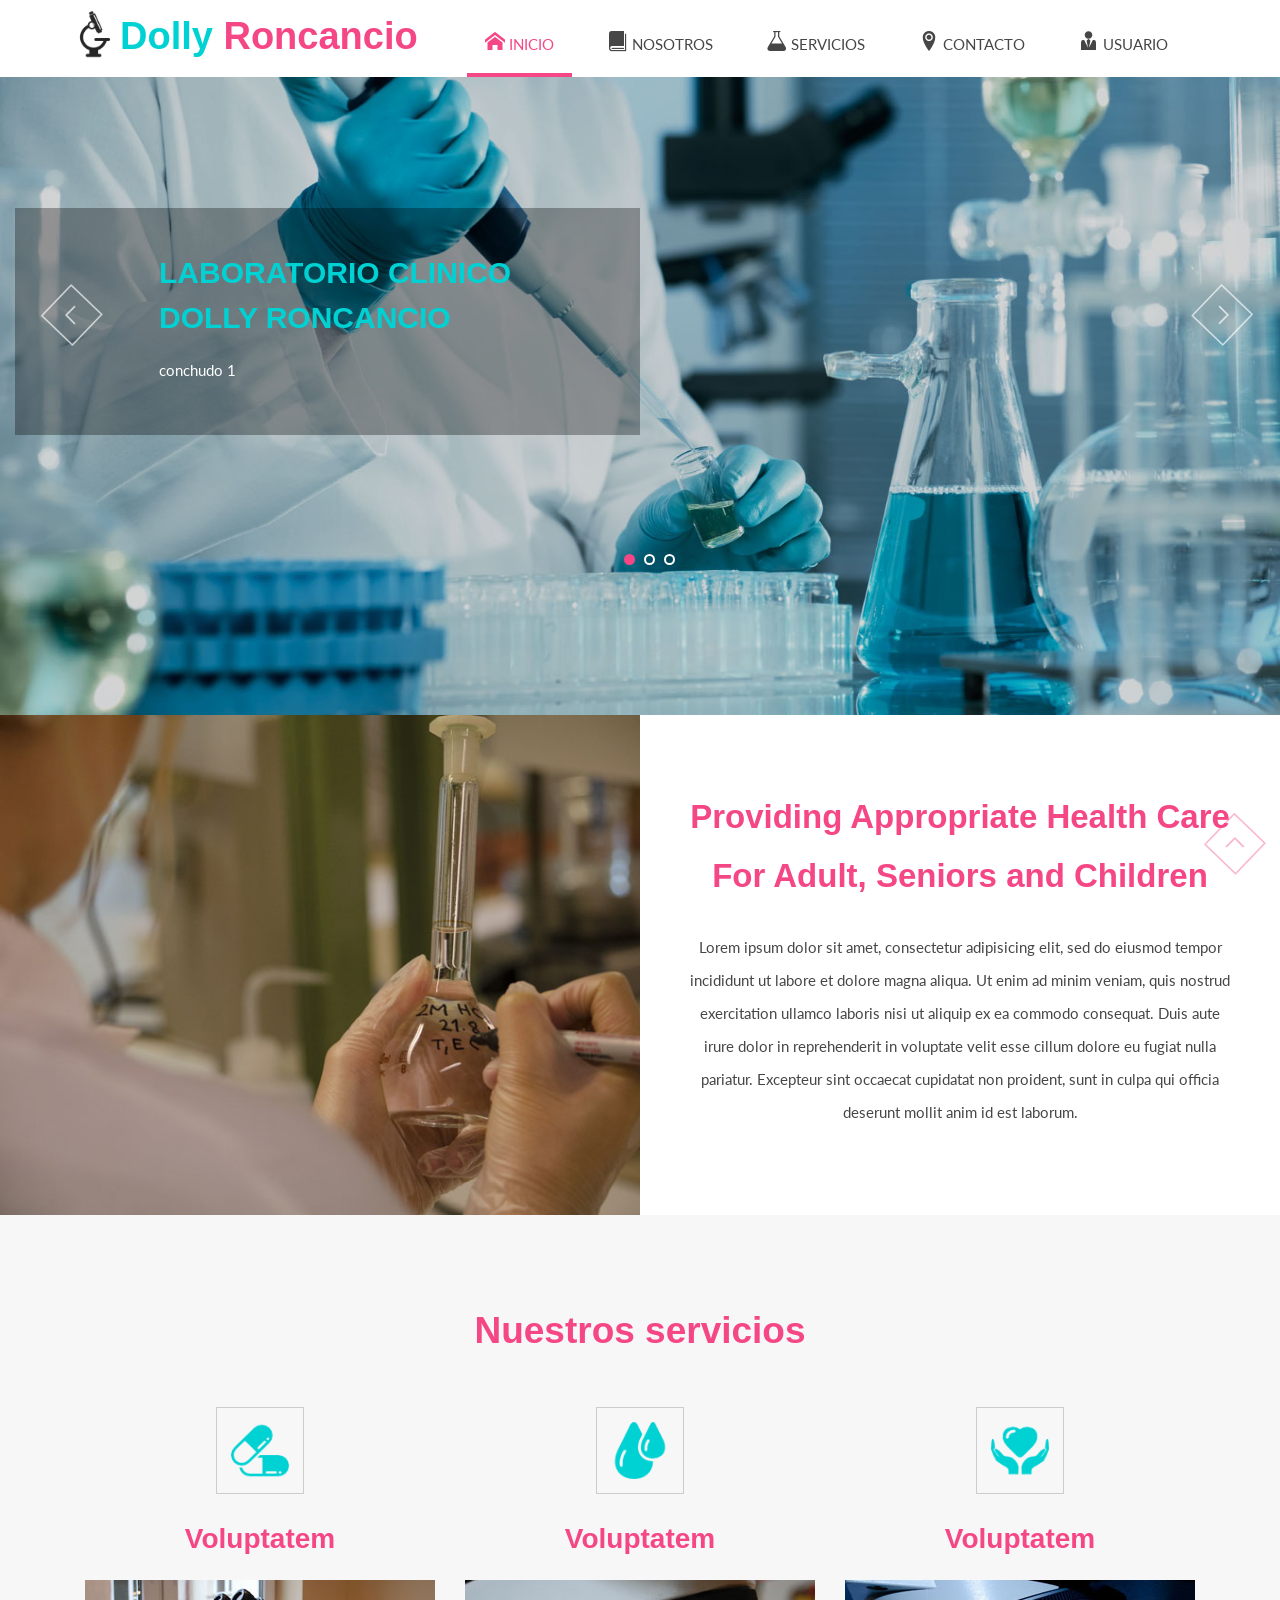
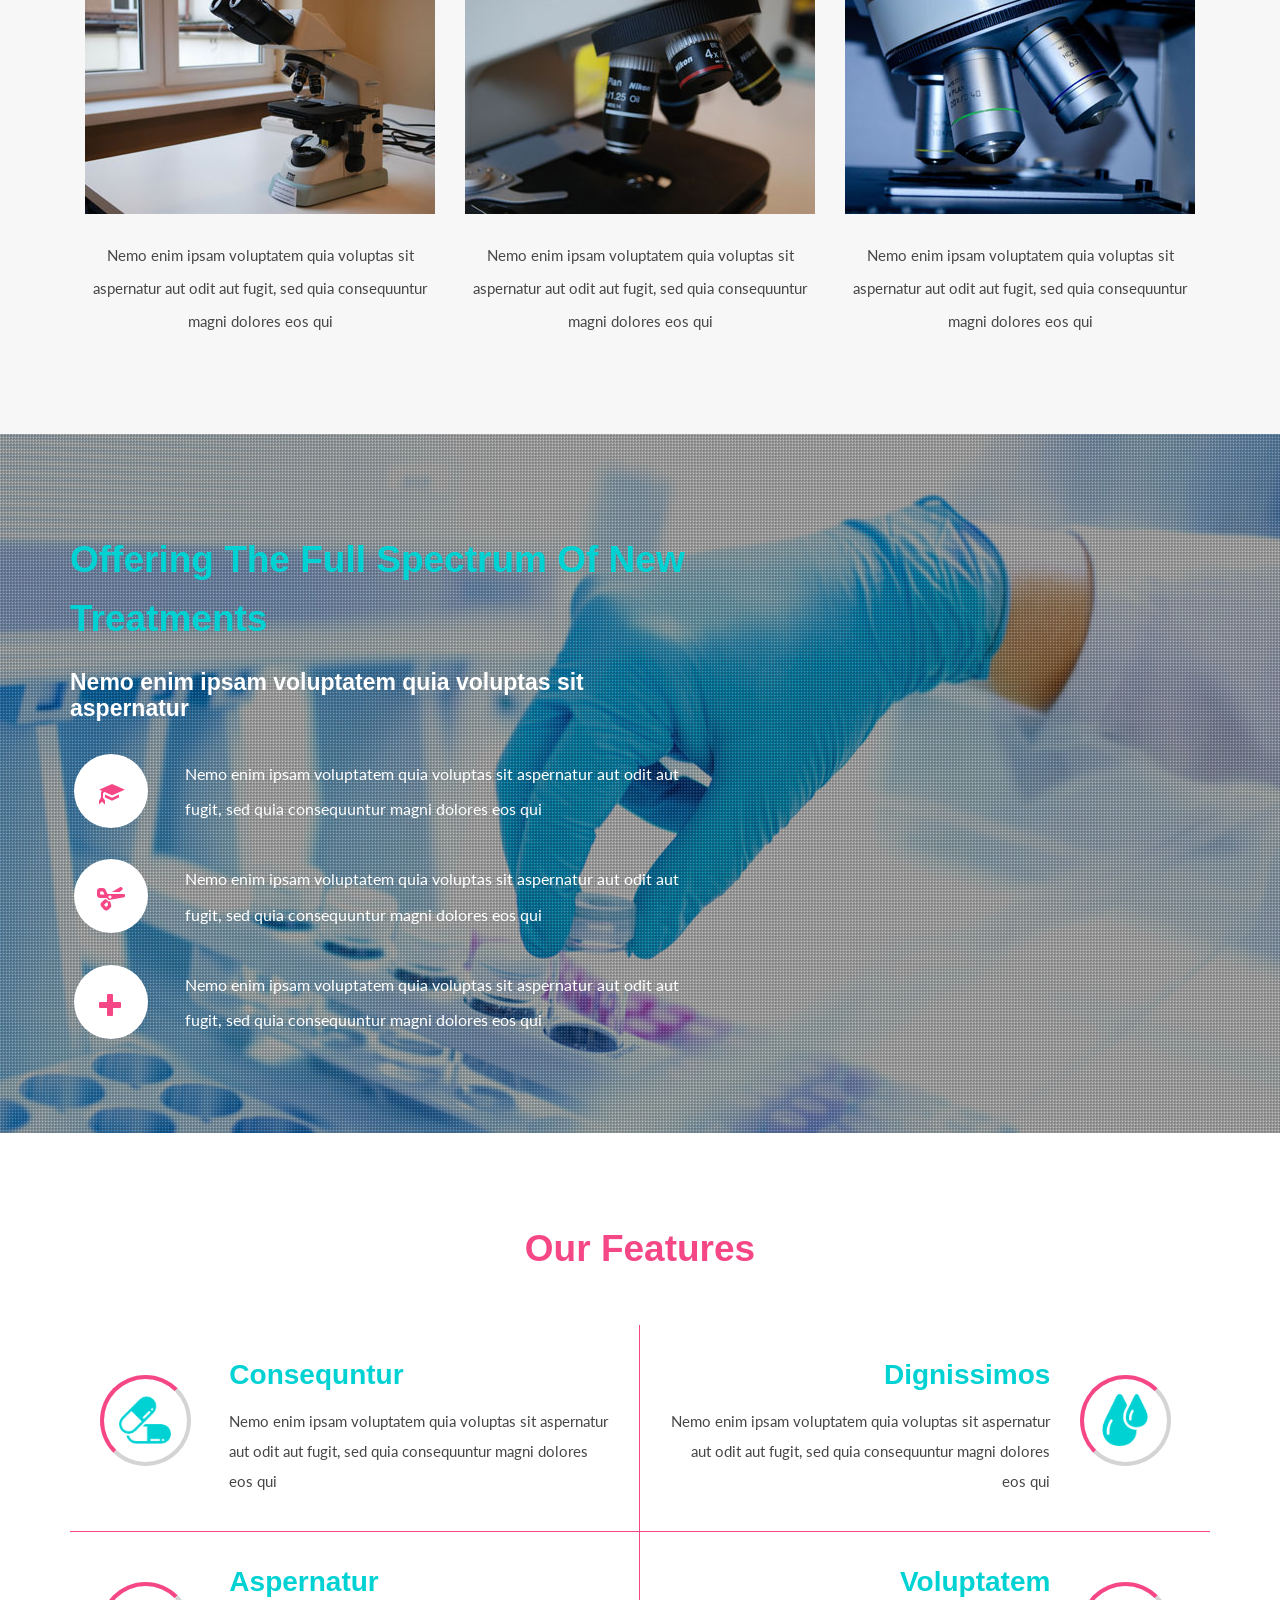
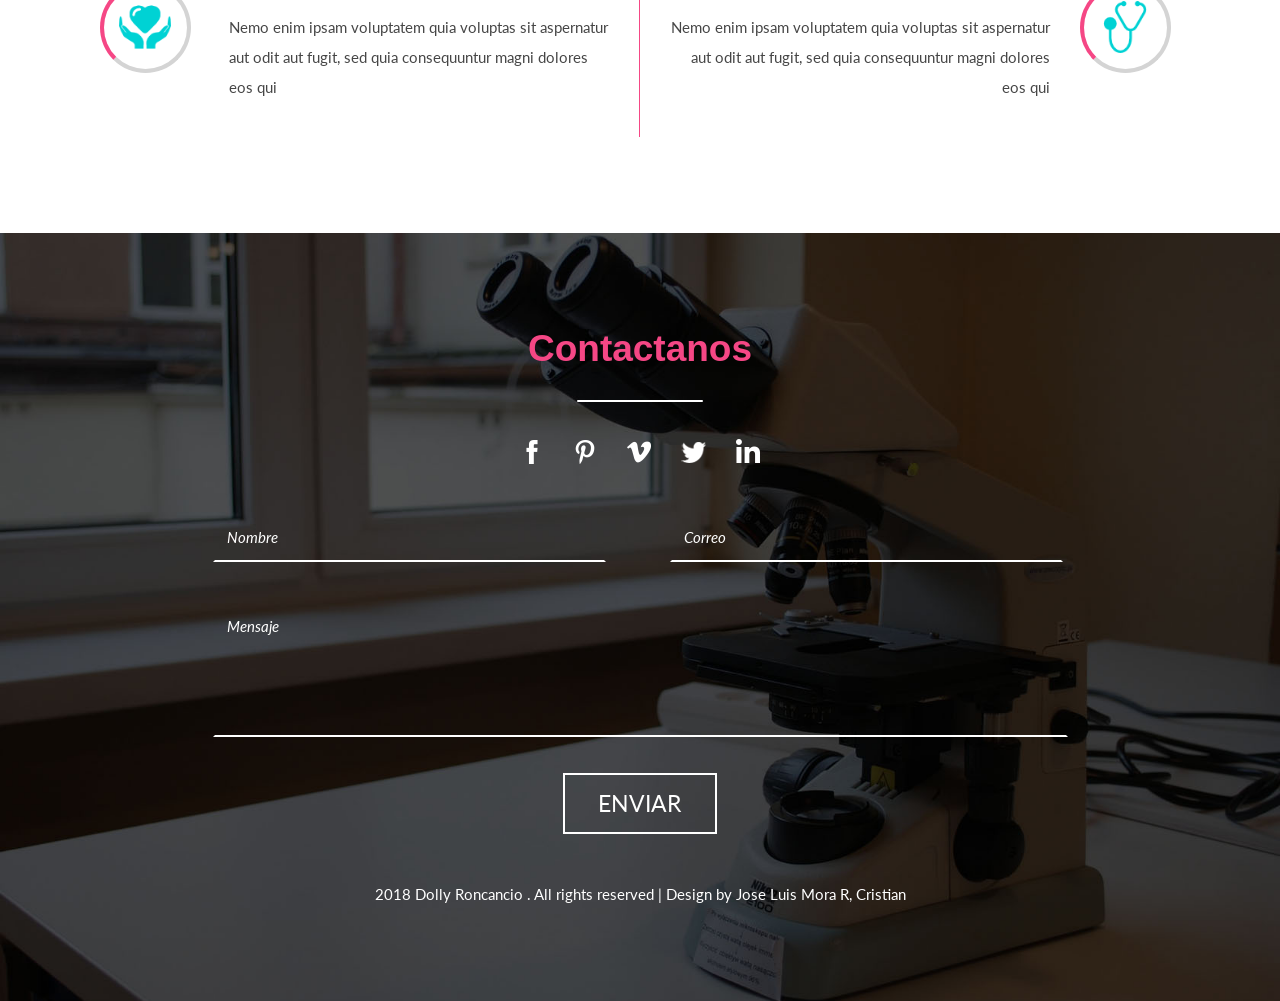
<file: index.html>
<!--
Author: W3layouts
Author URL: http://w3layouts.com
License: Creative Commons Attribution 3.0 Unported
License URL: http://creativecommons.org/licenses/by/3.0/
-->
<!DOCTYPE html>
<html>
<head>
<title>Laboratorio Clinico Dolly Roncancio</title>
<!-- for-mobile-apps -->
<meta name="viewport" content="width=device-width, initial-scale=1">
<meta http-equiv="Content-Type" content="text/html; charset=utf-8" />
<meta name="keywords" content="Clinical Lab Responsive web template, Bootstrap Web Templates, Flat Web Templates, Android Compatible web template, 
Smartphone Compatible web template, free webdesigns for Nokia, Samsung, LG, SonyEricsson, Motorola web design" />
<script type="application/x-javascript"> addEventListener("load", function() { setTimeout(hideURLbar, 0); }, false);
		function hideURLbar(){ window.scrollTo(0,1); } </script>
<!-- //for-mobile-apps -->
<link href="css/bootstrap.css" rel="stylesheet" type="text/css" media="all" />
<link href="css/style.css" rel="stylesheet" type="text/css" media="all" />

<link rel="stylesheet" type="text/css" href="iconos/fonts1.css">
<!-- js -->
<script type="text/javascript" src="js/jquery-2.1.4.min.js"></script>
<!-- //js -->
<!--animate-->
<link href="css/animate.css" rel="stylesheet" type="text/css" media="all">
<script src="js/wow.min.js"></script>
	<script>
		 new WOW().init();
	</script>
<!--//end-animate-->

<link href='https://fonts.googleapis.com/css?family=Poiret+One' rel='stylesheet' type='text/css'>
<link href='https://fonts.googleapis.com/css?family=Lato:400,100,100italic,300,300italic,400italic,700,700italic,900,900italic' rel='stylesheet' type='text/css'>
<!-- start-smoth-scrolling -->
<script type="text/javascript" src="js/move-top.js"></script>
<script type="text/javascript" src="js/easing.js"></script>
<script type="text/javascript">
	jQuery(document).ready(function($) {
		$(".scroll").click(function(event){		
			event.preventDefault();
			$('html,body').animate({scrollTop:$(this.hash).offset().top},1000);
		});
	});
</script>
<!-- start-smoth-scrolling -->
<script src="js/responsiveslides.min.js"></script>
</head>
<body>
<!-- header -->
<div class="header_w3l" data-spy="affix" ><!-- El menu de movera desde un punto inicial data-offset-top="690" -->
	<div class="container">
		<nav class="navbar navbar-default">
			<div class="navbar-header">
				<button type="button" class="navbar-toggle" data-toggle="collapse" data-target="#bs-example-navbar-collapse-1">
					<span class="sr-only">Toggle navigation</span>
					<span class="icon-bar"></span>
					<span class="icon-bar"></span>
					<span class="icon-bar"></span>
				</button>
				<h1><a  href="index.html">Dolly<span> Roncancio</span><img class="imagenlogo" src="images/icono7.png" alt="Solvetic"></a></h1>
			</div>
				<!-- top-nav -->
			<div class="collapse navbar-collapse" id="bs-example-navbar-collapse-1">
				<ul class="nav navbar-nav navbar-right">
					<li><a href="index.html" class="active"><span class="iconmenu icon-home"></span> Inicio</a></li>
					<li><a href="about.html"><span class="iconmenu icon-book"></span> Nosotros</a></li>
					<li><a href="treatments.html"><span class="iconmenu icon-lab"></span> Servicios</a></li>
					<li><a href="contact.html"><span class="iconmenu icon-location2"></span> Contacto</a></li>
					<li><a href="loogin.php"><span class="iconmenu icon-user-tie"></span> Usuario</a></li>
				</ul>	
				<div class="clearfix"> </div>	
			</div>
		</nav>
	</div>
</div>
<!-- header -->

<!-- banner -->
<div class="banner_w3ls w3layouts container-fluid">
	<script>
						// You can also use "$(window).load(function() {"
						$(function () {
						 // Slideshow 4
						$("#slider3").responsiveSlides({
							auto: true,
							pager: true,
							nav: true,
							speed: 200,
							namespace: "callbacks",
							before: function () {
						$('.events').append("<li>before event fired.</li>");
						},
						after: function () {
							$('.events').append("<li>after event fired.</li>");
							}
							});
						});
	</script>
		<div  id="top" class="callbacks_container">
			<ul class="rslides" id="slider3">
				<li>
					<div class="banner-info w3">
						<div class="banner-text w3l">
							<h3>LABORATORIO CLINICO<span>DOLLY RONCANCIO</span></h3>
							<p>conchudo 1 </p>
						</div>
					</div>
				</li>
				<li>
					<div class="banner-info w3ls">
						<div class="banner-text agileits">
							<h3>WE ARE FOCUSSED YOU<span>ROUND THE CLOCK</span></h3>
							<p>conchudo 2</p>
						</div>
					</div>
				</li>
				<li>
					<div class="banner-info agileinfo">
						<div class="banner-text wthree">
							<h3>HELPING YOU<span>LIVE YOUR HEALTHY LIFE</span></h3>
							<p>conchudo 3 </p>
						</div>
					</div>
				</li>
			</ul>
			<div class="clearfix"></div>
		</div>
</div>
<!-- //banner -->

<!-- banner-bottom -->
<div class="bottom_wthree">
	<div class="col-md-6 bottom-left w3-agileits">	
		<figure class="cube-1">
			<div class="btm-hov">
				<div class="btm-wid">
					<div class="thumbs">
						<span class="rotate">
							<a href="#"  class="btn"><span class="icon-aid-kit" style=" font-size: 50px;margin-left: 20px;"></span><i class="fa fa-arrow-circle-up"></i></span></a>
						</span>
					</div>
					<div class="fill_fig">
						<span class="fill"></span>
						<span class="fill"></span>
						<span class="fill"></span>
						<span class="fill"></span>
					</div>
				</div>
			</div>
		</figure>
		<div class="clearfix"></div>
	</div>
	<div class="col-md-6 bottom-right agileits-w3layouts">
		<div class="btm-right-grid agile">
			<h2>Providing Appropriate Health Care For Adult, Seniors and Children</h2>
			<p>Lorem ipsum dolor sit amet, consectetur adipisicing elit, sed do eiusmod
			tempor incididunt ut labore et dolore magna aliqua. Ut enim ad minim veniam,
			quis nostrud exercitation ullamco laboris nisi ut aliquip ex ea commodo
			consequat. Duis aute irure dolor in reprehenderit in voluptate velit esse
			cillum dolore eu fugiat nulla pariatur. Excepteur sint occaecat cupidatat non
			proident, sunt in culpa qui officia deserunt mollit anim id est laborum. </p>
		</div>	
	</div>
	<div class="clearfix"></div>
</div>
<!-- //banner-bottom -->
<!-- services -->
<div class="services_agile">
	<div class="container">
		<h3 class="title">Nuestros servicios</h3>
		<div class="services_right w3-agile">
			<div class="col-md-4 list-left text-center wow bounceInDown" data-wow-duration="1.5s" data-wow-delay="0.1s">
				<span><img src="images/icon1.png" alt=" "/></span>
				<h4>Voluptatem</h4>
				<div class="multi-gd-text"><a href="#"><img class="img-responsive" src="images/p5.jpg" alt=" "/></a></div>
				<p>Nemo enim ipsam voluptatem quia voluptas sit aspernatur aut odit aut fugit,
					sed quia consequuntur magni dolores eos qui</p>
			</div>
			<div class="col-md-4 list-left text-center wow bounceInDown" data-wow-duration="1.5s" data-wow-delay="0.2s">
				<span><img src="images/icon2.png" alt=" "/></span>
				<h4>Voluptatem</h4>
				<div class="multi-gd-text"><a href="#"><img class="img-responsive" src="images/p6.jpg" alt=" "/></a></div>
				<p>Nemo enim ipsam voluptatem quia voluptas sit aspernatur aut odit aut fugit,
					sed quia consequuntur magni dolores eos qui</p>
			</div>
			<div class="col-md-4 list-left text-center wow bounceInDown" data-wow-duration="1.5s" data-wow-delay="0.3s">
				<span><img src="images/icon3.png" alt=" "/></span>
				<h4>Voluptatem</h4>
				<div class="multi-gd-text"><a href="#"><img class="img-responsive" src="images/p7.jpg" alt=" "/></a></div>
				<p>Nemo enim ipsam voluptatem quia voluptas sit aspernatur aut odit aut fugit,
					sed quia consequuntur magni dolores eos qui</p>
			</div>
			<div class="clearfix"></div>
		</div>
	</div>
</div>
<!-- //services -->

<!-- care -->
<div class="care_agileits">
	<div class="container">
		<div class="offer agile">
			<h3>Offering the full spectrum of new treatments</h3>
			<h4>Nemo enim ipsam voluptatem quia voluptas sit aspernatur</h4>
			<ul>
				<li>
					<div class="offer-left w3-agile">
						<div class="hi-icon-wrap hi-icon-effect-2 hi-icon-effect-2b">
							<a href="#" class="hi-icon hi-icon-cog glyphicon glyphicon-education"></a>
						</div>
					</div>
					<div class="offer-right agileits-w3layouts">
						<p>Nemo enim ipsam voluptatem quia voluptas sit aspernatur
						aut odit aut fugit, sed quia consequuntur magni dolores eos qui</p>
					</div>
					<div class="clearfix"></div>
				</li>
				<li>
					<div class="offer-left w3-agileits">
						<div class="hi-icon-wrap hi-icon-effect-2 hi-icon-effect-2b">
							<a href="#" class="hi-icon hi-icon-cog glyphicon glyphicon-scissors"></a>
						</div>
					</div>
					<div class="offer-right wthree">
						<p>Nemo enim ipsam voluptatem quia voluptas sit aspernatur
						aut odit aut fugit, sed quia consequuntur magni dolores eos qui</p>
					</div>
					<div class="clearfix"></div>
				</li>
				<li>
					<div class="offer-left agileinfo">
						<div class="hi-icon-wrap hi-icon-effect-2 hi-icon-effect-2b">
							<a href="#" class="hi-icon hi-icon-cog glyphicon glyphicon-plus"></a>
						</div>
					</div>
					<div class="offer-right agileits">
						<p>Nemo enim ipsam voluptatem quia voluptas sit aspernatur
						aut odit aut fugit, sed quia consequuntur magni dolores eos qui</p>
					</div>
					<div class="clearfix"></div>
				</li>
			</ul>
		</div>
	</div>
</div>
<!-- //care -->
<div class="features_w3 agileits">
	<div class="container">
		<h3 class="title">Our Features</h3>
		<div class="fea_grids w3ls">
			<div class="col-md-6 fea_grid1">
				<div class="col-sm-4 fea_left text-center w3ls">
					<div class="ih-item circle effect1">
						<a href="#">
							<div class="spinner"></div>
							<div class="img"><img src="images/icon1.png" alt="img"></div>
								<div class="info">
								  <div class="info-back">
									
								  </div>
								</div>
						</a>
					</div>
				</div>
				<div class="col-sm-8 fea_right agileinfo">
					<h4>Consequntur</h4>
					<p>Nemo enim ipsam voluptatem quia voluptas sit aspernatur
						aut odit aut fugit, sed quia consequuntur magni dolores eos qui</p>
				</div>
				<div class="clearfix"></div>
			</div>
			<div class="col-md-6 fea_grid2">
				<div class="col-sm-8 fea_right fea_two w3-agileits">
					<h4>Dignissimos</h4>
					<p>Nemo enim ipsam voluptatem quia voluptas sit aspernatur
						aut odit aut fugit, sed quia consequuntur magni dolores eos qui</p>
				</div>
				<div class="col-sm-4 fea_left fea_one text-center w3layouts">
					<div class="ih-item circle effect1">
						<a href="#">
							<div class="spinner"></div>
							<div class="img"><img src="images/icon2.png" alt="img"></div>
								<div class="info">
								  <div class="info-back">
									
								  </div>
								</div>
						</a>
					</div>
				</div>
				<div class="clearfix"></div>
			</div>
			<div class="col-md-6 fea_grid1 fea_bor w3-agileits">
				<div class="col-sm-4 fea_left text-center">
					<div class="ih-item circle effect1">
						<a href="#">
							<div class="spinner"></div>
							<div class="img"><img src="images/icon3.png" alt="img"></div>
								<div class="info">
								  <div class="info-back">
									
								  </div>
								</div>
						</a>
					</div>
				</div>
				<div class="col-sm-8 fea_right agileits-w3layouts">
					<h4>Aspernatur</h4>
					<p>Nemo enim ipsam voluptatem quia voluptas sit aspernatur
						aut odit aut fugit, sed quia consequuntur magni dolores eos qui</p>
				</div>
				<div class="clearfix"></div>
			</div>
			<div class="col-md-6 fea_grid2 fea_bor w3">
				<div class="col-sm-8 fea_right fea_one w3l">
					<h4>Voluptatem</h4>
					<p>Nemo enim ipsam voluptatem quia voluptas sit aspernatur
						aut odit aut fugit, sed quia consequuntur magni dolores eos qui</p>
				</div>
				<div class="col-sm-4 fea_left fea_two text-center w3-agileits">
					<div class="ih-item circle effect1">
						<a href="#">
							<div class="spinner"></div>
							<div class="img"><img src="images/icon4.png" alt="img"></div>
								<div class="info">
								  <div class="info-back">
									
								  </div>
								</div>
						</a>
					</div>
				</div>
				<div class="clearfix"></div>
			</div>
			<div class="clearfix"></div>
		</div>
	</div>
</div>
<div class="contact_w3agile">
	<div class="container">
		<h2 class="title w3">Contactanos</h2>
		<div class="strip"></div>
		<ul>
			<li><a class="fb-icon1" href="#"></a></li>
			<li><a class="fb-icon2" href="#"></a></li>
			<li><a class="fb-icon3" href="#"></a></li>
			<li><a class="fb-icon4" href="#"></a></li>
			<li><a class="fb-icon5" href="#"></a></li>
		</ul>
		<form action="#" method="post">
			<input type="text" value="Nombre" name="Name" onfocus="this.value='';" onblur="if (this.value == '') {this.value ='Name';}">
			<input type="email" value="Correo" name="Email" onfocus="this.value='';" onblur="if (this.value == '') {this.value ='Email';}">
			<textarea name="Message" onfocus="this.value = '';" onblur="if (this.value == '') {this.value = 'Message';}" required="">Mensaje</textarea>
			<div class="con-form text-center">
				<input type="submit" value="Enviar">
			</div>
		</form>
		<p class="agileinfo"> 2018 Dolly Roncancio . All rights reserved | Design by Jose Luis Mora R, Cristian  </p>
	</div>
</div>
<!-- smooth scrolling -->
	<script type="text/javascript">
		$(document).ready(function() {
		/*
			var defaults = {
			containerID: 'toTop', // fading element id
			containerHoverID: 'toTopHover', // fading element hover id
			scrollSpeed: 1200,
			easingType: 'linear' 
			};
		*/								
		$().UItoTop({ easingType: 'easeOutQuart' });
		});
	</script>
	<a href="#" id="toTop" style="display: block;"> <span id="toTopHover" style="opacity: 1;"> </span></a>
<!-- //smooth scrolling -->
<script type="text/javascript" src="js/bootstrap-3.1.1.min.js"></script>
</body>
</html>
</file>
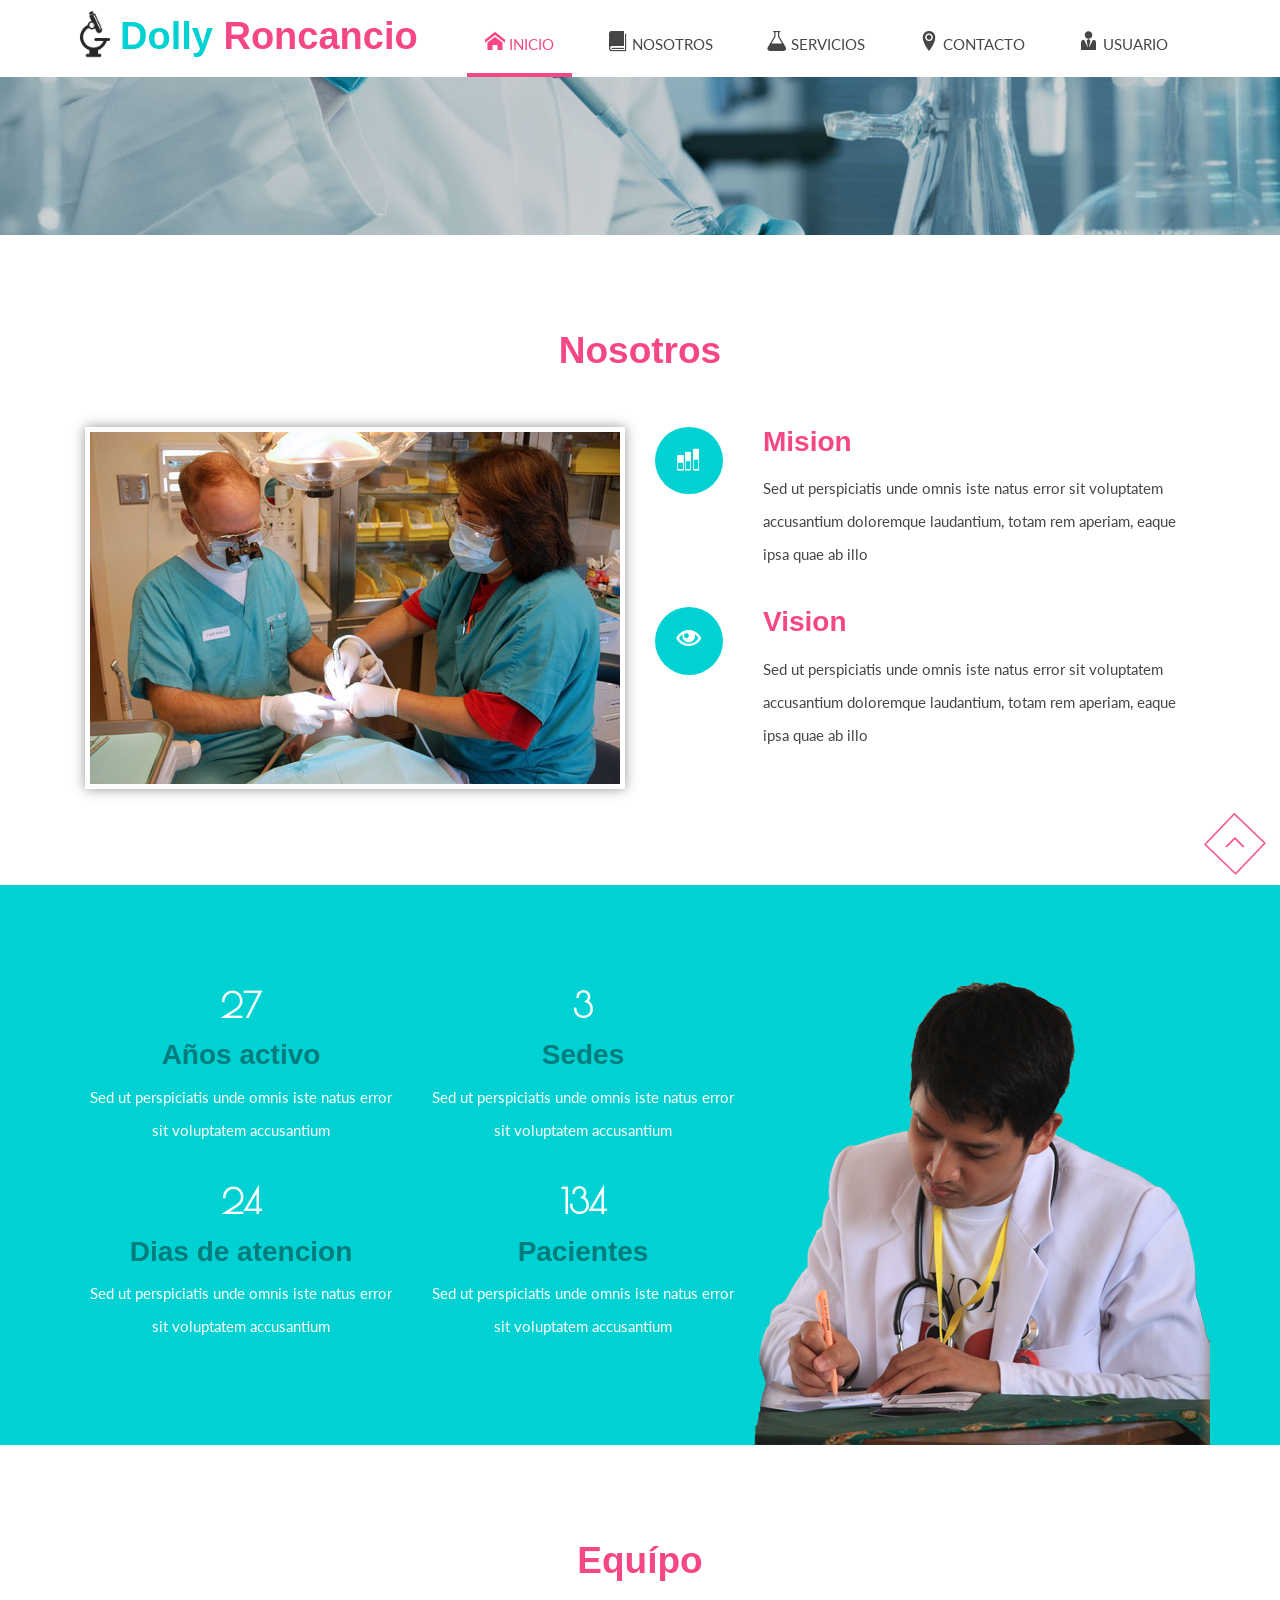
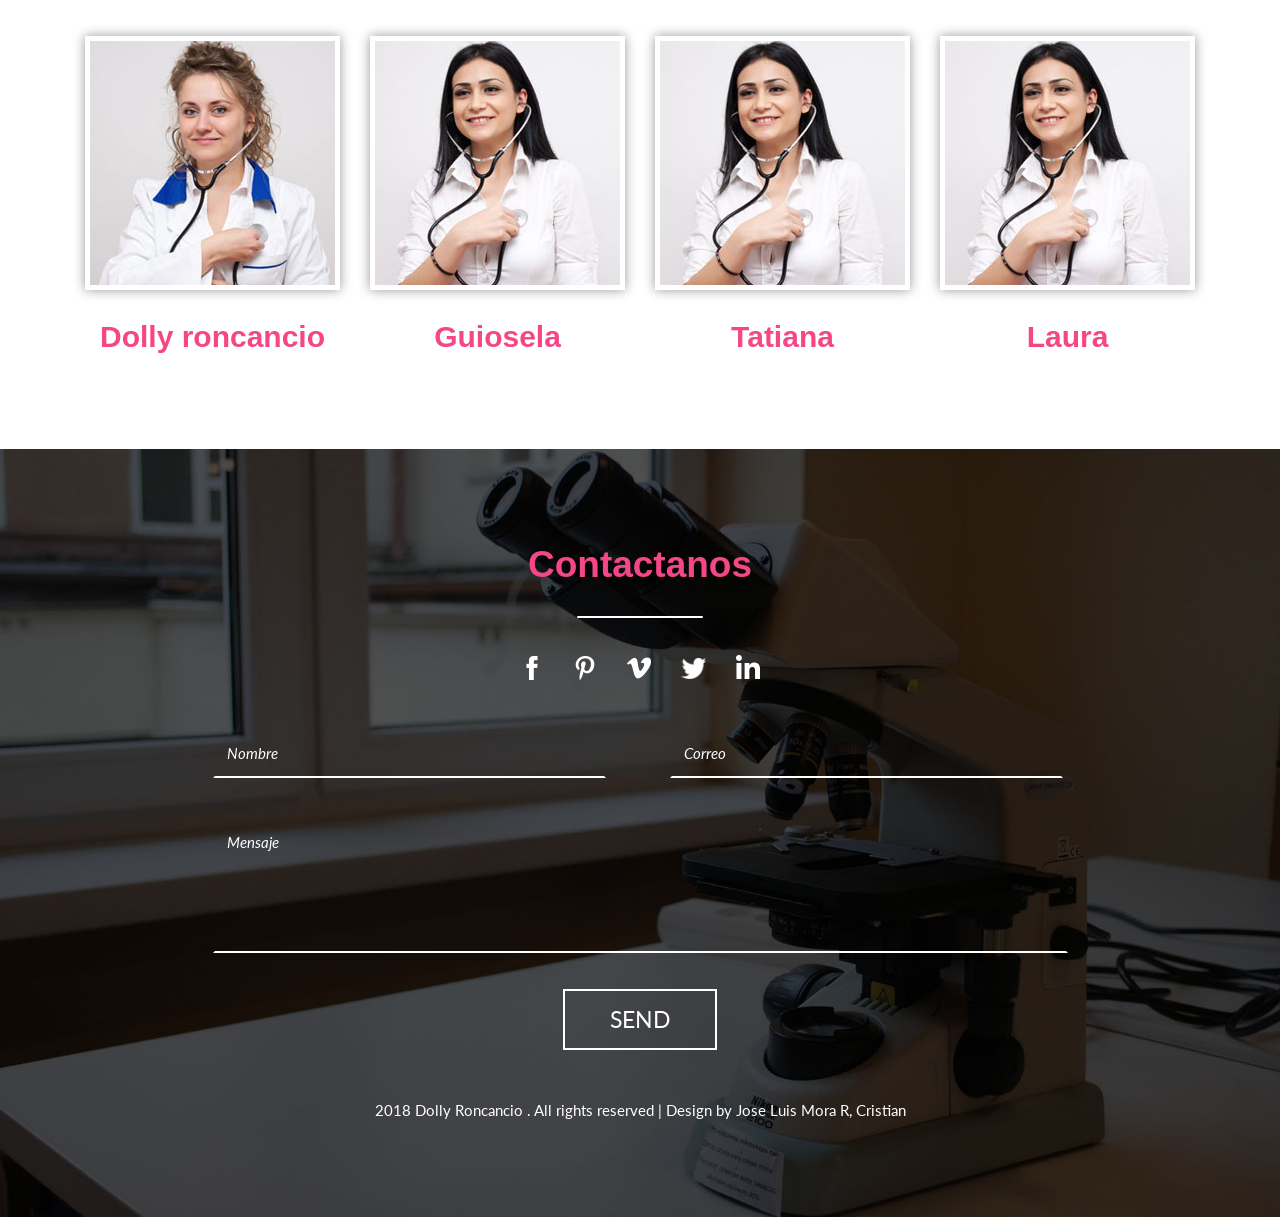
<file: about.html>
<!--
Author: W3layouts
Author URL: http://w3layouts.com
License: Creative Commons Attribution 3.0 Unported
License URL: http://creativecommons.org/licenses/by/3.0/
-->
<!DOCTYPE html>
<html>
<head>
<title>Laboratorio Clinico Dolly Roncancio</title>
<!-- for-mobile-apps -->
<meta name="viewport" content="width=device-width, initial-scale=1">
<meta http-equiv="Content-Type" content="text/html; charset=utf-8" />
<meta name="keywords" content="Clinical Lab Responsive web template, Bootstrap Web Templates, Flat Web Templates, Android Compatible web template, 
Smartphone Compatible web template, free webdesigns for Nokia, Samsung, LG, SonyEricsson, Motorola web design" />
<script type="application/x-javascript"> addEventListener("load", function() { setTimeout(hideURLbar, 0); }, false);
		function hideURLbar(){ window.scrollTo(0,1); } </script>
<!-- //for-mobile-apps -->
<link href="css/bootstrap.css" rel="stylesheet" type="text/css" media="all" />
<link href="css/style.css" rel="stylesheet" type="text/css" media="all" />

<!-- iconos -->
<link rel="stylesheet" type="text/css" href="iconos/fonts1.css">
<!-- iconos -->
<!-- js -->

<script type="text/javascript" src="js/jquery-2.1.4.min.js"></script>
<!-- //js -->

<link href='http://fonts.googleapis.com/css?family=Poiret+One' rel='stylesheet' type='text/css'>
<link href='http://fonts.googleapis.com/css?family=Lato:400,100,100italic,300,300italic,400italic,700,700italic,900,900italic' rel='stylesheet' type='text/css'>
<!-- start-smoth-scrolling -->
<script type="text/javascript" src="js/move-top.js"></script>
<script type="text/javascript" src="js/easing.js"></script>
<script type="text/javascript">
	jQuery(document).ready(function($) {
		$(".scroll").click(function(event){		
			event.preventDefault();
			$('html,body').animate({scrollTop:$(this.hash).offset().top},1000);
		});
	});
</script>
<!-- start-smoth-scrolling -->
<script src="js/responsiveslides.min.js"></script>
<script type="text/javascript" src="js/numscroller-1.0.js"></script>
</head>
<body>
<!-- header -->
<div class="header_w3l" data-spy="affix">
	<div class="container">
		<nav class="navbar navbar-default">
			<div class="navbar-header">
				<button type="button" class="navbar-toggle" data-toggle="collapse" data-target="#bs-example-navbar-collapse-1">
					<span class="sr-only">Toggle navigation</span>
					<span class="icon-bar"></span>
					<span class="icon-bar"></span>
					<span class="icon-bar"></span>
				</button>
				<h1><a href="index.html">Dolly<span> Roncancio</span><img class="imagenlogo" src="images/icono7.png" alt="Solvetic"></a></h1>
			</div>
				<!-- top-nav -->
			<div class="collapse navbar-collapse" id="bs-example-navbar-collapse-1">
				<ul class="nav navbar-nav navbar-right">
					<li><a href="index.html" class="active"><span class="iconmenu icon-home"></span> Inicio</a></li>
					<li><a href="about.html"><span class="iconmenu icon-book"></span> Nosotros</a></li>
					<li><a href="treatments.html"><span class="iconmenu icon-lab"></span> Servicios</a></li>
					<li><a href="contact.html"><span class="iconmenu icon-location2"></span> Contacto</a></li>
					<li><a href="loogin.php"><span class="iconmenu icon-user-tie"></span> Usuario</a></li>
				</ul>	
				<div class="clearfix"> </div>	
			</div>
		</nav>
	</div>
</div>
<!-- header -->
<!-- banner -->
<div class="banner_w3ls page_head">
	
</div>
<!-- //banner -->
<div class="about all_pad">
	<div class="container">
		<h3 class="title">Nosotros</h3>
		<div class="services-grids w3layouts">
			<div class="col-md-6 ser-right-page">
				<div class="port-2 effect-3">
                	<div class="image-box w3">
                    	<img src="images/a1.jpg" alt=" "/>
                    </div>
                    <div class="text-desc">
                    	<h4>Laboratorio Clinico Dolly Roncancio</h4>
                        <p>Lorem ipsum dolor sit amet, consectetur adipiscing elit, sed do eiusmod tempor incididunt ut labore et dolore magna aliqua.</p>
                    </div>
                </div>
			</div>
			<div class="col-md-6 ser-left-page">
				<div class="services-grid w3l">
					<div class="services-left w3ls">
						<p><span class="iconabout icon-stats-bars2"></span></p><!-- CSS ICONOS 1515 -->
					</div>
					<div class="services-right agileits">
						<h4>Mision</h4>
						<p>Sed ut perspiciatis unde omnis iste natus error sit 
						voluptatem accusantium doloremque laudantium, totam rem 
						aperiam, eaque ipsa quae ab illo </p>
					</div>
					<div class="clearfix"></div>
				</div>
				<div class="services-grid agileinfo">
					<div class="services-left wthree">
						<p><span class="iconabout icon-eye"></span></p>
					</div>
					<div class="services-right w3-agileits">
						<h4>Vision</h4>
						<p>Sed ut perspiciatis unde omnis iste natus error sit 
						voluptatem accusantium doloremque laudantium, totam rem 
						aperiam, eaque ipsa quae ab illo </p>
					</div>
					<div class="clearfix"></div>
				</div>
				
				<div class="clearfix"></div>
			</div>
			<div class="clearfix"></div>
		</div>
	</div>
</div>
<div class="about_bot">
	<div class="container">
		<div class="col-md-8 abt-top-right">
			<div class="col-sm-6 capabil-grid wow fadeInDown animated animated text-center" data-wow-delay="0.4s">
				<div class='numscroller numscroller-big-bottom' data-slno='1' data-min='0' data-max='27' data-delay='.5' data-increment="1">27</div>
				<h4>Años activo</h4>	
				<p>Sed ut perspiciatis unde omnis iste natus error sit 
						voluptatem accusantium </p>
			</div>
			<div class="col-sm-6 capabil-grid wow fadeInDown animated animated text-center" data-wow-delay="0.4s">
				<div class='numscroller numscroller-big-bottom' data-slno='1' data-min='0' data-max='3' data-delay='.5' data-increment="1">3</div>
				<h4>Sedes</h4>	
				<p>Sed ut perspiciatis unde omnis iste natus error sit 
						voluptatem accusantium</p>
			</div>
			<div class="col-sm-6 capabil-grid wow fadeInDown animated animated text-center" data-wow-delay="0.4s">
				<div class='numscroller numscroller-big-bottom' data-slno='1' data-min='0' data-max='24' data-delay='.5' data-increment="1">7</div>
				<h4>Dias de atencion</h4>	
				<p>Sed ut perspiciatis unde omnis iste natus error sit 
						voluptatem accusantium </p>
			</div>
			<div class="col-sm-6 capabil-grid wow fadeInDown animated animated text-center" data-wow-delay="0.4s">
				<div class='numscroller numscroller-big-bottom' data-slno='1' data-min='0' data-max='456456' data-delay='.5' data-increment="1">456456</div>
				<h4>Pacientes</h4>	
				<p>Sed ut perspiciatis unde omnis iste natus error sit 
						voluptatem accusantium  </p>
			</div>
			<div class="clearfix"></div>
		</div>
		<div class="col-md-4 abt-top agileits-w3layouts">
			<img src="images/a2.png" alt=" "/>
		</div>
		<div class="clearfix"></div>
	</div>
</div>
<div class="team all_pad">
	<div class="container">
		<h3 class="title">Equípo</h3>
		<div class="team-grids">
			
			<div class="col-md-3 team-grid agile">
				<div class="team-img">
					<div class="view second-effect">
						<img src="images/3.jpg" alt="" class="img-responsive" />
						<div class="mask">
							<p>Bacteriologa</p>
							<ul>
								<li><a class="fb-icon1" href="#"></a></li>
								<li><a class="fb-icon2" href="#"></a></li>
								<li><a class="fb-icon3" href="#"></a></li>
							</ul>
						</div>
					</div>
				</div>
				<h4>Dolly roncancio</h4>
			</div>
			<div class="col-md-3 team-grid agile">
				<div class="team-img">
					<div class="view second-effect">
						<img src="images/4.jpg" alt="" class="img-responsive" />
						<div class="mask w3-agile">
							<p>Bacteriologa</p>
							<ul>
								<li><a class="fb-icon1" href="#"></a></li>
								<li><a class="fb-icon2" href="#"></a></li>
								<li><a class="fb-icon3" href="#"></a></li>
							</ul>
						</div>
					</div>
				</div>
				<h4>Guiosela</h4>
			</div>
			<div class="col-md-3 team-grid">
				<div class="team-img agile">
					<div class="view second-effect">
						<img src="images/4.jpg" alt="" class="img-responsive" />
						<div class="mask w3-agile">
							<p>Bacteriologa</p>
							<ul>
								<li><a class="fb-icon1" href="#"></a></li>
								<li><a class="fb-icon2" href="#"></a></li>
								<li><a class="fb-icon3" href="#"></a></li>
							</ul>
						</div>
					</div>
				</div>
				<h4>Tatiana</h4>
			</div>
			<div class="col-md-3 team-grid">
				<div class="team-img">
					<div class="view second-effect">
						<img src="images/4.jpg" alt="" class="img-responsive" />
						<div class="mask agileits-w3layouts">
							<p>Dermatologist</p>
							<ul>
								<li><a class="fb-icon1" href="#"></a></li>
								<li><a class="fb-icon2" href="#"></a></li>
								<li><a class="fb-icon3" href="#"></a></li>
							</ul>
						</div>
					</div>
				</div>
				<h4>Laura</h4>
			</div>
			<div class="clearfix"></div>
		</div>
	</div>
</div>
<!-- contact -->
<div class="contact_w3agile">
	<div class="container">
		<h2 class="title">Contactanos</h2>
		<div class="strip"></div>
		<ul>
			<li><a class="fb-icon1" href="#"></a></li>
			<li><a class="fb-icon2" href="#"></a></li>
			<li><a class="fb-icon3" href="#"></a></li>
			<li><a class="fb-icon4" href="#"></a></li>
			<li><a class="fb-icon5" href="#"></a></li>
		</ul>
		<form action="#" method="post">
			<input type="text" value="Nombre" name="Name" onfocus="this.value='';" onblur="if (this.value == '') {this.value ='Name';}">
			<input type="email" value="Correo" name="Email" onfocus="this.value='';" onblur="if (this.value == '') {this.value ='Email';}">
			<textarea name="Message" onfocus="this.value = '';" onblur="if (this.value == '') {this.value = 'Message';}" required="">Mensaje</textarea>
			<div class="con-form text-center">
				<input type="submit" value="Send">
			</div>
		</form>
			<p class="agileinfo"> 2018 Dolly Roncancio . All rights reserved | Design by Jose Luis Mora R, Cristian  </p>
	</div>
</div>
<!-- smooth scrolling -->
	<script type="text/javascript">
		$(document).ready(function() {
		/*
			var defaults = {
			containerID: 'toTop', // fading element id
			containerHoverID: 'toTopHover', // fading element hover id
			scrollSpeed: 1200,
			easingType: 'linear' 
			};
		*/								
		$().UItoTop({ easingType: 'easeOutQuart' });
		});
	</script>
	<a href="#" id="toTop" style="display: block;"> <span id="toTopHover" style="opacity: 1;"> </span></a>
<!-- //smooth scrolling -->
<script type="text/javascript" src="js/bootstrap-3.1.1.min.js"></script>
</body>
</html>
</file>
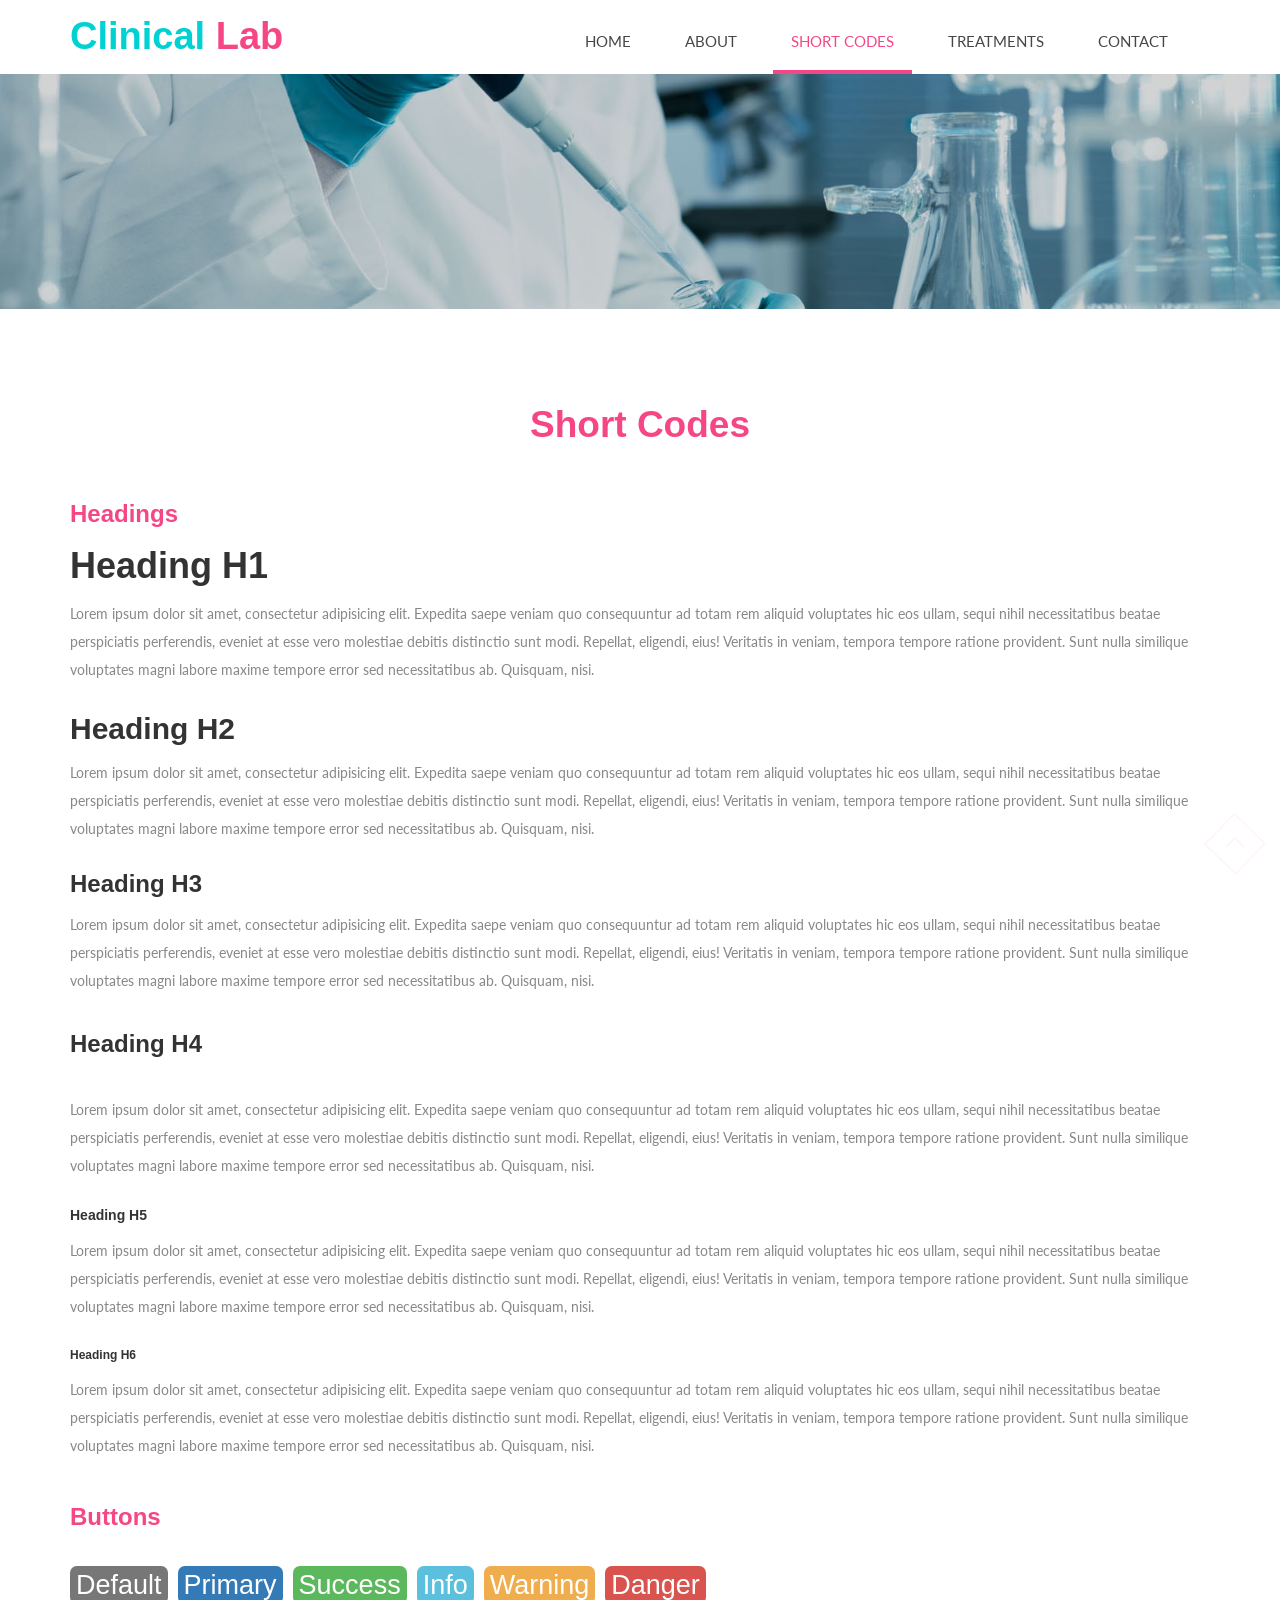
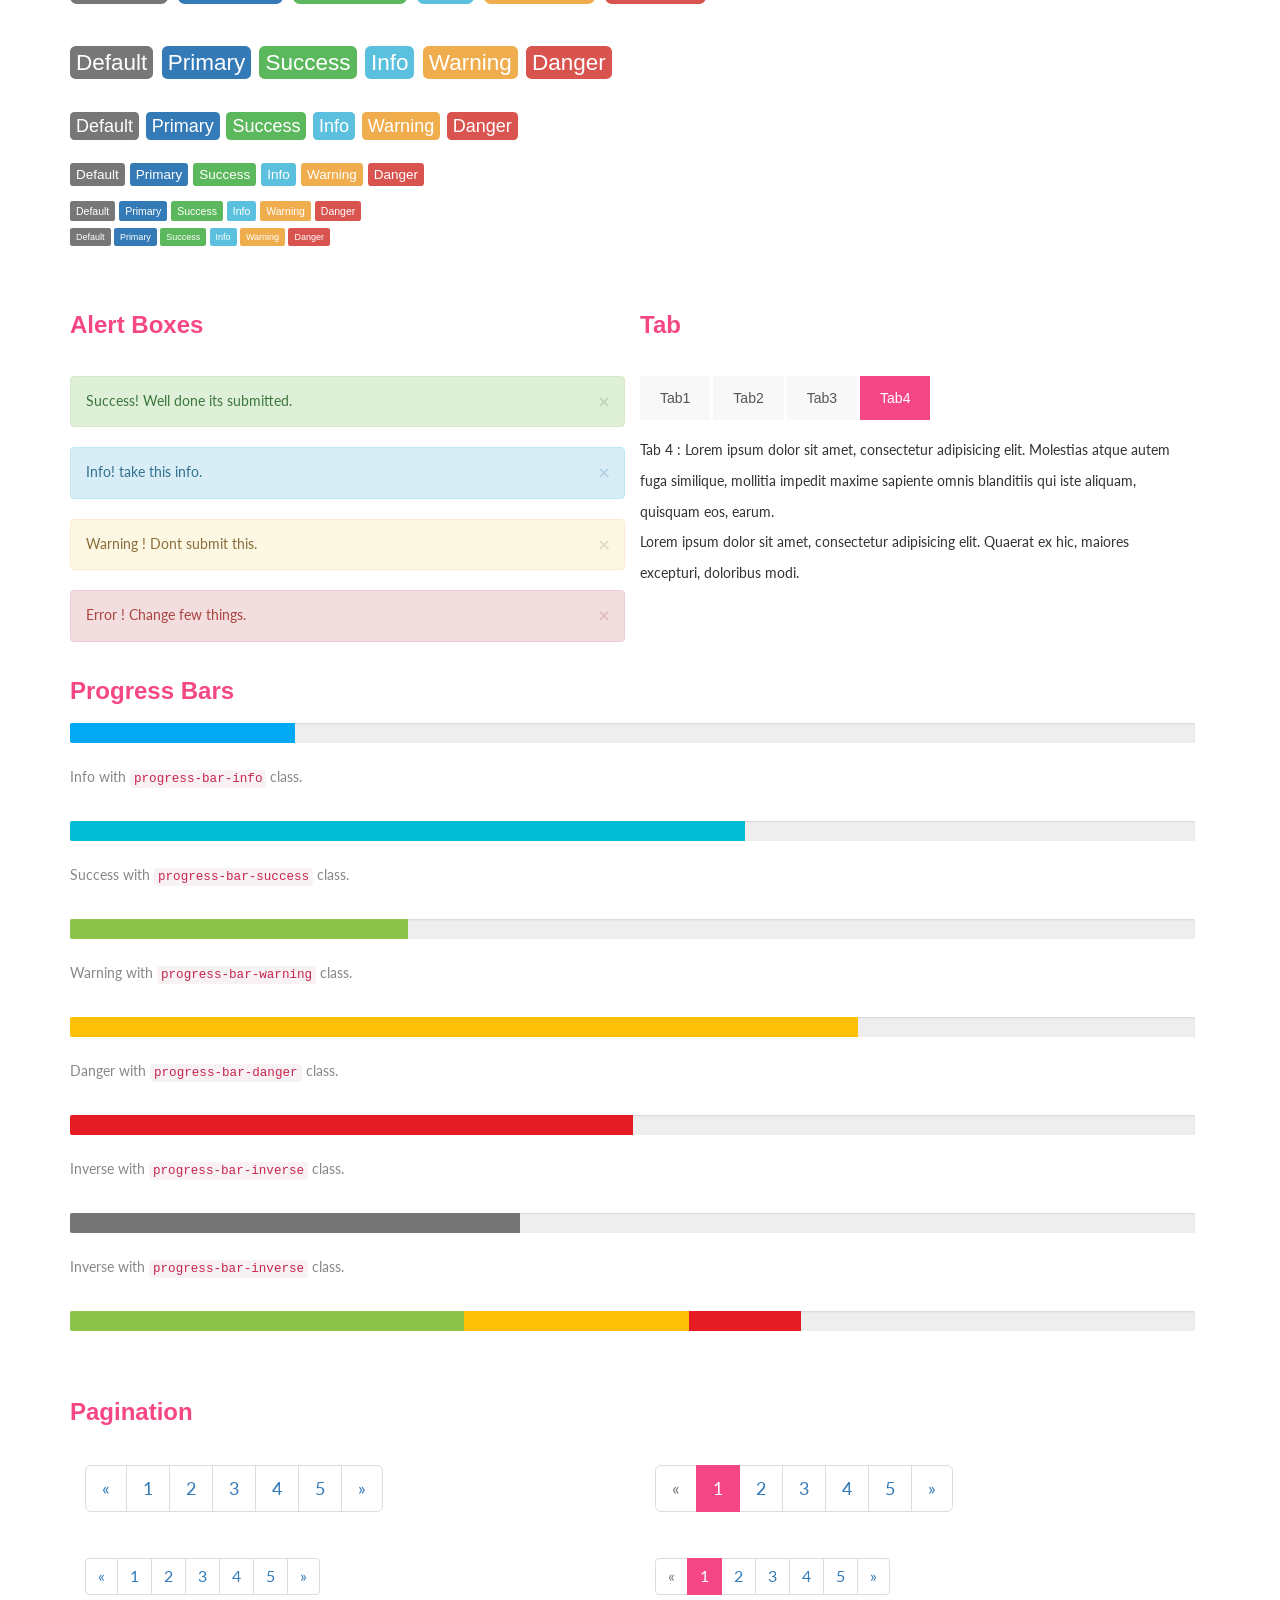
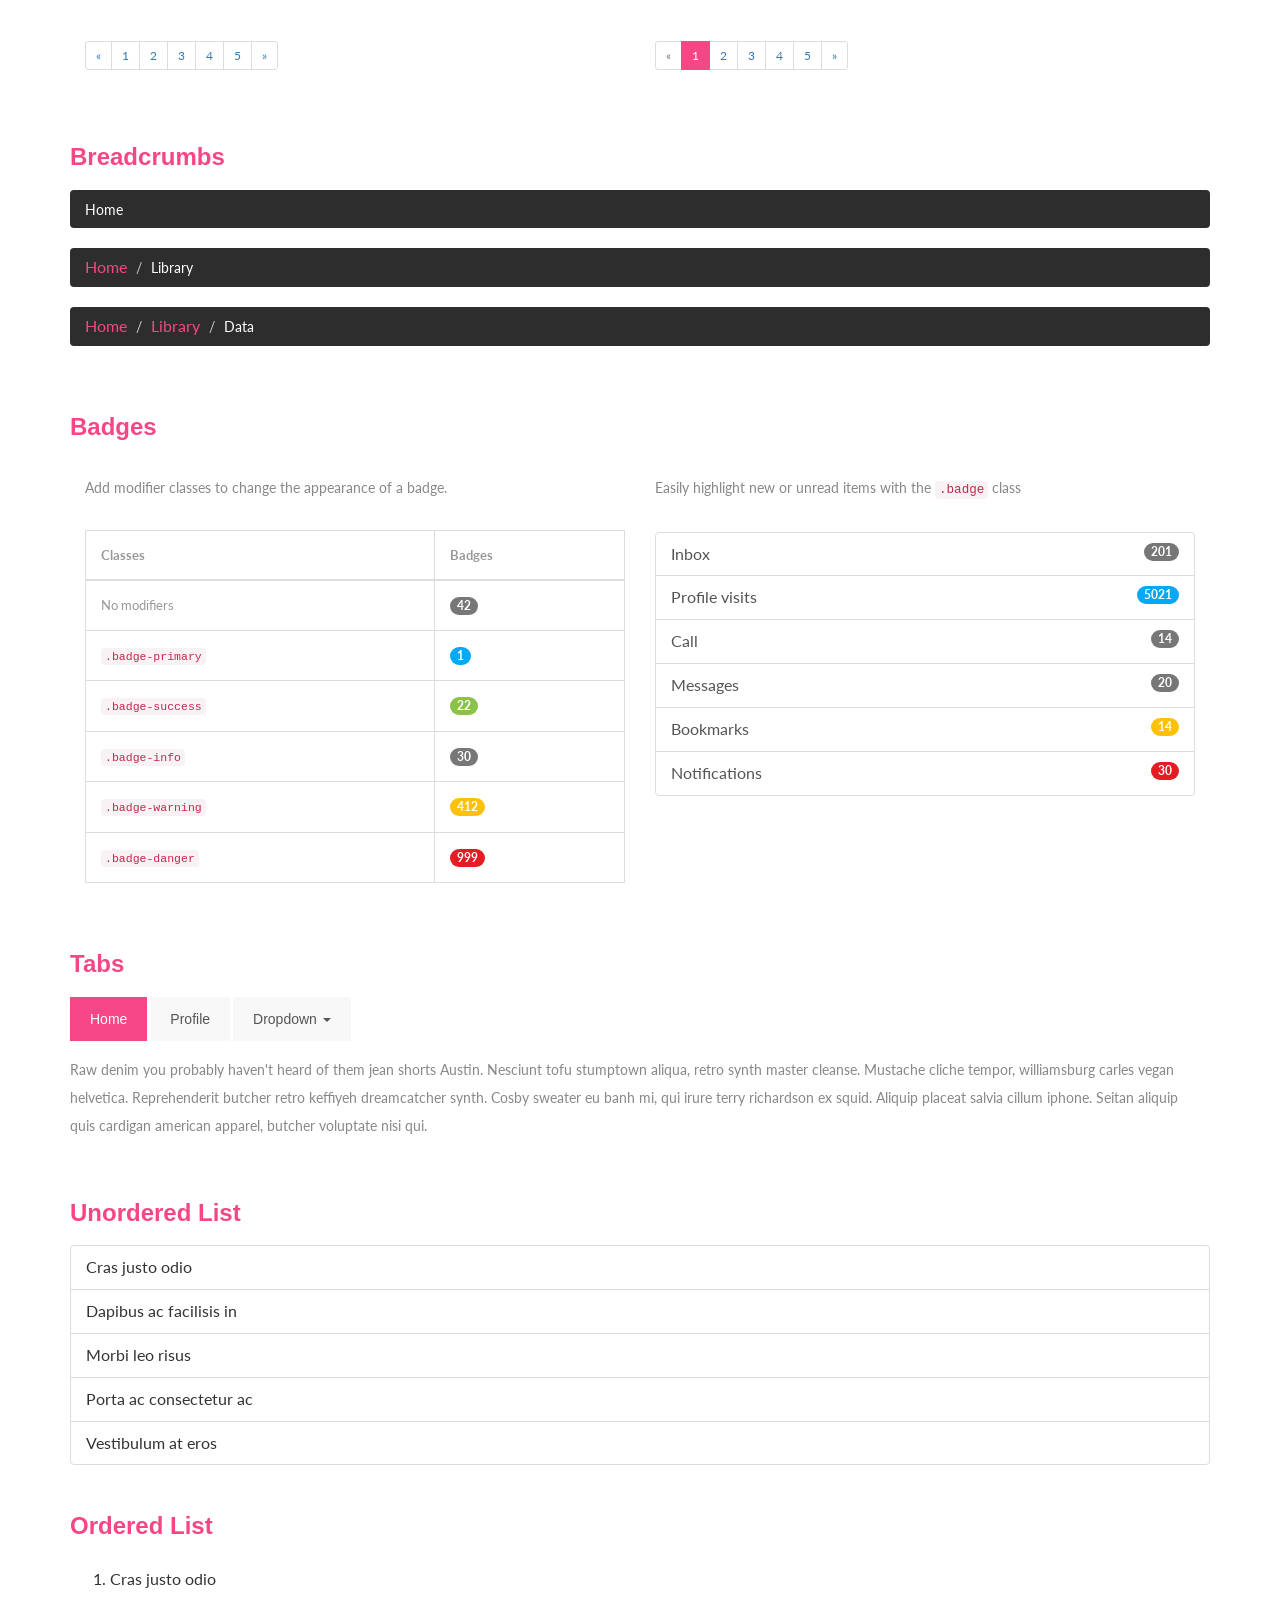
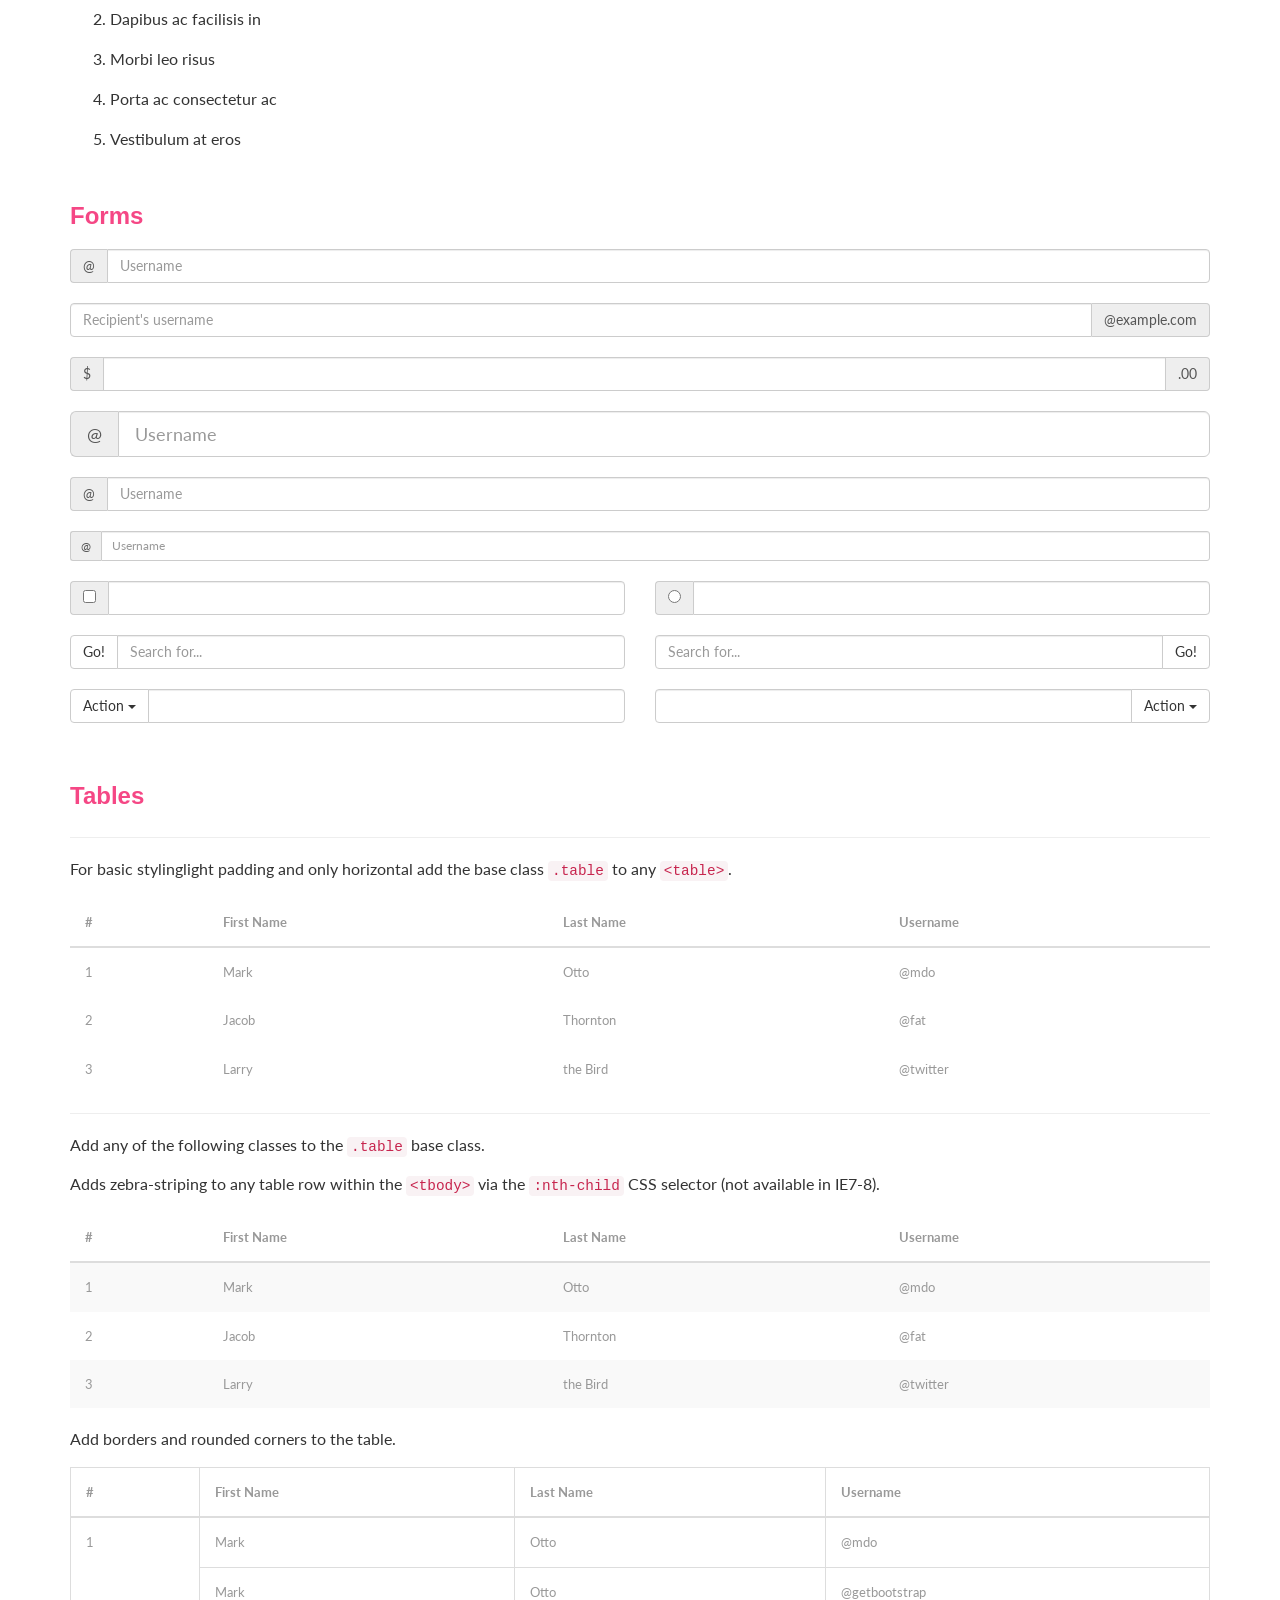
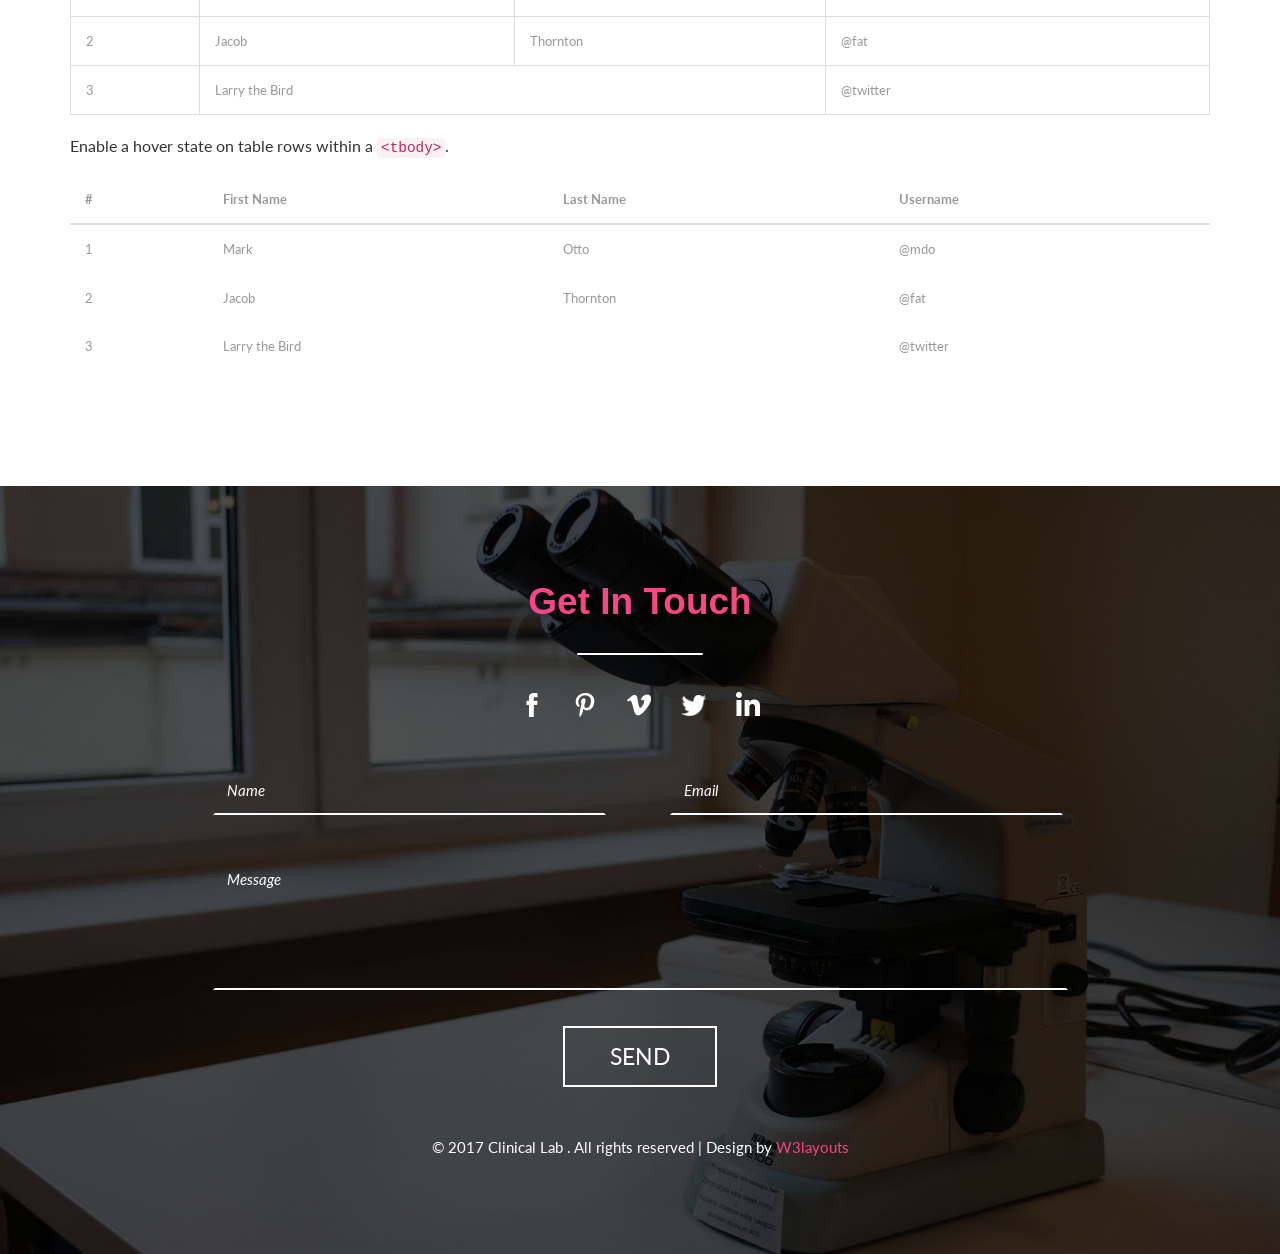
<file: codes.html>
<!--
Author: W3layouts
Author URL: http://w3layouts.com
License: Creative Commons Attribution 3.0 Unported
License URL: http://creativecommons.org/licenses/by/3.0/
-->
<!DOCTYPE html>
<html>
<head>
<title>Clinical Lab a Medical Category Flat Bootstrap Responsive Website Template | Short Codes :: w3layouts</title>
<!-- for-mobile-apps -->
<meta name="viewport" content="width=device-width, initial-scale=1">
<meta http-equiv="Content-Type" content="text/html; charset=utf-8" />
<meta name="keywords" content="Clinical Lab Responsive web template, Bootstrap Web Templates, Flat Web Templates, Android Compatible web template, 
Smartphone Compatible web template, free webdesigns for Nokia, Samsung, LG, SonyEricsson, Motorola web design" />
<script type="application/x-javascript"> addEventListener("load", function() { setTimeout(hideURLbar, 0); }, false);
		function hideURLbar(){ window.scrollTo(0,1); } </script>
<!-- //for-mobile-apps -->
<link href="css/bootstrap.css" rel="stylesheet" type="text/css" media="all" />
<link href="css/style.css" rel="stylesheet" type="text/css" media="all" />
<!-- js -->
<script type="text/javascript" src="js/jquery-2.1.4.min.js"></script>
<!-- //js -->

<link href='//fonts.googleapis.com/css?family=Poiret+One' rel='stylesheet' type='text/css'>
<link href='//fonts.googleapis.com/css?family=Lato:400,100,100italic,300,300italic,400italic,700,700italic,900,900italic' rel='stylesheet' type='text/css'>
<!-- start-smoth-scrolling -->
<script type="text/javascript" src="js/move-top.js"></script>
<script type="text/javascript" src="js/easing.js"></script>
<script type="text/javascript">
	jQuery(document).ready(function($) {
		$(".scroll").click(function(event){		
			event.preventDefault();
			$('html,body').animate({scrollTop:$(this.hash).offset().top},1000);
		});
	});
</script>
<!-- start-smoth-scrolling -->
<script src="js/responsiveslides.min.js"></script>
</head>
<body>
<!-- header -->
<div class="header_w3l">
	<div class="container">
		<nav class="navbar navbar-default">
			<div class="navbar-header">
				<button type="button" class="navbar-toggle" data-toggle="collapse" data-target="#bs-example-navbar-collapse-1">
					<span class="sr-only">Toggle navigation</span>
					<span class="icon-bar"></span>
					<span class="icon-bar"></span>
					<span class="icon-bar"></span>
				</button>
				<h1><a  href="index.html">Clinical<span> Lab </span></a></h1>
			</div>
				<!-- top-nav -->
			<div class="collapse navbar-collapse" id="bs-example-navbar-collapse-1">
				<ul class="nav navbar-nav navbar-right">
					<li><a href="index.html">Home</a></li>
					<li><a href="about.html">About</a></li>
					<li><a href="codes.html" class="active">Short Codes</a></li>
					<li><a href="treatments.html">Treatments</a></li>
					<li><a href="contact.html">Contact</a></li>
				</ul>	
				<div class="clearfix"> </div>	
			</div>
		</nav>
	</div>
</div>
<!-- header -->
<!-- banner -->
<div class="banner_w3ls page_head">
	
</div>
<!-- //banner -->
<div class="typrography wthree all_pad">
	 <div class="container">
		<h3 class="title">Short Codes<span></span></h3>
		<div class="shot-top agile grid_3 grid_4 wow fadeInLeft animated" data-wow-delay=".5s">
		     <h3 class="bars">Headings</h3>
		    <div class="bs-example">
				<div class="mb-60">
						<h1>Heading H1</h1>
						<p>Lorem ipsum dolor sit amet, consectetur adipisicing elit. Expedita saepe veniam quo consequuntur ad totam rem aliquid voluptates hic eos ullam, sequi nihil necessitatibus beatae perspiciatis perferendis, eveniet at esse vero molestiae debitis distinctio sunt modi. Repellat, eligendi, eius! Veritatis in veniam, tempora tempore ratione provident. Sunt nulla similique voluptates magni labore maxime tempore error sed necessitatibus ab. Quisquam, nisi.</p>
						<h2>Heading H2</h2>
						<p>Lorem ipsum dolor sit amet, consectetur adipisicing elit. Expedita saepe veniam quo consequuntur ad totam rem aliquid voluptates hic eos ullam, sequi nihil necessitatibus beatae perspiciatis perferendis, eveniet at esse vero molestiae debitis distinctio sunt modi. Repellat, eligendi, eius! Veritatis in veniam, tempora tempore ratione provident. Sunt nulla similique voluptates magni labore maxime tempore error sed necessitatibus ab. Quisquam, nisi.</p>
						<h3>Heading H3</h3>
						<p>Lorem ipsum dolor sit amet, consectetur adipisicing elit. Expedita saepe veniam quo consequuntur ad totam rem aliquid voluptates hic eos ullam, sequi nihil necessitatibus beatae perspiciatis perferendis, eveniet at esse vero molestiae debitis distinctio sunt modi. Repellat, eligendi, eius! Veritatis in veniam, tempora tempore ratione provident. Sunt nulla similique voluptates magni labore maxime tempore error sed necessitatibus ab. Quisquam, nisi.</p>
						<h4>Heading H4</h4>
						<p>Lorem ipsum dolor sit amet, consectetur adipisicing elit. Expedita saepe veniam quo consequuntur ad totam rem aliquid voluptates hic eos ullam, sequi nihil necessitatibus beatae perspiciatis perferendis, eveniet at esse vero molestiae debitis distinctio sunt modi. Repellat, eligendi, eius! Veritatis in veniam, tempora tempore ratione provident. Sunt nulla similique voluptates magni labore maxime tempore error sed necessitatibus ab. Quisquam, nisi.</p>
						<h5>Heading H5</h5>
						<p>Lorem ipsum dolor sit amet, consectetur adipisicing elit. Expedita saepe veniam quo consequuntur ad totam rem aliquid voluptates hic eos ullam, sequi nihil necessitatibus beatae perspiciatis perferendis, eveniet at esse vero molestiae debitis distinctio sunt modi. Repellat, eligendi, eius! Veritatis in veniam, tempora tempore ratione provident. Sunt nulla similique voluptates magni labore maxime tempore error sed necessitatibus ab. Quisquam, nisi.</p>
						<h6>Heading H6</h6>
						<p>Lorem ipsum dolor sit amet, consectetur adipisicing elit. Expedita saepe veniam quo consequuntur ad totam rem aliquid voluptates hic eos ullam, sequi nihil necessitatibus beatae perspiciatis perferendis, eveniet at esse vero molestiae debitis distinctio sunt modi. Repellat, eligendi, eius! Veritatis in veniam, tempora tempore ratione provident. Sunt nulla similique voluptates magni labore maxime tempore error sed necessitatibus ab. Quisquam, nisi.</p>
				</div>
			</div>
	    </div>
		  <div class="agileits grid_3 grid_5 wow fadeInRight animated" data-wow-delay=".5s">
			<h3 class="bars">Buttons</h3>
			 	  <h1 class="t-button">
				<a href="#"><span class="label label-default">Default</span></a>
				<a href="#"><span class="label label-primary">Primary</span></a>
				<a href="#"><span class="label label-success">Success</span></a>
				<a href="#"><span class="label label-info">Info</span></a>
				<a href="#"><span class="label label-warning">Warning</span></a>
				<a href="#"><span class="label label-danger">Danger</span></a>
			  </h1>
			  <h2 class="t-button">
				<a href="#"><span class="label label-default">Default</span></a>
				<a href="#"><span class="label label-primary">Primary</span></a>
				<a href="#"><span class="label label-success">Success</span></a>
				<a href="#"><span class="label label-info">Info</span></a>
				<a href="#"><span class="label label-warning">Warning</span></a>
				<a href="#"><span class="label label-danger">Danger</span></a>
			  </h2>
			  <h3 class="t-button">
				<a href="#"><span class="label label-default">Default</span></a>
				<a href="#"><span class="label label-primary">Primary</span></a>
				<a href="#"><span class="label label-success">Success</span></a>
				<a href="#"><span class="label label-info">Info</span></a>
				<a href="#"><span class="label label-warning">Warning</span></a>
				<a href="#"><span class="label label-danger">Danger</span></a>
			  </h3>
			  <h4 class="typ1 t-button">
				<a href="#"><span class="label label-default">Default</span></a>
				<a href="#"><span class="label label-primary">Primary</span></a>
				<a href="#"><span class="label label-success">Success</span></a>
				<a href="#"><span class="label label-info">Info</span></a>
				<a href="#"><span class="label label-warning">Warning</span></a>
				<a href="#"><span class="label label-danger">Danger</span></a>
			  </h4>
			  <h5 class="typ1 t-button">
				<a href="#"><span class="label label-default">Default</span></a>
				<a href="#"><span class="label label-primary">Primary</span></a>
				<a href="#"><span class="label label-success">Success</span></a>
				<a href="#"><span class="label label-info">Info</span></a>
				<a href="#"><span class="label label-warning">Warning</span></a>
				<a href="#"><span class="label label-danger">Danger</span></a>
			  </h5>
			  <h6 class="typ1 t-button">
				<a href="#"><span class="label label-default">Default</span></a>
				<a href="#"><span class="label label-primary">Primary</span></a>
				<a href="#"><span class="label label-success">Success</span></a>
				<a href="#"><span class="label label-info">Info</span></a>
				<a href="#"><span class="label label-warning">Warning</span></a>
				<a href="#"><span class="label label-danger">Danger</span></a>
			  </h6>
	      </div>
		  <div class="w3 col-sm-6 col-md-6 col-lg-6 mb-60">
            <h4 class="text-blue title-border mb-30 bars">Alert Boxes</h4>
            <div class="alert alert-success alert-dismissable">
              <button aria-hidden="true" data-dismiss="alert" class="close" type="button"> × </button>
              Success! Well done its submitted. </div>
            <div class="alert alert-info alert-dismissable">
              <button aria-hidden="true" data-dismiss="alert" class="close" type="button"> × </button>
              Info! take this info. </div>
            <div class="alert alert-warning alert-dismissable">
              <button aria-hidden="true" data-dismiss="alert" class="close" type="button"> × </button>
              Warning ! Dont submit this. </div>
            <div class="alert alert-danger alert-dismissable">
                <button aria-hidden="true" data-dismiss="alert" class="close" type="button"> × </button>
                Error ! Change few things. </div>
          </div>
		  <div class="col-sm-6 col-md-6 col-lg-6 mb-60">
            <h4 class="text-blue title-border mb-30 bars">Tab</h4>            
            <div class="horizontal-tab">
              <ul class="nav nav-tabs">
                <li class=""><a href="#tab1" data-toggle="tab" aria-expanded="false">Tab1</a></li>
                <li class=""><a href="#tab2" data-toggle="tab" aria-expanded="false">Tab2</a></li>
                <li class=""><a href="#tab3" data-toggle="tab" aria-expanded="false">Tab3</a></li>
                <li class="active"><a href="#tab4" data-toggle="tab" aria-expanded="true">Tab4</a></li>
              </ul>
              <div class="tab-content">
                <div class="tab-pane fade" id="tab1">
                  <div class="row">
                    <div class="col-md-12">
                      <p>Tab 1 : Lorem ipsum dolor sit amet, consectetur adipisicing elit. Molestias atque autem fuga similique, mollitia impedit maxime sapiente omnis blanditiis qui iste aliquam, quisquam eos, earum.</p>
                      <p>Lorem ipsum dolor sit amet, consectetur adipisicing elit. Quaerat ex hic, maiores excepturi, doloribus modi.</p>
                    </div>
                  </div>
                </div>
                <div class="tab-pane" id="tab2">
                  <div class="row">
                    <div class="col-md-12">
                      <p>Tab 2 : Lorem ipsum dolor sit amet, consectetur adipisicing elit. Molestias atque autem fuga similique, mollitia impedit maxime sapiente omnis blanditiis qui iste aliquam, quisquam eos, earum.</p>
                      <p>Lorem ipsum dolor sit amet, consectetur adipisicing elit. Quaerat ex hic, maiores excepturi, doloribus modi.</p>
                    </div>
                  </div>
                </div>
                <div class="tab-pane" id="tab3">
                  <div class="row">
                    <div class="col-md-12">
                      <p>Tab 3 : Lorem ipsum dolor sit amet, consectetur adipisicing elit. Molestias atque autem fuga similique, mollitia impedit maxime sapiente omnis blanditiis qui iste aliquam, quisquam eos, earum.</p>
                      <p>Lorem ipsum dolor sit amet, consectetur adipisicing elit. Quaerat ex hic, maiores excepturi, doloribus modi.</p>
                    </div>
                  </div>
                </div>
                <div class="tab-pane active in" id="tab4">
                  <div class="row">
                    <div class="col-md-12">
                      <p>Tab 4 : Lorem ipsum dolor sit amet, consectetur adipisicing elit. Molestias atque autem fuga similique, mollitia impedit maxime sapiente omnis blanditiis qui iste aliquam, quisquam eos, earum.</p>
                      <p>Lorem ipsum dolor sit amet, consectetur adipisicing elit. Quaerat ex hic, maiores excepturi, doloribus modi.</p>
                    </div>
                  </div>
                </div>
              </div>
            </div>
          </div>
		  <div class="clearfix"></div>
		  <div class="grid_3 grid_5 wow fadeInLeft animated" data-wow-delay=".5s">
			 <h3 class="bars">Progress Bars</h3>
			  <div class="tab-content">
				 <div class="tab-pane active" id="domprogress">
					 <div class="progress">    
					      <div class="progress-bar progress-bar-primary" style="width: 20%"></div>
					 </div>
					 <p>Info with <code>progress-bar-info</code> class.</p>
					 <div class="progress">    
						 <div class="progress-bar progress-bar-info" style="width: 60%"></div>
					 </div>
					 <p>Success with <code>progress-bar-success</code> class.</p>
					 <div class="progress">
						 <div class="progress-bar progress-bar-success" style="width: 30%"></div>
					 </div>
					 <p>Warning with <code>progress-bar-warning</code> class.</p>
					 <div class="progress">
						 <div class="progress-bar progress-bar-warning" style="width: 70%"></div>
					 </div>
					 <p>Danger with <code>progress-bar-danger</code> class.</p>
					 <div class="progress">
						 <div class="progress-bar progress-bar-danger" style="width: 50%"></div>
					 </div>
					 <p>Inverse with <code>progress-bar-inverse</code> class.</p>
					 <div class="progress">
						 <div class="progress-bar progress-bar-inverse" style="width: 40%"></div>
					 </div>
					 <p>Inverse with <code>progress-bar-inverse</code> class.</p>
					 <div class="progress">
						 <div class="progress-bar progress-bar-success" style="width: 35%"><span class="sr-only">35% Complete (success)</span></div>
						 <div class="progress-bar progress-bar-warning" style="width: 20%"><span class="sr-only">20% Complete (warning)</span></div>
						 <div class="progress-bar progress-bar-danger" style="width: 10%"><span class="sr-only">10% Complete (danger)</span></div>
					 </div>
				   </div>
			   </div>
		   </div>
		   
		   <div class="grid_3 grid_5 wow fadeInRight animated" data-wow-delay=".5s">
			 <h3 class="bars">Pagination</h3>
			 <div class="col-md-6">
				  <nav>
				  <ul class="pagination pagination-lg">
					<li><a href="#" aria-label="Previous"><span aria-hidden="true">«</span></a></li>
					<li><a href="#">1</a></li>
					<li><a href="#">2</a></li>
					<li><a href="#">3</a></li>
					<li><a href="#">4</a></li>
					<li><a href="#">5</a></li>
					<li><a href="#" aria-label="Next"><span aria-hidden="true">»</span></a></li>
				  </ul>
				  </nav>
				  <nav>
				  <ul class="pagination">
					<li><a href="#" aria-label="Previous"><span aria-hidden="true">«</span></a></li>
					<li><a href="#">1</a></li>
					<li><a href="#">2</a></li>
					<li><a href="#">3</a></li>
					<li><a href="#">4</a></li>
					<li><a href="#">5</a></li>
					<li><a href="#" aria-label="Next"><span aria-hidden="true">»</span></a></li>
				  </ul>
				 </nav>
				 <nav>
				   <ul class="pagination pagination-sm">
					<li><a href="#" aria-label="Previous"><span aria-hidden="true">«</span></a></li>
					<li><a href="#">1</a></li>
					<li><a href="#">2</a></li>
					<li><a href="#">3</a></li>
					<li><a href="#">4</a></li>
					<li><a href="#">5</a></li>
					<li><a href="#" aria-label="Next"><span aria-hidden="true">»</span></a></li>
				  </ul>
				 </nav>				 
			 </div>
			 <div class="col-md-6">
					<ul class="pagination pagination-lg">
									<li class="disabled"><a href="#"><span aria-hidden="true">«</span></a></li>
									<li class="active"><a href="#">1</a></li>
									<li><a href="#">2</a></li>
									<li><a href="#">3</a></li>
									<li><a href="#">4</a></li>
									<li><a href="#">5</a></li>
									<li><a href="#" aria-label="Next"><span aria-hidden="true">»</span></a></li>
								</ul>
				<nav>
				  <ul class="pagination">
					<li class="disabled"><a href="#" aria-label="Previous"><span aria-hidden="true">«</span></a></li>
					<li class="active"><a href="#">1 <span class="sr-only">(current)</span></a></li>
					<li><a href="#">2</a></li>
					<li><a href="#">3</a></li>
					<li><a href="#">4</a></li>
					<li><a href="#">5</a></li>
					<li><a href="#" aria-label="Next"><span aria-hidden="true">»</span></a></li>
				 </ul>
			   </nav>
				 <ul class="pagination pagination-sm">
					<li class="disabled"><a href="#"><span aria-hidden="true">«</span></a></li>
					<li class="active"><a href="#">1</a></li>
					<li><a href="#">2</a></li>
					<li><a href="#">3</a></li>
					<li><a href="#">4</a></li>
					<li><a href="#">5</a></li>
					<li><a href="#" aria-label="Next"><span aria-hidden="true">»</span></a></li>
				</ul>
				</div>
			   <div class="clearfix"> </div>
		 </div>
		  <div class="grid_3 grid_5 wow fadeInLeft animated" data-wow-delay=".5s">
				<h3 class="bars">Breadcrumbs</h3>
				<ol class="breadcrumb">
					<li class="active">Home</li>
				</ol>
				<ol class="breadcrumb">
					<li><a href="#">Home</a></li>
					<li class="active">Library</li>
				</ol>
				<ol class="breadcrumb">
					<li><a href="#">Home</a></li>
					<li><a href="#">Library</a></li>
					<li class="active">Data</li>
				</ol>
			</div>

	   <div class="grid_3 grid_5 wow fadeInRight animated" data-wow-delay=".5s">
			 <h3 class="bars">Badges</h3>
				<div class="col-md-6">
					<p>Add modifier classes to change the appearance of a badge.</p>
					  <table class="table table-bordered">
						<thead>
							<tr>
								<th>Classes</th>
								<th>Badges</th>
							</tr>
						</thead>
						<tbody>
							<tr>
								<td>No modifiers</td>
								<td><span class="badge">42</span></td>
							</tr>
							<tr>
								<td><code>.badge-primary</code></td>
								<td><span class="badge badge-primary">1</span></td>
							</tr>
							<tr>
								<td><code>.badge-success</code></td>
								<td><span class="badge badge-success">22</span></td>
							</tr>
							<tr>
								<td><code>.badge-info</code></td>
								<td><span class="badge badge-info">30</span></td>
							</tr>
							<tr>
								<td><code>.badge-warning</code></td>
								<td><span class="badge badge-warning">412</span></td>
							</tr>
							<tr>
								<td><code>.badge-danger</code></td>
								<td><span class="badge badge-danger">999</span></td>
							</tr>
						</tbody>
					  </table>                    
				</div>
				<div class="col-md-6">
				  <p>Easily highlight new or unread items with the <code>.badge</code> class</p>
					<div class="list-group list-group-alternate"> 
						<a href="#" class="list-group-item"><span class="badge">201</span> <i class="ti ti-email"></i> Inbox </a> 
						<a href="#" class="list-group-item"><span class="badge badge-primary">5021</span> <i class="ti ti-eye"></i> Profile visits </a> 
						<a href="#" class="list-group-item"><span class="badge">14</span> <i class="ti ti-headphone-alt"></i> Call </a> 
						<a href="#" class="list-group-item"><span class="badge">20</span> <i class="ti ti-comments"></i> Messages </a> 
						<a href="#" class="list-group-item"><span class="badge badge-warning">14</span> <i class="ti ti-bookmark"></i> Bookmarks </a> 
						<a href="#" class="list-group-item"><span class="badge badge-danger">30</span> <i class="ti ti-bell"></i> Notifications </a> 
					</div>
			   </div>
			   <div class="clearfix"> </div>
			 </div>
			 <div class="grid_3 grid_5 wow fadeInLeft animated" data-wow-delay=".5s">
				 <h3 class="bars">Tabs</h3>
				   <div class="bs-example bs-example-tabs" role="tabpanel" data-example-id="togglable-tabs">
			<ul id="myTab" class="nav nav-tabs" role="tablist">
			  <li role="presentation" class="active"><a href="#home" id="home-tab" role="tab" data-toggle="tab" aria-controls="home" aria-expanded="true">Home</a></li>
			  <li role="presentation"><a href="#profile" role="tab" id="profile-tab" data-toggle="tab" aria-controls="profile">Profile</a></li>
			  <li role="presentation" class="dropdown">
				<a href="#" id="myTabDrop1" class="dropdown-toggle" data-toggle="dropdown" aria-controls="myTabDrop1-contents">Dropdown <span class="caret"></span></a>
				<ul class="dropdown-menu" role="menu" aria-labelledby="myTabDrop1" id="myTabDrop1-contents">
				  <li><a href="#dropdown1" tabindex="-1" role="tab" id="dropdown1-tab" data-toggle="tab" aria-controls="dropdown1">@fat</a></li>
				  <li><a href="#dropdown2" tabindex="-1" role="tab" id="dropdown2-tab" data-toggle="tab" aria-controls="dropdown2">@mdo</a></li>
				</ul>
			  </li>
			</ul>
			<div id="myTabContent" class="tab-content">
			  <div role="tabpanel" class="tab-pane fade in active" id="home" aria-labelledby="home-tab">
				<p>Raw denim you probably haven't heard of them jean shorts Austin. Nesciunt tofu stumptown aliqua, retro synth master cleanse. Mustache cliche tempor, williamsburg carles vegan helvetica. Reprehenderit butcher retro keffiyeh dreamcatcher synth. Cosby sweater eu banh mi, qui irure terry richardson ex squid. Aliquip placeat salvia cillum iphone. Seitan aliquip quis cardigan american apparel, butcher voluptate nisi qui.</p>
			  </div>
			  <div role="tabpanel" class="tab-pane fade" id="profile" aria-labelledby="profile-tab">
				<p>Food truck fixie locavore, accusamus mcsweeney's marfa nulla single-origin coffee squid. Exercitation +1 labore velit, blog sartorial PBR leggings next level wes anderson artisan four loko farm-to-table craft beer twee. Qui photo booth letterpress, commodo enim craft beer mlkshk aliquip jean shorts ullamco ad vinyl cillum PBR. Homo nostrud organic, assumenda labore aesthetic magna delectus mollit. Keytar helvetica VHS salvia yr, vero magna velit sapiente labore stumptown. Vegan fanny pack odio cillum wes anderson 8-bit, sustainable jean shorts beard ut DIY ethical culpa terry richardson biodiesel. Art party scenester stumptown, tumblr butcher vero sint qui sapiente accusamus tattooed echo park.</p>
			  </div>
			  <div role="tabpanel" class="tab-pane fade" id="dropdown1" aria-labelledby="dropdown1-tab">
				<p>Etsy mixtape wayfarers, ethical wes anderson tofu before they sold out mcsweeney's organic lomo retro fanny pack lo-fi farm-to-table readymade. Messenger bag gentrify pitchfork tattooed craft beer, iphone skateboard locavore carles etsy salvia banksy hoodie helvetica. DIY synth PBR banksy irony. Leggings gentrify squid 8-bit cred pitchfork. Williamsburg banh mi whatever gluten-free, carles pitchfork biodiesel fixie etsy retro mlkshk vice blog. Scenester cred you probably haven't heard of them, vinyl craft beer blog stumptown. Pitchfork sustainable tofu synth chambray yr.</p>
			  </div>
			  <div role="tabpanel" class="tab-pane fade" id="dropdown2" aria-labelledby="dropdown2-tab">
				<p>Trust fund seitan letterpress, keytar raw denim keffiyeh etsy art party before they sold out master cleanse gluten-free squid scenester freegan cosby sweater. Fanny pack portland seitan DIY, art party locavore wolf cliche high life echo park Austin. Cred vinyl keffiyeh DIY salvia PBR, banh mi before they sold out farm-to-table VHS viral locavore cosby sweater. Lomo wolf viral, mustache readymade thundercats keffiyeh craft beer marfa ethical. Wolf salvia freegan, sartorial keffiyeh echo park vegan.</p>
			  </div>
			</div>
		   </div>
		  </div>
		   <h3 class="bars">Unordered List</h3>
		<ul class="list-group">
		  <li class="list-group-item">Cras justo odio</li>
		  <li class="list-group-item">Dapibus ac facilisis in</li>
		  <li class="list-group-item">Morbi leo risus</li>
		  <li class="list-group-item">Porta ac consectetur ac</li>
		  <li class="list-group-item">Vestibulum at eros</li>
		</ul>
  <h3 class="bars">Ordered List</h3>
		<ol>
			<li class="list-group-item1">Cras justo odio</li>
			<li class="list-group-item1">Dapibus ac facilisis in</li>
			<li class="list-group-item1">Morbi leo risus</li>
			<li class="list-group-item1">Porta ac consectetur ac</li>
			<li class="list-group-item1">Vestibulum at eros</li>
		</ol>
<h3 class="bars">Forms</h3>
<div class="input-group">
  <span class="input-group-addon" id="basic-addon1">@</span>
  <input type="text" class="form-control" placeholder="Username" aria-describedby="basic-addon1">
</div>

<div class="input-group">
  <input type="text" class="form-control" placeholder="Recipient's username" aria-describedby="basic-addon2">
  <span class="input-group-addon" id="basic-addon2">@example.com</span>
</div>

<div class="input-group">
  <span class="input-group-addon">$</span>
  <input type="text" class="form-control" aria-label="Amount (to the nearest dollar)">
  <span class="input-group-addon">.00</span>
</div>
<div class="input-group input-group-lg">
  <span class="input-group-addon" id="sizing-addon1">@</span>
  <input type="text" class="form-control" placeholder="Username" aria-describedby="sizing-addon1">
</div>

<div class="input-group">
  <span class="input-group-addon" id="sizing-addon2">@</span>
  <input type="text" class="form-control" placeholder="Username" aria-describedby="sizing-addon2">
</div>

<div class="input-group input-group-sm">
  <span class="input-group-addon" id="sizing-addon3">@</span>
  <input type="text" class="form-control" placeholder="Username" aria-describedby="sizing-addon3">
</div>

<div class="row">
  <div class="col-lg-6 in-gp-tl">
    <div class="input-group">
      <span class="input-group-addon">
        <input type="checkbox" aria-label="...">
      </span>
      <input type="text" class="form-control" aria-label="...">
    </div><!-- /input-group -->
  </div><!-- /.col-lg-6 -->
  <div class="col-lg-6 in-gp-tb">
    <div class="input-group">
      <span class="input-group-addon">
        <input type="radio" aria-label="...">
      </span>
      <input type="text" class="form-control" aria-label="...">
    </div><!-- /input-group -->
  </div><!-- /.col-lg-6 -->
</div><!-- /.row -->
<div class="row">
  <div class="col-lg-6 in-gp-tl">
    <div class="input-group">
      <span class="input-group-btn">
        <button class="btn btn-default" type="button">Go!</button>
      </span>
      <input type="text" class="form-control" placeholder="Search for...">
    </div><!-- /input-group -->
  </div><!-- /.col-lg-6 -->
  <div class="col-lg-6 in-gp-tb">
    <div class="input-group">
      <input type="text" class="form-control" placeholder="Search for...">
      <span class="input-group-btn">
        <button class="btn btn-default" type="button">Go!</button>
      </span>
    </div><!-- /input-group -->
  </div><!-- /.col-lg-6 -->
</div><!-- /.row -->
<div class="row">
  <div class="col-lg-6 in-gp-tl">
    <div class="input-group">
      <div class="input-group-btn">
        <button type="button" class="btn btn-default dropdown-toggle" data-toggle="dropdown" aria-haspopup="true" aria-expanded="false">Action <span class="caret"></span></button>
        <ul class="dropdown-menu">
          <li><a href="#">Action</a></li>
          <li><a href="#">Another action</a></li>
          <li><a href="#">Something else here</a></li>
          <li role="separator" class="divider"></li>
          <li><a href="#">Separated link</a></li>
        </ul>
      </div><!-- /btn-group -->
      <input type="text" class="form-control" aria-label="...">
    </div><!-- /input-group -->
  </div><!-- /.col-lg-6 -->
  <div class="col-lg-6 in-gp-tb">
    <div class="input-group">
      <input type="text" class="form-control" aria-label="...">
      <div class="input-group-btn">
        <button type="button" class="btn btn-default dropdown-toggle" data-toggle="dropdown" aria-haspopup="true" aria-expanded="false">Action <span class="caret"></span></button>
        <ul class="dropdown-menu dropdown-menu-right">
          <li><a href="#">Action</a></li>
          <li><a href="#">Another action</a></li>
          <li><a href="#">Something else here</a></li>
          <li role="separator" class="divider"></li>
          <li><a href="#">Separated link</a></li>
        </ul>
      </div><!-- /btn-group -->
    </div><!-- /input-group -->
  </div><!-- /.col-lg-6 -->
</div><!-- /.row -->

		<section id="tables">
          <div class="page-header">
            <h3 class="bars">Tables</h3>
          </div>

          <p>For basic stylinglight padding and only horizontal add the base class <code>.table</code> to any <code>&lt;table&gt;</code>.</p>
          <div class="bs-docs-example">
            <table class="table">
              <thead>
                <tr>
                  <th>#</th>
                  <th>First Name</th>
                  <th>Last Name</th>
                  <th>Username</th>
                </tr>
              </thead>
              <tbody>
                <tr>
                  <td>1</td>
                  <td>Mark</td>
                  <td>Otto</td>
                  <td>@mdo</td>
                </tr>
                <tr>
                  <td>2</td>
                  <td>Jacob</td>
                  <td>Thornton</td>
                  <td>@fat</td>
                </tr>
                <tr>
                  <td>3</td>
                  <td>Larry</td>
                  <td>the Bird</td>
                  <td>@twitter</td>
                </tr>
              </tbody>
            </table>
          </div>
	<hr class="bs-docs-separator">
          <p>Add any of the following classes to the <code>.table</code> base class.</p>
          <p>Adds zebra-striping to any table row within the <code>&lt;tbody&gt;</code> via the <code>:nth-child</code> CSS selector (not available in IE7-8).</p>
          <div class="bs-docs-example">
            <table class="table table-striped">
              <thead>
                <tr>
                  <th>#</th>
                  <th>First Name</th>
                  <th>Last Name</th>
                  <th>Username</th>
                </tr>
              </thead>
              <tbody>
                <tr>
                  <td>1</td>
                  <td>Mark</td>
                  <td>Otto</td>
                  <td>@mdo</td>
                </tr>
                <tr>
                  <td>2</td>
                  <td>Jacob</td>
                  <td>Thornton</td>
                  <td>@fat</td>
                </tr>
                <tr>
                  <td>3</td>
                  <td>Larry</td>
                  <td>the Bird</td>
                  <td>@twitter</td>
                </tr>
              </tbody>
            </table>
          </div>
          <p>Add borders and rounded corners to the table.</p>
          <div class="bs-docs-example">
            <table class="table table-bordered">
              <thead>
                <tr>
                  <th>#</th>
                  <th>First Name</th>
                  <th>Last Name</th>
                  <th>Username</th>
                </tr>
              </thead>
              <tbody>
                <tr>
                  <td rowspan="2">1</td>
                  <td>Mark</td>
                  <td>Otto</td>
                  <td>@mdo</td>
                </tr>
                <tr>
                  <td>Mark</td>
                  <td>Otto</td>
                  <td>@getbootstrap</td>
                </tr>
                <tr>
                  <td>2</td>
                  <td>Jacob</td>
                  <td>Thornton</td>
                  <td>@fat</td>
                </tr>
                <tr>
                  <td>3</td>
                  <td colspan="2">Larry the Bird</td>
                  <td>@twitter</td>
                </tr>
              </tbody>
            </table>
          </div>
          <p>Enable a hover state on table rows within a <code>&lt;tbody&gt;</code>.</p>
          <div class="bs-docs-example">
            <table class="table table-hover">
              <thead>
                <tr>
                  <th>#</th>
                  <th>First Name</th>
                  <th>Last Name</th>
                  <th>Username</th>
                </tr>
              </thead>
              <tbody>
                <tr>
                  <td>1</td>
                  <td>Mark</td>
                  <td>Otto</td>
                  <td>@mdo</td>
                </tr>
                <tr>
                  <td>2</td>
                  <td>Jacob</td>
                  <td>Thornton</td>
                  <td>@fat</td>
                </tr>
                <tr>
                  <td>3</td>
                  <td colspan="2">Larry the Bird</td>
                  <td>@twitter</td>
                </tr>
              </tbody>
            </table>
          </div>
		</section>

	</div>
</div>
<!-- //typography -->
<!-- contact -->
<div class="contact_w3agile">
	<div class="container">
		<h2 class="title">Get In Touch</h2>
		<div class="strip"></div>
		<ul>
			<li><a class="fb-icon1" href="#"></a></li>
			<li><a class="fb-icon2" href="#"></a></li>
			<li><a class="fb-icon3" href="#"></a></li>
			<li><a class="fb-icon4" href="#"></a></li>
			<li><a class="fb-icon5" href="#"></a></li>
		</ul>
		<form action="#" method="post">
			<input type="text" value="Name" name="Name" onfocus="this.value='';" onblur="if (this.value == '') {this.value ='Name';}">
			<input type="email" value="Email" name="Email" onfocus="this.value='';" onblur="if (this.value == '') {this.value ='Email';}">
			<textarea name="Message" onfocus="this.value = '';" onblur="if (this.value == '') {this.value = 'Message';}" required="">Message</textarea>
			<div class="con-form text-center">
				<input type="submit" value="Send">
			</div>
		</form>
		<p class="agileinfo">&copy; 2017 Clinical Lab . All rights reserved | Design by <a href="http://w3layouts.com">W3layouts</a></p>
	</div>
</div>
<!-- smooth scrolling -->
	<script type="text/javascript">
		$(document).ready(function() {
		/*
			var defaults = {
			containerID: 'toTop', // fading element id
			containerHoverID: 'toTopHover', // fading element hover id
			scrollSpeed: 1200,
			easingType: 'linear' 
			};
		*/								
		$().UItoTop({ easingType: 'easeOutQuart' });
		});
	</script>
	<a href="#" id="toTop" style="display: block;"> <span id="toTopHover" style="opacity: 1;"> </span></a>
<!-- //smooth scrolling -->
<script type="text/javascript" src="js/bootstrap-3.1.1.min.js"></script>
</body>
</html>
</file>
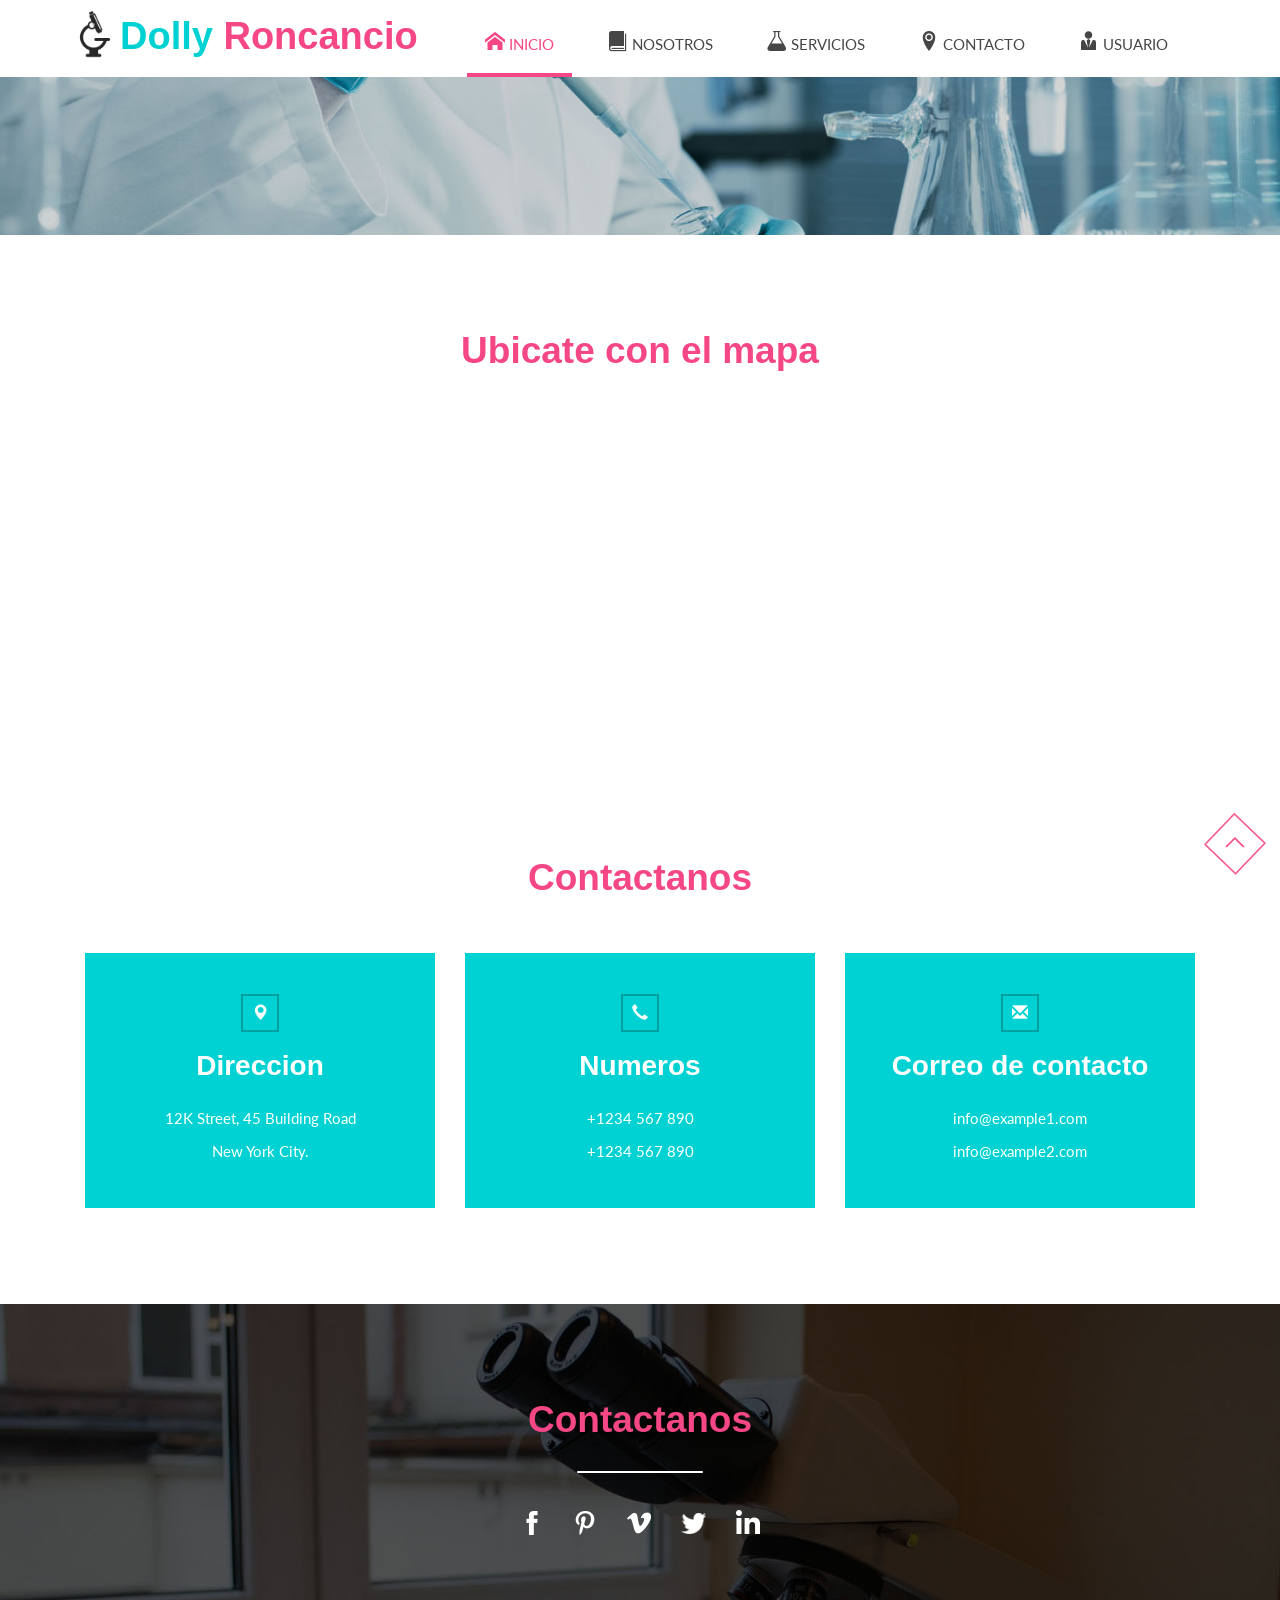
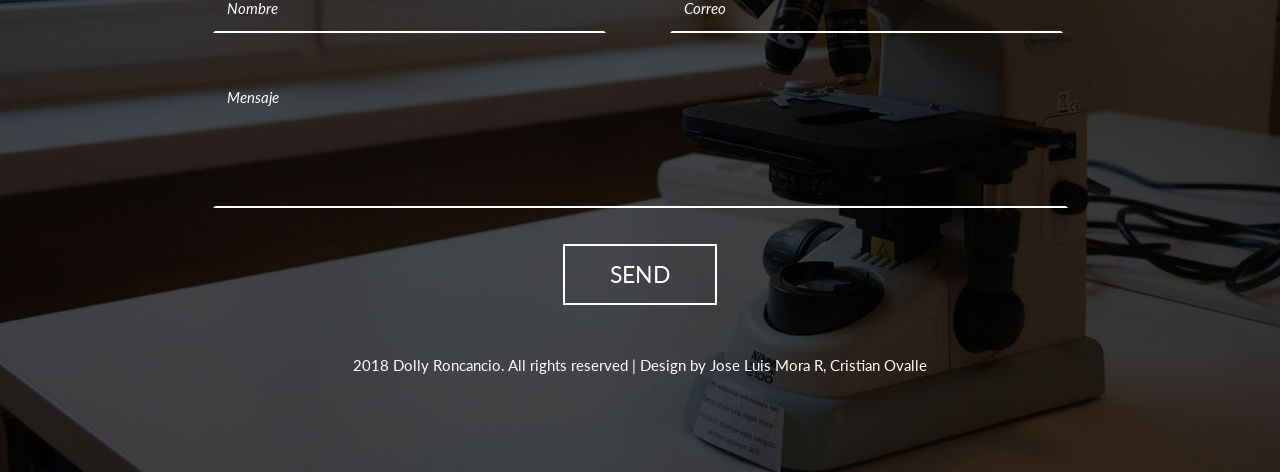
<file: contact.html>
<!--
Author: W3layouts
Author URL: http://w3layouts.com
License: Creative Commons Attribution 3.0 Unported
License URL: http://creativecommons.org/licenses/by/3.0/
-->
<!DOCTYPE html>
<html>
<head>
<title>Clinical Lab a Medical Category Flat Bootstrap Responsive Website Template | Contact :: w3layouts</title>
<!-- for-mobile-apps -->
<meta name="viewport" content="width=device-width, initial-scale=1">
<meta http-equiv="Content-Type" content="text/html; charset=utf-8" />
<meta name="keywords" content="Clinical Lab Responsive web template, Bootstrap Web Templates, Flat Web Templates, Android Compatible web template, 
Smartphone Compatible web template, free webdesigns for Nokia, Samsung, LG, SonyEricsson, Motorola web design" />
<script type="application/x-javascript"> addEventListener("load", function() { setTimeout(hideURLbar, 0); }, false);
		function hideURLbar(){ window.scrollTo(0,1); } </script>
<!-- //for-mobile-apps -->
<link href="css/bootstrap.css" rel="stylesheet" type="text/css" media="all" />
<link href="css/style.css" rel="stylesheet" type="text/css" media="all" />

<!-- iconos -->
<link rel="stylesheet" type="text/css" href="iconos/fonts1.css">
<!-- iconos -->
<!-- js -->
<script type="text/javascript" src="js/jquery-2.1.4.min.js"></script>
<!-- //js -->

<link href='http://fonts.googleapis.com/css?family=Poiret+One' rel='stylesheet' type='text/css'>
<link href='http://fonts.googleapis.com/css?family=Lato:400,100,100italic,300,300italic,400italic,700,700italic,900,900italic' rel='stylesheet' type='text/css'>
<!-- start-smoth-scrolling -->
<script type="text/javascript" src="js/move-top.js"></script>
<script type="text/javascript" src="js/easing.js"></script>
<script type="text/javascript">
	jQuery(document).ready(function($) {
		$(".scroll").click(function(event){		
			event.preventDefault();
			$('html,body').animate({scrollTop:$(this.hash).offset().top},1000);
		});
	});
</script>
<!-- start-smoth-scrolling -->
<script src="js/responsiveslides.min.js"></script>
</head>
<body>
<!-- header -->
<div class="header_w3l" data-spy="affix">
	<div class="container">
		<nav class="navbar navbar-default">
			<div class="navbar-header">
				<button type="button" class="navbar-toggle" data-toggle="collapse" data-target="#bs-example-navbar-collapse-1">
					<span class="sr-only">Toggle navigation</span>
					<span class="icon-bar"></span>
					<span class="icon-bar"></span>
					<span class="icon-bar"></span>
				</button>
				<h1><a href="index.html">Dolly<span> Roncancio</span><img class="imagenlogo" src="images/icono7.png" alt="Solvetic"></a></h1>
			</div>
				<!-- top-nav -->
			<div class="collapse navbar-collapse" id="bs-example-navbar-collapse-1">
				<ul class="nav navbar-nav navbar-right">
					<li><a href="index.html" class="active"><span class="iconmenu icon-home"></span> Inicio</a></li>
					<li><a href="about.html"><span class="iconmenu icon-book"></span> Nosotros</a></li>
					<li><a href="treatments.html"><span class="iconmenu icon-lab"></span> Servicios</a></li>
					<li><a href="contact.html"><span class="iconmenu icon-location2"></span> Contacto</a></li>
					<li><a href="loogin.php"><span class="iconmenu icon-user-tie"></span> Usuario</a></li>
				</ul>	
				<div class="clearfix"> </div>	
			</div>
		</nav>
	</div>
</div>
<!-- header -->
<!-- banner -->
<div class="banner_w3ls page_head">
	
</div>
<!-- //banner -->
<div class="map all_pad">
	<div class="container">
		<h3 class="title agile">Ubicate con el mapa</h3>
		<iframe src="https://www.google.com/maps/embed?pb=!1m18!1m12!1m3!1d995.0413007435263!2d-73.7585060707778!3d3.986414599818797!2m3!1f0!2f0!3f0!3m2!1i1024!2i768!4f13.1!3m3!1m2!1s0x8e3e3952ca5bbaa3%3A0xda940aa7d3875491!2sLaboratorio+Clinico+Dolly+Roncancio!5e0!3m2!1ses!2sco!4v1539918155791" width="600" height="450" frameborder="0" style="border:0" allowfullscreen></iframe>
		<div class="contact-grids w3layouts">
			<h3 class="title">Contactanos<span></span></h3>
				<div class="col-md-4 contact-grid agile text-center animated wow slideInLeft" data-wow-delay=".5s">
					<div class="contact-grid1 agileits-w3layouts">
						<i class="glyphicon glyphicon-map-marker" aria-hidden="true"></i>
						<h4>Direccion</h4>
						<p>12K Street, 45 Building Road <span>New York City.</span></p>
					</div>
				</div>
				<div class="col-md-4 contact-grid agileits text-center animated wow slideInUp" data-wow-delay=".5s">
					<div class="contact-grid2 w3">
						<i class="glyphicon glyphicon-earphone" aria-hidden="true"></i>
						<h4>Numeros</h4>
						<p>+1234 567 890<span>+1234 567 890</span></p>
					</div>
				</div>
				<div class="col-md-4 contact-grid w3 text-center animated wow slideInRight" data-wow-delay=".5s">
					<div class="contact-grid3 w3l">
						<i class="glyphicon glyphicon-envelope" aria-hidden="true"></i>
						<h4>Correo de contacto</h4>
						<p><a href="mailto:info@example.com">info@example1.com</a><span><a href="mailto:info@example.com">info@example2.com</a></span></p>
					</div>
				</div>
				<div class="clearfix"> </div>
		</div>
	</div>
</div>
<!-- contact -->
<div class="contact_w3agile">
	<div class="container">
		<h2 class="title agileits-w3layouts">Contactanos</h2>
		<div class="strip"></div>
		<ul>
			<li><a class="fb-icon1" href="#"></a></li>
			<li><a class="fb-icon2" href="#"></a></li>
			<li><a class="fb-icon3" href="#"></a></li>
			<li><a class="fb-icon4" href="#"></a></li>
			<li><a class="fb-icon5" href="#"></a></li>
		</ul>
		<form action="#" method="post">
			<input type="text" value="Nombre" name="Name" onfocus="this.value='';" onblur="if (this.value == '') {this.value ='Name';}">
			<input type="email" value="Correo" name="Email" onfocus="this.value='';" onblur="if (this.value == '') {this.value ='Email';}">
			<textarea name="Message" onfocus="this.value = '';" onblur="if (this.value == '') {this.value = 'Message';}" required="">Mensaje</textarea>
			<div class="con-form text-center">
				<input type="submit" value="Send">
			</div>
		</form>
		<p class="agileinfo"> 2018 Dolly Roncancio. All rights reserved | Design by Jose Luis Mora R, Cristian Ovalle</p>
	</div>
</div>
<!-- smooth scrolling -->
	<script type="text/javascript">
		$(document).ready(function() {
		/*
			var defaults = {
			containerID: 'toTop', // fading element id
			containerHoverID: 'toTopHover', // fading element hover id
			scrollSpeed: 1200,
			easingType: 'linear' 
			};
		*/								
		$().UItoTop({ easingType: 'easeOutQuart' });
		});
	</script>
	<a href="#" id="toTop" style="display: block;"> <span id="toTopHover" style="opacity: 1;"> </span></a>
<!-- //smooth scrolling -->
<script type="text/javascript" src="js/bootstrap-3.1.1.min.js"></script>
</body>
</html>
</file>
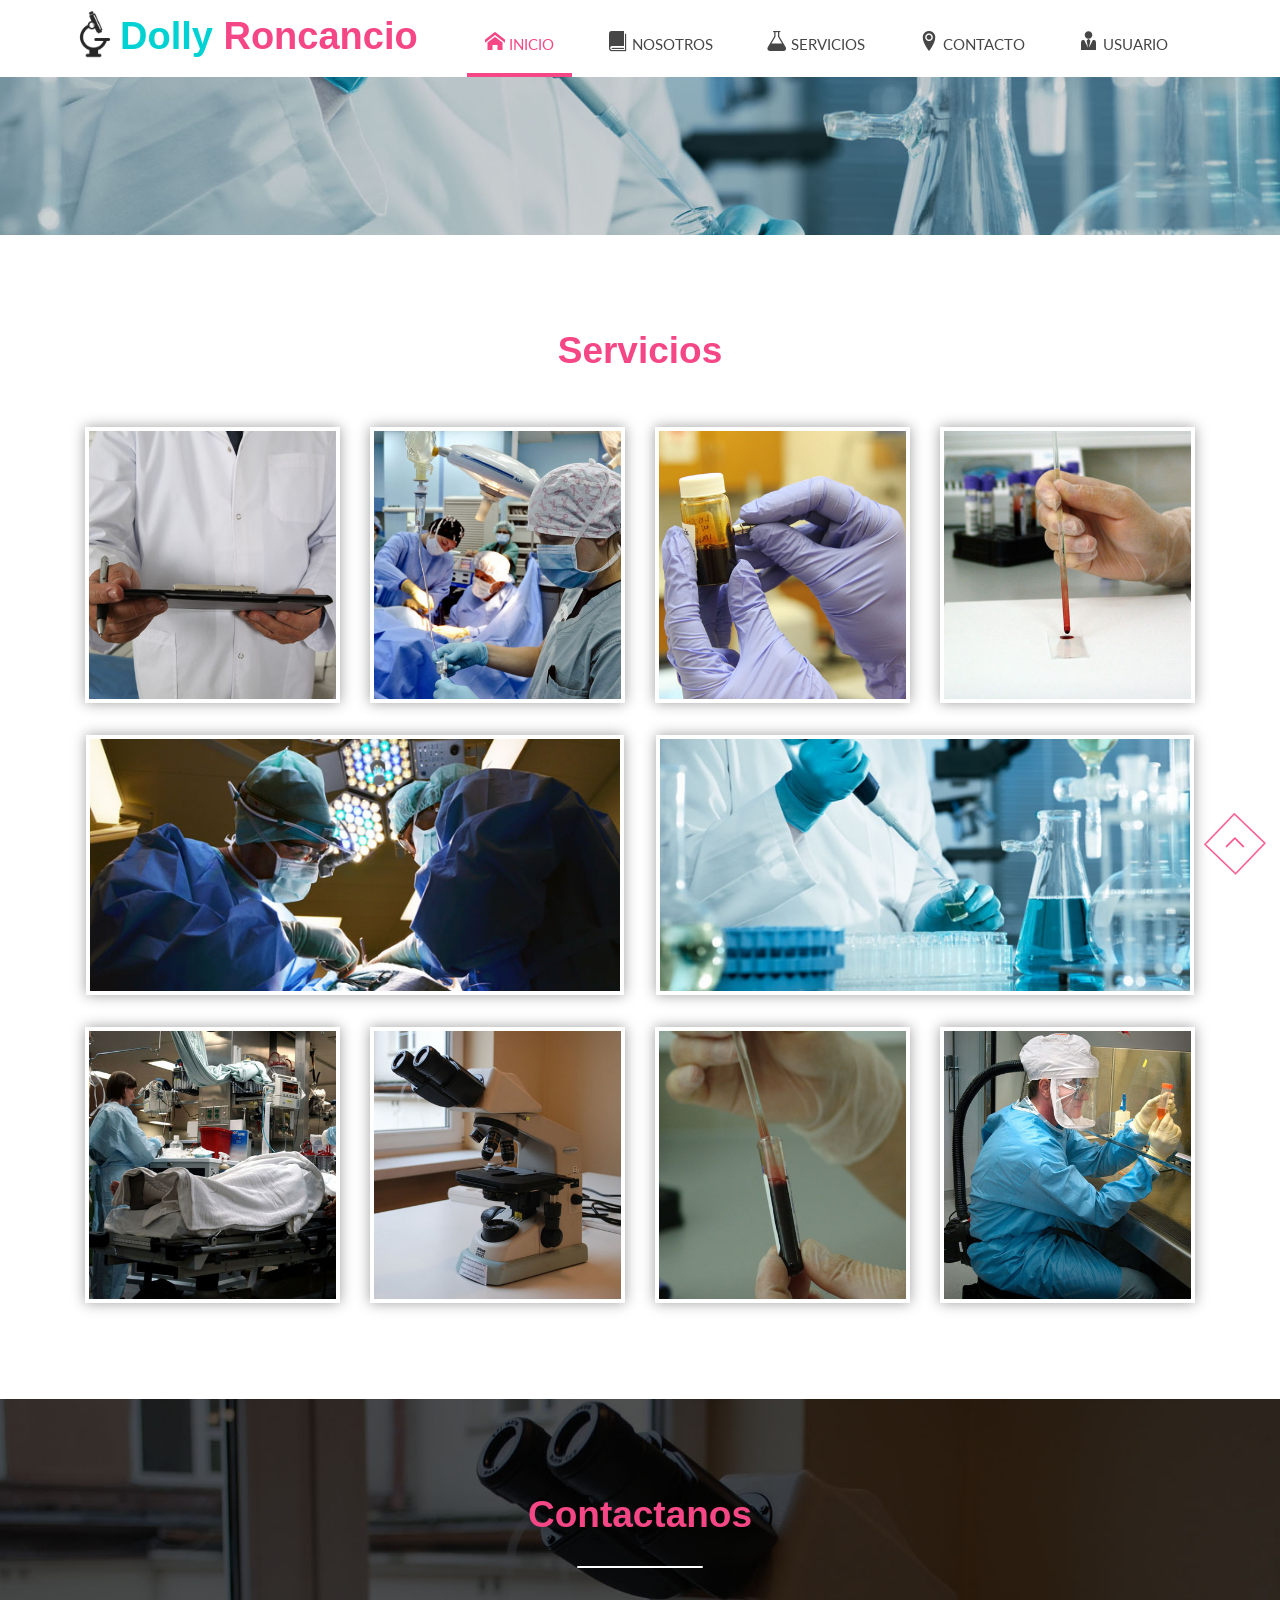
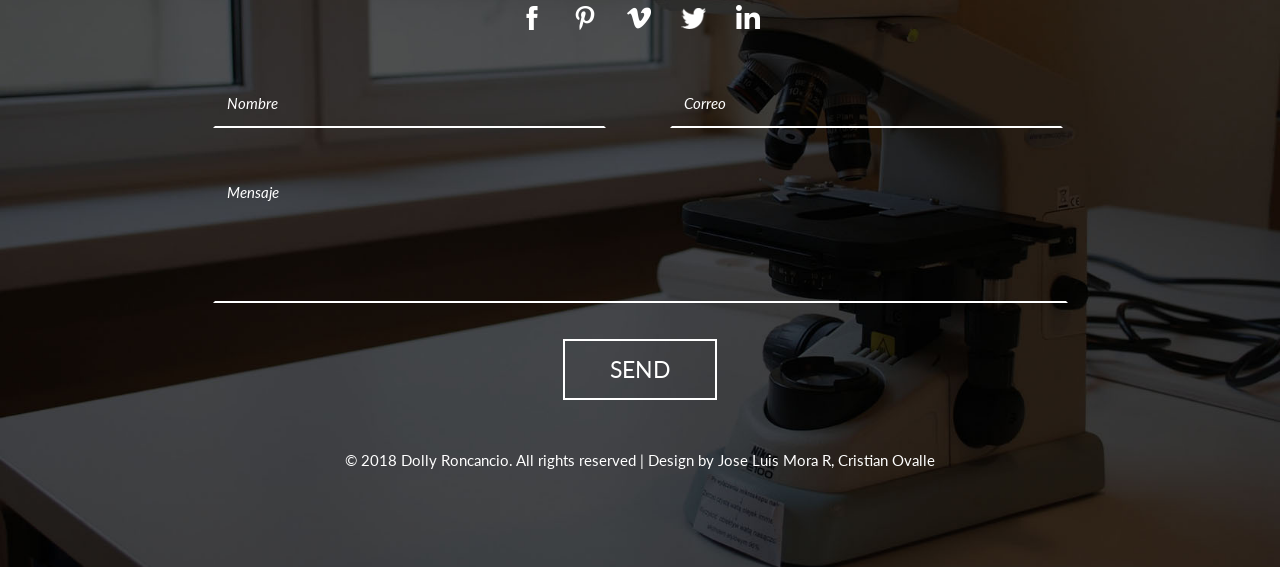
<file: treatments.html>
<!--
Author: W3layouts
Author URL: http://w3layouts.com
License: Creative Commons Attribution 3.0 Unported
License URL: http://creativecommons.org/licenses/by/3.0/
-->
<!DOCTYPE html>
<html>
<head>
<title>Clinical Lab a Medical Category Flat Bootstrap Responsive Website Template | Treatments :: w3layouts</title>
<!-- for-mobile-apps -->

<meta name="viewport" content="width=device-width, initial-scale=1">
<meta http-equiv="Content-Type" content="text/html; charset=utf-8" />
<meta name="keywords" content="Clinical Lab Responsive web template, Bootstrap Web Templates, Flat Web Templates, Android Compatible web template, 
Smartphone Compatible web template, free webdesigns for Nokia, Samsung, LG, SonyEricsson, Motorola web design" />
<script type="application/x-javascript"> addEventListener("load", function() { setTimeout(hideURLbar, 0); }, false);
		function hideURLbar(){ window.scrollTo(0,1); } </script>
<!-- //for-mobile-apps -->
<link href="css/bootstrap.css" rel="stylesheet" type="text/css" media="all" />
<link rel='stylesheet' type='text/css' href='css/jquery.easy-gallery.css' />
<link href="css/style.css" rel="stylesheet" type="text/css" media="all" />
<!-- iconos -->

<link rel="stylesheet" type="text/css" href="iconos/fonts1.css">
<!-- iconos -->
<!-- js -->
<script type="text/javascript" src="js/jquery-2.1.4.min.js"></script>
<!-- //js -->

<link href='http://fonts.googleapis.com/css?family=Poiret+One' rel='stylesheet' type='text/css'>
<link href='http://fonts.googleapis.com/css?family=Lato:400,100,100italic,300,300italic,400italic,700,700italic,900,900italic' rel='stylesheet' type='text/css'>
<!-- start-smoth-scrolling -->
<script type="text/javascript" src="js/move-top.js"></script>
<script type="text/javascript" src="js/easing.js"></script>
<script type="text/javascript">
	jQuery(document).ready(function($) {
		$(".scroll").click(function(event){		
			event.preventDefault();
			$('html,body').animate({scrollTop:$(this.hash).offset().top},1000);
		});
	});
</script>
<!-- start-smoth-scrolling -->
<script src="js/responsiveslides.min.js"></script>
</head>
<body>
<!-- header -->
<div class="header_w3l" data-spy="affix">
	<div class="container">
		<nav class="navbar navbar-default">
			<div class="navbar-header">
				<button type="button" class="navbar-toggle" data-toggle="collapse" data-target="#bs-example-navbar-collapse-1">
					<span class="sr-only">Toggle navigation</span>
					<span class="icon-bar"></span>
					<span class="icon-bar"></span>
					<span class="icon-bar"></span>
				</button>
			<h1><a  href="index.html">Dolly<span> Roncancio</span><img class="imagenlogo" src="images/icono7.png" alt="Solvetic"></a></h1>
			</div>
				<!-- top-nav -->
			<div class="collapse navbar-collapse" id="bs-example-navbar-collapse-1">
				<ul class="nav navbar-nav navbar-right">
					<li><a href="index.html" class="active"><span class="iconmenu icon-home"></span> Inicio</a></li>
					<li><a href="about.html"><span class="iconmenu icon-book"></span> Nosotros</a></li>
					<li><a href="treatments.html"><span class="iconmenu icon-lab"></span> Servicios</a></li>
					<li><a href="contact.html"><span class="iconmenu icon-location2"></span> Contacto</a></li>
					<li><a href="loogin.php"><span class="iconmenu icon-user-tie"></span> Usuario</a></li>
				</ul>	
				<div class="clearfix"> </div>	
			</div>
		</nav>
	</div>
</div>
<!-- header -->
<!-- banner -->
<div class="banner_w3ls page_head">
	
</div>
<!-- //banner -->
<!-- gallery -->
	<div class="gallery all_pad wthree">
		<div class="container">
			<h3 class="title w3">Servicios</h3>
			
			<div class="gallery-grids w3-agileits">
				<div class="col-md-6 gallery-grids-left">
					<div class="col-sm-6 gallery-grids-right">
						<div class="gallery-grid">
							<img src='images/10.jpg' data-big-src='images/10.jpg' alt=" " />
							<p  style='opacity:0;display:none'>Quis autem vel eum iure reprehenderit qui in ea voluptate.</p>
						</div>
					</div>
					<div class="col-sm-6 gallery-grids-right">
						<div class="gallery-grid">
							<img src='images/9.jpg' data-big-src='images/9.jpg' alt=" " />
							<p  style='opacity:0;display:none'>Quis autem vel eum iure reprehenderit qui in ea voluptate.</p>
						</div>
					</div>
					<div class="clearfix"> </div>
					<div class="gallery-grids-right1">
						<div class="gallery-grid">
							<img src='images/13.jpg' data-big-src='images/13.jpg' alt=" " />
							<p  style='opacity:0;display:none'>Quis autem vel eum iure reprehenderit qui in ea voluptate.</p>
						</div>
					</div>
					<div class="col-sm-6 gallery-grids-right">
						<div class="gallery-grid">
							<img src='images/15.jpg' data-big-src='images/15.jpg' alt=" " />
							<p  style='opacity:0;display:none'>Quis autem vel eum iure reprehenderit qui in ea voluptate.</p>
						</div>
					</div>
					<div class="col-sm-6 gallery-grids-right">
						<div class="gallery-grid">
							<img src='images/16.jpg' data-big-src='images/16.jpg' alt=" " />
							<p  style='opacity:0;display:none'>Quis autem vel eum iure reprehenderit qui in ea voluptate.</p>
						</div>
					</div>
					<div class="clearfix"> </div>
				</div>
				<div class="col-md-6 gallery-grids-left">
					<div class="col-sm-6 gallery-grids-right">
						<div class="gallery-grid">
							<img src='images/11.jpg' data-big-src='images/11.jpg' alt=" " />
							<p  style='opacity:0;display:none'>Quis autem vel eum iure reprehenderit qui in ea voluptate.</p>
						</div>
					</div>
					<div class="col-sm-6 gallery-grids-right">
						<div class="gallery-grid">
							<img src='images/17.jpg' data-big-src='images/17.jpg' alt=" " />
							<p  style='opacity:0;display:none'>Quis autem vel eum iure reprehenderit qui in ea voluptate.</p>
						</div>
					</div>
					<div class="clearfix"> </div>
					<div class="gallery-grids-right1">
						<div class="gallery-grid">
							<img src='images/14.jpg' data-big-src='images/14.jpg' alt=" " />
							<p  style='opacity:0;display:none'>Quis autem vel eum iure reprehenderit qui in ea voluptate.</p>
						</div>
					</div>
					<div class="col-sm-6 gallery-grids-right">
						<div class="gallery-grid">
							<img src='images/18.jpg' data-big-src='images/18.jpg' alt=" " />
							<p  style='opacity:0;display:none'>Quis autem vel eum iure reprehenderit qui in ea voluptate.</p>
						</div>
					</div>
					<div class="col-sm-6 gallery-grids-right">
						<div class="gallery-grid">
							<img src='images/19.jpg' data-big-src='images/19.jpg' alt=" " />
							<p  style='opacity:0;display:none'>Quis autem vel eum iure reprehenderit qui in ea voluptate.</p>
						</div>
					</div>
					<div class="clearfix"> </div>
				</div>
			   <div class="clearfix"> </div>
			    <script type='text/javascript' src='js/jquery.easy-gallery.js' ></script>
				<script type='text/javascript'>
				  //init Gallery
				  $('.gallery').easyGallery();
				</script>
			</div>
		</div>
	</div>
<!-- //gallery -->
<!-- contact -->
<div class="contact_w3agile">
	<div class="container">
		<h2 class="title agileinfo">Contactanos</h2>
		<div class="strip"></div>
		<ul>
			<li><a class="fb-icon1" href="#"></a></li>
			<li><a class="fb-icon2" href="#"></a></li>
			<li><a class="fb-icon3" href="#"></a></li>
			<li><a class="fb-icon4" href="#"></a></li>
			<li><a class="fb-icon5" href="#"></a></li>
		</ul>
		<form action="#" method="post">
			<input type="text" value="Nombre" name="Name" onfocus="this.value='';" onblur="if (this.value == '') {this.value ='Name';}">
			<input type="email" value="Correo" name="Email" onfocus="this.value='';" onblur="if (this.value == '') {this.value ='Email';}">
			<textarea name="Message" onfocus="this.value = '';" onblur="if (this.value == '') {this.value = 'Message';}" required="">Mensaje</textarea>
			<div class="con-form text-center">
				<input type="submit" value="Send">
			</div>
		</form>
		<p class="agileinfo">&copy; 2018 Dolly Roncancio. All rights reserved | Design by Jose Luis Mora R, Cristian Ovalle</p>
	</div>
</div>
<!-- smooth scrolling -->
	<script type="text/javascript">
		$(document).ready(function() {
		/*
			var defaults = {
			containerID: 'toTop', // fading element id
			containerHoverID: 'toTopHover', // fading element hover id
			scrollSpeed: 1200,
			easingType: 'linear' 
			};
		*/								
		$().UItoTop({ easingType: 'easeOutQuart' });
		});
	</script>
	<a href="#" id="toTop" style="display: block;"> <span id="toTopHover" style="opacity: 1;"> </span></a>
<!-- //smooth scrolling -->
<script type="text/javascript" src="js/bootstrap-3.1.1.min.js"></script>
</body>
</html>
</file>
<file: css/style.css>
/*--
Author: W3layouts
Author URL: http://w3layouts.com
License: Creative Commons Attribution 3.0 Unported
License URL: http://creativecommons.org/licenses/by/3.0/
--*/
html, body{
	margin:0;
	font-size: 100%;
	font-family: 'Lato', sans-serif;
	background: #fff;
}
body a {
	text-decoration:none;
	transition:0.5s all;
	-webkit-transition:0.5s all;
	-moz-transition:0.5s all;
	-o-transition:0.5s all;
	-ms-transition:0.5s all;
}
a:hover{
 text-decoration:none;
}
input[type="button"],input[type="submit"]{
	transition:0.5s all;
	-webkit-transition:0.5s all;
	-moz-transition:0.5s all;
	-o-transition:0.5s all;
	-ms-transition:0.5s all;
}

h1,h2,h3,h4,h5,h6{
	margin:0;
	font-family: 'Arial', cursive;
    font-weight: 600;
}	
p{
	margin:0;
}
ul{
	margin:0;
	padding:0;
}
label{
	margin:0;
}
/*-- header --*/
/*-- to-top --*/
#toTop {
	display: none;
	text-decoration: none;
	position: fixed;
	bottom: 24px;
	right: 1%;
	overflow: hidden;
	z-index: 999; 
    width: 64px;
    height: 64px;
	border: none;
	text-indent: 100%;
	background: url("../images/arr.png") no-repeat 0px 0px;
}
#toTopHover {
    width: 64px;
    height: 64px;
	display: block;
	overflow: hidden;
	float: right;
	opacity: 0;
	-moz-opacity: 0;
	filter: alpha(opacity=0);
}
/*-- //to-top --*/

/*-- banner --*/
.banner_w3ls{
    background: url(../images/p1.jpg) no-repeat center;
    background-size: cover;
    -webkit-background-size: cover;
    -o-background-size: cover;
    -ms-background-size: cover;
    -moz-background-size: cover;
    min-height: 715px;	

}
/*-- logo --*/
.navbar-header h1 a {
    color: #00d2d4;
    text-decoration: none;
    display: block;
    font-size: 38px; 
    font-weight: 600;
    float: left;
    
}

.imagenlogo{
	width: 50px;
	height:50px;
	margin:-7px auto;
	display:block;
	float: left;
}

/*-- //logo --*/
/*-- top-nav --*/
 .affix {
      top: 0;
      width: 100%;
      z-index: 9999 !important;
      background-color: white; 
  }
.navbar-default {
    background: none;
    border: none;
	margin: 0;
}
.navbar-default .navbar-nav > .active > a, .navbar-default .navbar-nav > .active > a:hover, .navbar-default .navbar-nav > .active > a:focus {
    color: #99abd5;
    background: none;
}
.navbar-nav > li {
    margin: 0 9px;
}
.navbar-default .navbar-nav > li > a {
    color: #464646;
    font-size: 15px;
    text-transform: uppercase;
    padding: 0px 18px 23px;
    position: relative;
}
.navbar-default .navbar-nav > li > a:hover, .navbar-default .navbar-nav > li > a:focus,.navbar-default .navbar-nav li a.active {
    color: #f54785;
}
.navbar-default .navbar-nav > li > a:before {
    content: '';
    position: absolute;
    bottom: 0px;
    background: #f54785;
    height: 4px;
    width: 0;
    left: 0;
	transition:.5s all;
}
.navbar-default .navbar-nav li  a:hover:before,.navbar-default .navbar-nav li a.active:before{
	width: 100%;
}
/*-- //top-nav --*/
.header_w3l {
    padding: 1em 0 0em;
}
.navbar-right {
    float: right !important;
    margin-right: 0px;
    margin-top: 15px;
}
.navbar-header h1 a span {
    color: #f54785; /* Color secundario del logo */
}
/*-- Slider Part starts Here --*/
/*-- iconos del menu --*/
.iconmenu{
	font-size: 20px;
}
/*-- iconos del menu --*/
#slider3,#slider4  {
  box-shadow: none;
  -moz-box-shadow: none;
  -webkit-box-shadow: none;
  margin: 0 auto;
}
.rslides_tabs {
  list-style: none;
  padding: 0;
  background: rgba(0,0,0,.25);
  box-shadow: 0 0 1px rgba(255,255,255,.3), inset 0 0 5px rgba(0,0,0,1.0);
  -moz-box-shadow: 0 0 1px rgba(255,255,255,.3), inset 0 0 5px rgba(0,0,0,1.0);
  -webkit-box-shadow: 0 0 1px rgba(255,255,255,.3), inset 0 0 5px rgba(0,0,0,1.0);
  font-size: 18px;
  list-style: none;
  margin: 0 auto 50px;
  max-width: 540px;
  padding: 10px 0;
  text-align: center;
  width: 100%;
}
.rslides_tabs li {
  display: inline;
  margin-right: 1px;
}
.rslides_tabs a {
  width: auto;
  line-height: 20px;
  padding: 9px 20px;
  height: auto;
  background: transparent;
  display: inline;
}
.rslides_tabs li:first-child {
  margin-left: 0;
}
.rslides_tabs .rslides_here a {
  background: rgba(255,255,255,.1);
  color: #fff;
  font-weight: bold;
}
.events {
  list-style: none;
}
.callbacks_container {
  position: relative;
  float: left;
  width: 100%;
}
.callbacks {
  position: relative;
  list-style: none;
  overflow: hidden;
  width: 100%;
  padding: 0;
  margin: 0;
}
/*-- w3layouts --*/
.callbacks li {
  position: absolute;
  width: 100%;
  left: 0;
  top: 0;
}
.callbacks img {
  position: relative;
  z-index: 1;
  height: auto;
  border: 0;
}
.callbacks .caption {
	display: block;
	position: absolute;
	z-index: 2;
	font-size: 20px;
	text-shadow: none;
	color: #fff;
	left: 0;
	right: 0;
	padding: 10px 20px;
	margin: 0;
	max-width: none;
	top: 10%;
	text-align: center;
}
.callbacks_nav {
    position: absolute;
    -webkit-tap-highlight-color: rgba(0,0,0,0);
    top: 65%;
    left: 0;
    opacity: 0.7;
    z-index: 3;
    text-indent: -9999px;
    overflow: hidden;
    text-decoration: none;
    height: 63px;
    width: 63px;
    margin-top: 0;
}
.callbacks_nav:active {
  opacity: 1.0;
}
a.callbacks_nav.callbacks1_nav.prev {
    background: transparent url("../images/arrow4.png") no-repeat 0px 0px;
    left: 2%;
}
/*-- agileits --*/
.callbacks_nav.next {
    background: transparent url("../images/arrow3.png") no-repeat 0px 0px;
    left: 94%;
}
#slider3-pager a,#slider4-pager a  {
  display: inline-block;
}

#slider3-pager span,#slider4-pager span{
	width:100px;
	height:15px;
	background:#fff;
	display:inline-block;
	border-radius:30em;
	opacity:0.6;
}
#slider3-pager .rslides_here a ,#slider4-pager .rslides_here a {
  background: #FFF;
  border-radius:30em;
  opacity:1;
}
#slider3-pager a ,#slider4-pager a {
  padding: 0;
}
#slider3-pager li, #slider4-pager li{
	display:inline-block;
}
.rslides {
  position: relative;
  list-style: none;
  overflow: hidden;
  width: 100%;
  padding: 0;
  margin: 0;
}
.rslides li {
  -webkit-backface-visibility: hidden;
  position: absolute;
  display: none;
  width: 100%;
  left: 0;
  top: 0;
}
.rslides li{
  position: relative;
  display: block;
}
/*-- w3layouts --*/
.callbacks_tabs{
    list-style: none;
    position: absolute;
    top: 124%;
    z-index: 999;
    left: 48%;
    padding: 0;
    margin: 0;
}
ul.callbacks_tabs.callbacks2_tabs {
    top: 107%;
    left: 0%;
}
.callbacks_tabs li{
	display: inline-block;
}
.callbacks_tabs a{
 visibility: hidden;
}
.callbacks_tabs a:after {
    content: "\f111";
    font-size: 0;
    font-family: FontAwesome;
    visibility: visible;
    display: block;
    height: 11px;
    width: 11px;
    display: inline-block;
    background: none;
    border-radius: 30px;
    -webkit-border-radius: 30px;
    -moz-border-radius: 30px;
    -o-border-radius: 30px;
    -ms-border-radius: 30px;
    border: 2px solid #fff;
}
.callbacks_here a:after{
	background: #f54785;	
    border: 2px solid #f54785;
}
/*-- Slider part Ends Here --*/
.banner-info {
    width: 50%;
    background: rgba(0, 0, 0, 0.31);
    padding: 3em 3em 3em 15em;
    margin-top: 13em;
}
.banner-text h3 {
    color: #00d2d4;
    font-size: 30px;
}
/*-- agileits --*/
.banner-text h3 span {
    display: block;
    margin: 12px 0px 20px;
}
.banner-text p {
    color: #fff;
    line-height: 2.2em;
    font-size: 15px;
}
.bottom-left img{
	width:100%;
}
/*-- cube-1 --*/
.cube-1{
	position:relative;
	overflow:hidden;
	margin:0;
	padding:0;
}
.cube-1 .thumbs{
	width:100%;
	height:100%;
}
.cube-1 .thumbs img{
	position:relative;
	min-width:100%;
	max-height:120%;
	-webkit-transition:all 0.5s ease-in-out;
	-moz-transition:all 0.5s ease-in-out;
	-mos-transition:all 0.5s ease-in-out;
	-o-transition:all 0.5s ease-in-out;
	transition:all 0.5s ease-in-out;
}

.cube-1:hover .btm-hov{
	-webkit-transform:scale(1.1,1.1);
	-moz-transform:scale(1.1,1.1);
	-mos-transform:scale(1.1,1.1);
	-o-transform:scale(1.1,1.1);
	transform:scale(1.1,1.1);
}

.cube-1 .fill_fig .fill:nth-child(1){
	position:absolute;
	width:7.5em;
	height:7.5em;
	left:-7.5em;
	bottom:-7.5em;
	color:#fff;
	background:rgb(1, 210, 212);
	-webkit-transition:all 0.5s ease-in-out;
	-moz-transition:all 0.5s ease-in-out;
	-mos-transition:all 0.5s ease-in-out;
	-o-transition:all 0.5s ease-in-out;
	transition:all 0.5s ease-in-out;
	z-index:5;
}
.cube-1:hover .fill_fig .fill:nth-child(1) {
    bottom: 26%;
    left: 35%;
}
.cube-1 .fill_fig .fill:nth-child(1):after{
	content: "";
	display: block;
	position: absolute;
	bottom: 0em;
	right: 0em;
	border-right: 7.5em solid rgba(34,34,34,0.25);
	border-bottom: 7.5em solid transparent;
}
.cube-1 .fill_fig .fill:nth-child(1):before{
	content: "";
	display: block;
	position: absolute;
	bottom: 0em;
	right: 0em;
	border-left: 7.5em solid rgba(247,247,247,0.25);
	border-bottom: 7.5em solid transparent;
	z-index:1;
}

.cube-1 .fill_fig .fill:nth-child(2){
	position:absolute;
	width:7.5em;
	height:7.5em;
	right:-7.5em;
	bottom:-7.5em;
	color:#fff;
	background:rgb(1, 210, 212);
	-webkit-transition:all 0.5s ease-in-out;
	-moz-transition:all 0.5s ease-in-out;
	-mos-transition:all 0.5s ease-in-out;
	-o-transition:all 0.5s ease-in-out;
	transition:all 0.5s ease-in-out;
	z-index:5;
}
.cube-1:hover .fill_fig .fill:nth-child(2) {
    bottom: 26%;
    right: 35%;
}
.cube-1 .fill_fig .fill:nth-child(2):after{
	content: "";
	display: block;
	position: absolute;
	bottom: 0em;
	right: 0em;
	border-right: 7.5em solid rgba(247,247,247,0.25);
	border-bottom: 7.5em solid transparent;
}

.cube-1 .fill_fig .fill:nth-child(2):before{
	content: "";
	display: block;
	position: absolute;
	bottom: 0em;
	right: 0em;
	border-left: 7.5em solid rgba(34,34,34,0.25);
	border-bottom: 7.5em solid transparent;
	z-index:1;
}

.cube-1 .fill_fig .fill:nth-child(3){
	position:absolute;
	width:7.5em;
	height:7.5em;
	left:-7.5em;
	top:-7.5em;
	color:#fff;
	background:rgb(1, 210, 212);
	-webkit-transition:all 0.5s ease-in-out;
	-moz-transition:all 0.5s ease-in-out;
	-mos-transition:all 0.5s ease-in-out;
	-o-transition:all 0.5s ease-in-out;
	transition:all 0.5s ease-in-out;
	z-index:5;
}

.cube-1:hover .fill_fig .fill:nth-child(3) {
    top: 26%;
    left: 35%;
}

.cube-1 .fill_fig .fill:nth-child(3):after{
	content: "";
	display: block;
	position: absolute;
	bottom: 0em;
	right: 0em;
	border-right: 7.5em solid rgba(34,34,34,0.25);
	border-top: 7.5em solid transparent;
}

.cube-1 .fill_fig .fill:nth-child(3):before{
	content: "";
	display: block;
	position: absolute;
	bottom: 0em;
	right: 0em;
	border-left: 7.5em solid rgba(247,247,247,0.25);
	border-top: 7.5em solid transparent;
	z-index:1;
}

.cube-1 .fill_fig .fill:nth-child(4){
	position:absolute;
	width:7.5em;
	height:7.5em;
	right:-7.5em;
	top:-7.5em;
	color:#fff;
	background:rgb(1, 210, 212);
	-webkit-transition:all 0.5s ease-in-out;
	-moz-transition:all 0.5s ease-in-out;
	-mos-transition:all 0.5s ease-in-out;
	-o-transition:all 0.5s ease-in-out;
	transition:all 0.5s ease-in-out;
	z-index:5;
}
.cube-1:hover .fill_fig .fill:nth-child(4) {
    top: 26%;
    right: 35%;
}
.cube-1 .fill_fig .fill:nth-child(4):after{
	content: "";
	display: block;
	position: absolute;
	bottom: 0em;
	right: 0em;
	border-right: 7.5em solid rgba(247,247,247,0.25);
	border-top: 7.5em solid transparent;
}
.cube-1 .fill_fig .fill:nth-child(4):before{
	content: "";
	display: block;
	position: absolute;
	bottom: 0em;
	right: 0em;
	border-left: 7.5em solid rgba(34,34,34,0.25);
	border-top: 7.5em solid transparent;
	z-index:1;
}
.cube-1 .rotate{
    position: absolute;
    bottom: 41%;
    left: 45%;
    width: 4.25em;
    height: 4.25em;
    background: #fff;
    font-size: 19px;
    font-weight: 400;
    color: #555;
    text-decoration: none;
    z-index: 10;
    -webkit-transform: rotate(0deg) scale(0,0);
    -moz-transform: rotate(0deg) scale(0,0);
    -mos-transform: rotate(0deg) scale(0,0);
    -o-transform: rotate(0deg) scale(0,0);
    transform: rotate(0deg) scale(0,0);
    -webkit-transition: all 0.5s ease-in-out;
    -moz-transition: all 0.5s ease-in-out;
    -mos-transition: all 0.5s ease-in-out;
    -o-transition: all 0.5s ease-in-out;
    transition: all 0.5s ease-in-out;
}
.cube-1:hover .rotate{
	-webkit-transform:rotate(45deg) scale(1.05,1.05);
	-moz-transform:rotate(45deg) scale(1.05,1.05);
	-mos-transform:rotate(45deg) scale(1.05,1.05);
	-o-transform:rotate(45deg) scale(1.05,1.05);
	transform:rotate(45deg) scale(1.05,1.05);
}
.cube-1 .rotate a{
	position:absolute;
	top: 1.5em;
	left: -0.4em;
    font-size: 15px;
	color:#f54785;
	text-decoration:none;
	-webkit-transform:rotate(-45deg);
	-moz-transform:rotate(-45deg);
	-mos-transform:rotate(-45deg);
	-o-transform:rotate(-45deg);
	transform:rotate(-45deg);
}
.btm-hov{
    background: url(../images/b1.jpg) no-repeat center;
    background-size: cover;
    -webkit-background-size: cover;
    -o-background-size: cover;
    -ms-background-size: cover;
    -moz-background-size: cover;
	min-height:500px;
	position:relative;	
	-webkit-transition:all 0.5s ease-in-out;
	-moz-transition:all 0.5s ease-in-out;
	-mos-transition:all 0.5s ease-in-out;
	-o-transition:all 0.5s ease-in-out;
	transition:all 0.5s ease-in-out;
}
.bottom-left {
    padding: 0;
}
.bottom-right {
    padding: 0;
}
.btm-right-grid {
    padding: 6em 6em 0;
    text-align: center;
}
.btm-right-grid h2 {
    color: #f54785;
    font-size: 33px;
    line-height: 1.8em;
    margin-bottom: 25px;
}
.btm-right-grid p {
    color: #464646;
    font-size: 15px;
    line-height: 2.2em;
}

.list-left span img{
    border: 1px solid #ccc;
    width: 25%;
    padding: 14px 14px;
}
.list-left:hover.list-left span img{
    color: #fff;
    border: 1px solid #f54785;
	transition:0.5s all;
	-webkit-transition:0.5s all;
	-moz-transition:0.5s all;
	-o-transition:0.5s all;
	-ms-transition:0.5s all;
}
.list-left h4 {
    color: #f54785;
    font-size: 28px;
    margin: 30px 0 25px;
}
.list-left p {
    color: #464646;
    line-height: 2.2em;
    font-size: 15px;
	margin-top:25px;
}

.services_agile{
	padding:6em 0;
	background:#f7f7f7;
}
h3.title ,h2.title{
    color: #f54785;
    font-size: 37px;
    margin-bottom: 55px;
    text-align: center;
}
.multi-gd-text a {
    display: block;
    position: relative;
}
.multi-gd-text a:hover::before {
    width: 100%;
    height: 100%;
}
.multi-gd-text a::before {
    background:rgba(247, 247, 247, 0.3);
    position: absolute;
    right: 0;
    top: 0;
    width: 0;
    height: 0;
    transition: all 0.5s ease-out 0s;
    z-index: 99;
    content: "";
}
.multi-gd-text img {
    height: auto;
    width: 100%;
}
.multi-gd-text a:hover::after {
    width: 100%;
    height: 100%;
}
.multi-gd-text a::after {
    background:rgba(247, 247, 247, 0.3);
    position: absolute;
    bottom: 0;
    left: 0;
    width: 0;
    height: 0;
    transition: all 0.5s ease-out 0s;
    z-index: 99;
    content: "";
}
.care_agileits{
	padding:6em 0;
    background: url("../images/dot.png"),url(../images/b4.png) no-repeat right center;
}
.care_agileits h3 {
    color: #00d2d4;
    font-size: 37px;
    text-transform: capitalize;
    line-height: 1.6em;
}
.offer{
	width:56%;
}
.care_agileits h4 {
    color: #fff;
    font-size: 23px;
    margin: 22px 0 0px;
}
.care_agileits ul li{
	font-size:16px;
	color:#fff;
	line-height:2.2em;
	display:block;
	margin:35px 0 0;
}
.care_agileits ul li a{
	color:#fff;
	text-decoration:none;
}
.offer-left{
	float:left;
	width:13%;
}
.offer-right{
	float:right;
	width:82%;
}
.hi-icon-wrap {
	text-align: center;
	margin: 0 auto;
}
.hi-icon {
	display: inline-block;
	font-size: 0px;
	cursor: pointer;
    width: 68px;
    height: 68px;
	border-radius: 50%;
	text-align: center;
	position: relative;
	z-index: 1;
	color: #f54785;
}
.hi-icon:after {
	pointer-events: none;
	position: absolute;
	width: 100%;
	height: 100%;
	border-radius: 50%;
	content: '';
	-webkit-box-sizing: content-box; 
	-moz-box-sizing: content-box; 
	box-sizing: content-box;
}
.hi-icon-cog.glyphicon:before {
	speak: none;
	font-size: 24px;
	line-height: 72px;
	font-style: normal;
	font-weight: normal;
	font-variant: normal;
	text-transform: none;
	display: block;
	-webkit-font-smoothing: antialiased;
}
.hi-icon-effect-2 .hi-icon {
	color: #f54785;
	box-shadow: 0 0 0 3px #fff;
	-webkit-transition: color 0.3s;
	-moz-transition: color 0.3s;
	transition: color 0.3s;
}
.hi-icon-effect-2 .hi-icon:after {
	top: -2px;
	left: -2px;
	padding: 2px;
	z-index: -1;
	background: #fff;
	-webkit-transition: -webkit-transform 0.2s, opacity 0.2s;
	-moz-transition: -moz-transform 0.2s, opacity 0.2s;
	transition: transform 0.2s, opacity 0.2s;
}
.hi-icon-effect-2b .hi-icon:hover:after {
	-webkit-transform: scale(0);
	-moz-transform: scale(0);
	-ms-transform: scale(0);
	transform: scale(0);
	opacity: 0;
	-webkit-transition: -webkit-transform 0.4s, opacity 0.2s;
	-moz-transition: -moz-transform 0.4s, opacity 0.2s;
	transition: transform 0.4s, opacity 0.2s;
}
.hi-icon-effect-2b .hi-icon:hover {
	color: #fff;
}

.features_w3{
	padding:6em 0;
}

.ih-item {
  position: relative;
  -webkit-transition: all 0.35s ease-in-out;
  -moz-transition: all 0.35s ease-in-out;
  transition: all 0.35s ease-in-out;
}
.ih-item,
.ih-item * {
  -webkit-box-sizing: border-box;
  -moz-box-sizing: border-box;
  box-sizing: border-box;
}
.ih-item a {
  color: #333;
}
.ih-item a:hover {
  text-decoration: none;
}
.ih-item img {
  width: 100%;
  height: 100%;
}

.ih-item.cir{
  position: relative;
  border-radius: 50%;
    margin: 0 auto;
}
.ih-item.circle .img {
    position: relative;
    width: 52px;
    height: 52px;
}
.ih-item.circle .img:before {
  position: absolute;
  display: block;
  content: '';
  width: 100%;
  height: 100%;
  border-radius: 50%;
  box-shadow: inset 0 0 0 16px rgba(255, 255, 255, 0.6), 0 1px 2px rgba(0, 0, 0, 0.3);
  -webkit-transition: all 0.35s ease-in-out;
  -moz-transition: all 0.35s ease-in-out;
  transition: all 0.35s ease-in-out;
}
.ih-item.circle .img img {
  border-radius: 0%;
}
.ih-item.circle .info {
  position: absolute;
  top: 0;
  bottom: 0;
  left: 0;
  right: 0;
  text-align: center;
  border-radius: 50%;
  -webkit-backface-visibility: hidden;
  backface-visibility: hidden;
}
.ih-item.square .info {
  position: absolute;
  top: 0;
  bottom: 0;
  left: 0;
  right: 0;
  text-align: center;
  -webkit-backface-visibility: hidden;
  backface-visibility: hidden;
}

.ih-item.circle.effect1 .spinner {
    width: 91px;
    height: 91px;
    border:4px solid #f54785;
    border-right-color: #D4D4D4;
    border-bottom-color: #D4D4D4;
    border-radius: 50%;
    -webkit-transition: all 0.8s ease-in-out;
    -moz-transition: all 0.8s ease-in-out;
    transition: all 0.8s ease-in-out;
}
.ih-item.circle.effect1 .img {
    position: absolute;
    top: 19px;
    bottom: 0;
    left: 19px;
    right: 0;
}
.ih-item.circle.effect1 .img:before {
  display: none;
}
.ih-item.circle.effect1.colored .info {
  background: #1a4a72;
  background: rgba(26, 74, 114, 0.6);
}
.ih-item.circle.effect1 .info {
  top: 10px;
  bottom: 0;
  left: 10px;
  right: 0;
  opacity: 0;
  -webkit-transition: all 0.8s ease-in-out;
  -moz-transition: all 0.8s ease-in-out;
  transition: all 0.8s ease-in-out;
}
.ih-item.circle.effect1 .info h3 {
  color: #fff;
  text-transform: uppercase;
  position: relative;
  letter-spacing: 2px;
  font-size: 22px;
  margin: 0 30px;
  padding: 66px 0 0 0;
  height: 110px;
  text-shadow: 0 0 1px white, 0 1px 2px rgba(0, 0, 0, 0.3);
}
.ih-item.circle.effect1 .info p {
  color: #bbb;
  padding: 10px 5px;
  font-style: italic;
  margin: 0 30px;
  font-size: 12px;
  border-top: 1px solid rgba(255, 255, 255, 0.5);
}
.fea_grid1:hover .spinner,.fea_grid2:hover .spinner {
  -webkit-transform: rotate(180deg);
  -moz-transform: rotate(180deg);
  -ms-transform: rotate(180deg);
  -o-transform: rotate(180deg);
  transform: rotate(180deg);
}
.ih-item.circle.effect1 a:hover .info {
  opacity: 1;
}
.fea_right {
    width: 76%;
}
.fea_right h4 {
    color: #00d2d4;
    font-size: 28px;
    margin-bottom: 15px;
}
.fea_right p {
    color: #464646;
    line-height: 2em;
    font-size: 15px;
}
.fea_left {
    margin-top: 15px;
    width: 24%;
}
.fea_grid1 {
    border-right: 1px solid #f54785;
    padding: 35px 15px;
    transition: 0.5s all;
    -webkit-transition: 0.5s all;
    -moz-transition: 0.5s all;
    -o-transition: 0.5s all;
    -ms-transition: 0.5s all;
}
.fea_grid2 {
    padding: 35px 15px;
    transition: 0.5s all;
    -webkit-transition: 0.5s all;
    -moz-transition: 0.5s all;
    -o-transition: 0.5s all;
    -ms-transition: 0.5s all;
}
.fea_right.fea_two,.fea_right.fea_one {
    text-align: right;
}
.fea_bor {
    border-top: 1px solid #f54785;
}
.contact_w3agile{
    background: url(../images/c1.jpg) no-repeat center;
    background-size: cover;
    -webkit-background-size: cover;
    -o-background-size: cover;
    -ms-background-size: cover;
    -moz-background-size: cover;
	padding:6em 0;
}
.strip{
    width: 11%;
    margin: 0 auto 0px;
    background: #fff;
    height: 2px;
    border-radius: 3px;
    -webkit-border-radius: 3px;
    -o-border-radius: 3px;
    -ms-border-radius: 3px;
    -moz-border-radius: 3px;
}
.contact_w3agile h2{
	margin-bottom:30px !important;
}
.contact_w3agile ul {
	text-align:center;
	margin:35px 0 40px;
}
.contact_w3agile ul li{
	display:inline-block;
	margin:0 10px;
}
.contact_w3agile ul li a{
	width:30px;
	height:30px;
	display:block;
}
.contact_w3agile ul li a:hover{
	transform:rotateY(360deg)
}
.contact_w3agile ul li a.fb-icon1 {
    background: url(../images/23.png) no-repeat -4px 0px;
}
.contact_w3agile ul li a.fb-icon2 {
    background: url(../images/23.png) no-repeat -5px -38px;
}
.contact_w3agile ul li a.fb-icon3 {
    background: url(../images/23.png) no-repeat -5px -73px;
}
.contact_w3agile ul li a.fb-icon4 {
    background:url(../images/23.png) no-repeat -8px -116px;
}
.contact_w3agile ul li a.fb-icon5 {
    background:url(../images/23.png) no-repeat -5px -154px;
}
.contact_w3agile form {
    width: 75%;
    margin: 0 auto;
}

.contact_w3agile form input[type="text"],.contact_w3agile form input[type="email"]{
    background: none;
    border: 2px solid transparent;
    border-bottom: 2px solid #fff;
    padding:12px 12px;
    font-size: 15px;
    color: #fff;
    outline: none;
    width: 46%;
    display: inline-block;
    font-style: italic;
	transition:0.5s all;
	-webkit-transition:0.5s all;
	-moz-transition:0.5s all;
	-o-transition:0.5s all;
	-ms-transition:0.5s all;
}
.contact_w3agile form input[type="text"]{
    margin-right: 7%;	
}
.contact_w3agile textarea{
    background: none;
    border: 2px solid transparent;
    border-bottom: 2px solid #fff;
    padding: 12px 12px;
    font-size: 15px;
    color: #fff;
    outline: none;
    width: 100%;
    margin: 40px 0 30px;
    font-style: italic;
    height: 135px;
	transition:0.5s all;
	-webkit-transition:0.5s all;
	-moz-transition:0.5s all;
	-o-transition:0.5s all;
	-ms-transition:0.5s all;
	resize:none;
}
.contact_w3agile form input[type="submit"] {
    background: none;
    border: 2px solid #fff;
    padding: 12px 0;
    font-size: 23px;
    color: #fff;
    outline: none;
    width: 18%;
    text-transform: uppercase;
    margin: 0 auto;
	transition:0.5s all;
	-webkit-transition:0.5s all;
	-moz-transition:0.5s all;
	-o-transition:0.5s all;
	-ms-transition:0.5s all;
}
.contact_w3agile form input[type="submit"]:hover,.contact_w3agile form input[type="text"]:hover,.contact_w3agile form input[type="email"]:hover,.contact_w3agile textarea:hover {
    border: 2px solid #00d2d4;
	color:#00d2d4;
	transition:0.5s all;
	-webkit-transition:0.5s all;
	-moz-transition:0.5s all;
	-o-transition:0.5s all;
	-ms-transition:0.5s all;
}
.fea_grid1:hover ,.fea_grid2:hover{
    background: url(../images/f1.jpg) no-repeat center;
    background-size: cover;
    -webkit-background-size: cover;
    -o-background-size: cover;
    -ms-background-size: cover;
    -moz-background-size: cover;
    transition: 0.5s all;
    -webkit-transition: 0.5s all;
    -moz-transition: 0.5s all;
    -o-transition: 0.5s all;
    -ms-transition: 0.5s all;
}
.fea_grid1:hover .fea_right p,.fea_grid2:hover .fea_right p{
	color:#fff;
    transition: 0.5s all;
    -webkit-transition: 0.5s all;
    -moz-transition: 0.5s all;
    -o-transition: 0.5s all;
    -ms-transition: 0.5s all;
}
p.agileinfo {
    margin: 50px auto 0;
    color: #fff;
    font-size: 15px;
    text-align: center;
}
p.agileinfo a {
    color: #f54785;
	text-decoration:none;
}
p.agileinfo a:hover {
    color: #fff;
}
.page_head {
    min-height: 235px !important;
}
/*--trypography--*/
.mb-60 {
    padding-left: 0;
}
.mb-60 h4 {
    margin: 36px 0 38px;
    font-size: 24px;
}
.tab-content {
	padding: 15px;
	padding-top: 0px; 
	padding-left: 0px; 
	padding-bottom: 0px;
	border-top: none;
}
.nav-tabs {
	border: none;
}
.nav-tabs > li {
	float: left;
	margin-bottom: -1px;
}
.nav-tabs > li > a {
	background: #f8f8f8;
	margin-right: 3px;
	border: none;
	border-radius: 0;
	font-family: 'Open Sans', sans-serif;
	font-size: 14px;
	color: #555;
	padding: 12px 20px;
	-webkit-transition: all 0.3s ease-in-out 0s;
	-o-transition: all 0.3s ease-in-out 0s;
	transition: all 0.3s ease-in-out 0s;
}
.nav-tabs > li > a .fa {
	margin-right: 10px;
}
.nav-tabs > li.active > a{
	border: none;
}
.nav-tabs > li.active > a, .nav-tabs > li.active > a:hover, .nav-tabs > li.active > a:focus {
	color: #fff;
	background-color: #f54785;
	border: none;
	border-radius: 0;
}
.nav-tabs > li > a:hover, .nav-tabs > li > a:focus {
	color: #fff;
	background-color: #f54785;
}
.nav-tabs > li > a i {
	font-size: 32px;
	margin-right: 20px;
	vertical-align: middle;
}
.tab-content p {
    line-height: 2.2em;
    font-size: 14px;
}
.grid_4{
	background:#fff;
	padding:0em 0em 0em 0em;
}  
.grid_5{
	background:#fff;
	padding:1em 0 2em 0;
}

.table td, .table>tbody>tr>td, .table>tbody>tr>th, .table>tfoot>tr>td, .table>tfoot>tr>th, .table>thead>tr>td, .table>thead>tr>th {
  padding: 15px!important;
}
.table > thead > tr > th, .table > tbody > tr > th, .table > tfoot > tr > th, .table > thead > tr > td, .table > tbody > tr > td, .table > tfoot > tr > td {
  font-size: 0.8em;
  color: #999;
}
.table > thead > tr > th, .table > tbody > tr > th, .table > tfoot > tr > th, .table > thead > tr > td, .table > tbody > tr > td, .table > tfoot > tr > td {
  border-top: none !important;
}
.tab-content > .active {
  display: block;
  visibility: visible;
}
.label {
  font-weight: 300 !important;
}
.label {
  padding: 4px 6px;
  border: none;
  text-shadow: none;
}
h4.typ1{
	margin-bottom:15px;
}
h5.typ1{
	margin-bottom:15px;
}
.progress {
  height: 8px;
  box-shadow: none;
}
.progress {
  overflow: hidden;
  height: 20px;
  margin-bottom: 20px;
  background-color: #eeeeee;
  border-radius: 2px;
  -webkit-box-shadow: inset 0 1px 2px rgba(0, 0, 0, 0.1);
  box-shadow: inset 0 1px 2px rgba(0, 0, 0, 0.1);
}
.progress-bar {
  float: left;
  width: 0%;
  height: 100%;
  font-size: 12px;
  line-height: 20px;
  color: #ffffff;
  text-align: center;
  background-color: #03a9f4;
  -webkit-box-shadow: inset 0 -1px 0 rgba(0, 0, 0, 0.15);
  box-shadow: inset 0 -1px 0 rgba(0, 0, 0, 0.15);
  -webkit-transition: width 0.6s ease;
  -o-transition: width 0.6s ease;
  transition: width 0.6s ease;
}
.progress-bar {
  box-shadow: none;
}
.progress-bar-primary {
  background-color: #03a9f4;
}
.progress-bar-info {
  background-color: #00bcd4;
}
.progress-bar-success {
  background-color: #8bc34a;
}
.progress-bar-warning {
  background-color: #ffc107;
}
.progress-bar-danger {
  background-color: #e51c23;
}
.progress-bar-inverse {
  background-color: #757575;
}
.pagination > .active > a, .pagination > .active > span, .pagination > .active > a:hover, .pagination > .active > span:hover, .pagination > .active > a:focus, .pagination > .active > span:focus {
  background-color:#f54785 !important;
  border-color:#f54785 !important;
}
.grid_3 p,.page-header p {
  color: #888;
  font-size: 14px;
  line-height:2em;
  margin: 1em 0 2em;
}
.bs-docs-example {
  margin: 1em 0;
}
section#tables  p {
 margin-top: 1em;
}
.breadcrumb li{
	font-size:0.85em;
}
.badge-primary {
  background-color: #03a9f4;
}
.badge-success {
  background-color: #8bc34a;
}
.badge-warning {
  background-color: #ffc107;
}
.badge-danger {
  background-color: #e51c23;
}
.tab-container .tab-content {
  border-radius: 0 2px 2px 2px;
  border: 1px solid #e0e0e0;
  padding: 16px;
  background-color: #ffffff;
}
.nav-tabs {
  margin-bottom: 1em;
}
.alert {
  font-size: 0.85em;
}
h1.t-button,h2.t-button,h3.t-button,h4.t-button,h5.t-button {
line-height:1.8em;
  margin-top:0.5em;
  margin-bottom: 0.5em;
}
.bars {
  margin-bottom: 0.8em;
    color: #f54785;
}
li.list-group-item1 {
  line-height: 2.5em;
}
ol {
  margin-bottom: 44px;
}
.list-group {
  margin-bottom: 48px;
}
.input-group {
  margin-bottom: 20px;
}
.breadcrumb {
    background-color: #2D2D2D;
}
.breadcrumb li a {
    font-size: 16px;
    color: #f54785;
}
.breadcrumb > .active {
    color: #fff;
}
.breadcrumb li a span {
    margin-right: 6px;
}
.shot-top {
    margin-top: 55px;
}
/*-- //codes --*/
/*-- gallery --*/
.all_pad{
	padding:6em 0;
}
.gallery-grids-left-sub,.gallery-grid-sub{
	margin:2em 0 0;
}
.gallery-grids-left-subl,.gallery-grids-left {
    padding-left: 0;
}
.gallery-grids-left {
    padding: 0;
}
.gallery-grids-left-subr {
    padding-right: 0;
}
.gallery-grids-right1 {
    padding: 0 1em;
	margin:2em 0;
}
.gallery-grid img {
    width: 100%;
	cursor: pointer;
}
.gallery-grid:hover .gallery-grid-pos{
	opacity:1;
}
.gallery-grid:hover img{
	opacity:.5;
}
.gallery-grid img {
    padding: 4px;
    box-shadow: 0px 0px 13px 0px #9E9E9E;
}
/*-- //gallery --*/
.map iframe{
	width:100%;
	height:370px;
}
.contact-grids{
	margin-top:55px;
}
.contact-grid h4 {
    color: #fff;
    font-size: 28px;
    margin: 20px 0;
    font-weight: 600;
}
.contact-grid p {
    color: #fff;
    font-size: 15px;
    line-height: 2.2em;
}
.contact-grid p a{
    color: #fff;
	text-decoration:none;
}
.contact-grid p a:hover{
    color: #f54785;	
}
.contact-grid p span {
	display:block;	
}
.contact-grid i {
    color: #fff;
    border:2px solid #009FA0;
    padding: 9px 9px;
}
.contact-grid1,.contact-grid2,.contact-grid3 {
    background: #00d2d4;
    padding: 2.5em 0;
}
.services-left{
	float:left;
	width: 12.5%;
}
.services-right{
	float:right;
	width: 80%;
}
.services-left p{
  background: #00d2d4;
  color: #ffffff;
  font-size: 20px;
  text-align: center;
  padding: 19px 0;
  margin: 0;
  font-weight:800;
  border-radius:60%;
}
.services-left p:hover{
border-radius:0%;
transition: .5s all;
-webkit-transition: .5s all;
-o-transition: .5s all;
-ms-transition: .5s all;
-moz-transition: .5s all;
}
.services-right h4{
    margin: 0px 0 0 0;
    font-size: 28px;
    color: #f54785;
}
.services-right p{
margin:15px 0 0 0;
font-size:15px;
color: #464646;
line-height:2.2em;
}
.ser-right-page img{
	width:100%;
}
.services-grid:nth-child(2) {
    margin-top: 36px;
}

/*-- ICONOS DE SERVICIOS --*/
.iconabout{
	font-size: 25px;
}
/*-- ICONOS DE SERVICIOS --*/
.about_bot{
	background:#00d2d4;
	padding:6em 0 0;
}
.abt-top img{
	width:100%;
}
.abt-top {
    padding: 0;
    width: 40%;
}
/*-- effect-2 css --*/
.text-desc{
    position: absolute;
    left: 0;
    top: 0;
    background-color: #fff;
    height: 100%;
    opacity: 0;
    width: 100%;
    padding: 50px 0 0;
	}
.port-2{
    width: 100%;
    position: relative;
    overflow: hidden;
    text-align: center;
    border: 5px solid rgba(255, 255, 255, 0.9);
    perspective: 800px;
    box-shadow: 0px 0px 12px 0px #969696;
	}
.port-2 .text-desc{
	z-index: -1;
	transition: 0.6s;
	}
.port-2 .image-box{
	transition: 0.4s;
	}
.port-2:hover .image-box{
	transform: rotateX(80deg); 
	transform-origin: center bottom 0; 
	transition: 0.4s;
	}
.port-2.effect-3 .text-desc{
	opacity: 1; 
	top: auto; 
	bottom: -100%;
	}
.port-2.effect-3:hover .text-desc{
	bottom: 0;
	background: #00D2D4;
	}
.text-desc h4 {
    color: #fff;
    font-size: 28px;
    margin-bottom: 30px;
}
.text-desc p {
    color: #fff;
    line-height: 2.2em;
    width: 75%;
    margin: 0 auto 0;
}
.numscroller {
    color: #fff;
    font-size: 34px;
    font-family: 'Poiret One', cursive;
    font-weight: 800;
}
.capabil-grid h4 {
    font-size: 28px;
    color: #007C7D;
    margin: 11px 0 10px;
}
.capabil-grid p {
    font-size: 15px;
    line-height: 2.2em;
    color: #fff;
    width: 100%;
    margin: 0 auto;
}
.abt-top-right {
    padding: 0;
    width: 60%;
}
.capabil-grid:nth-child(3) ,.capabil-grid:nth-child(4) {
    margin-top: 30px;
}
/*-- effect-2 css end --*/

.view {
	width: 350px;
    height: 235px;
    float: none;
    overflow: hidden;
    position: relative;
    text-align: center;
}
.view, .view .mask, .view .content {
    width: 100%;
    height: 244px;
}
.view .mask, .view .content {
   position: absolute;
   overflow: hidden;
   top: 0;
   left: 0;
}
.view img {
   display: block;
   position: relative;
}
/* SECOND EFFECTS */

.second-effect .mask {
   opacity: 0;
   overflow:visible;
   border:0px solid rgba(0,0,0,0.7);
   -moz-box-sizing:border-box;
   -webkit-box-sizing:border-box;
   box-sizing:border-box;
   -webkit-transition: all 0.4s ease-in-out;
   -moz-transition: all 0.4s ease-in-out;
   -o-transition: all 0.4s ease-in-out;
   -ms-transition: all 0.4s ease-in-out;
   transition: all 0.4s ease-in-out;
}
.second-effect:hover .mask {
	opacity: 1;
    border: 32px solid rgba(255, 255, 255, 0.7);
    background: rgba(0, 0, 0, 0.45);
}
.second-effect .mask ul {
    padding: 0em 0 0;
}
.team-img {
    padding: 5px;
    box-shadow: 0px 0px 11px 0px #989898;
}
.team-grid img {
    width: 100%;
}	
.mask ul li {
    display: inline-block;
    margin: 0 5px;
}	
.mask ul li a {
    width: 40px;
    height: 40px;
    display: block;
}
.mask ul li a:hover{
    transform: rotateY(360deg);	
}	
.mask ul li a.fb-icon1 {
    background: url(../images/23.png) no-repeat 2px 5px #3b5998;
}
.mask ul li a.fb-icon2 {
    background: url(../images/23.png) no-repeat 2px -33px #bd081c;
}
.mask ul li a.fb-icon3 {
    background: url(../images/23.png) no-repeat -2px -111px #55acee;
}
.mask p {
    font-size: 18px;
    color: #fff;
    margin: 36px 0 30px;
}
.team-grid h4 {
    text-align: center;
    margin: 30px 0 0px;
    font-size: 30px;
    color: #f54785;
}

/*-- responsive media queries --*/

@media (max-width: 1440px){
	.cube-1:hover .fill_fig .fill:nth-child(3) {
		top: 26%;
		left: 31.5%;
	}
	.cube-1:hover .fill_fig .fill:nth-child(1) {
		bottom: 26%;
		left: 31.5%;
	}	
	.banner-info {
		padding: 3em 3em 3em 9em;
	}
	.cube-1 .rotate {
		bottom: 42.5%;
		left: 42.5%;
	}
	.btm-right-grid {
		padding: 6em 4em 0;
	}
}
@media (max-width: 1366px){
	.cube-1:hover .fill_fig .fill:nth-child(3) {
		top: 26%;
		left: 29.5%;
	}
	.cube-1:hover .fill_fig .fill:nth-child(1) {
		bottom: 26%;
	    left: 29.5%;
	}
	.cube-1 .rotate {
		bottom: 42%;
		left: 41.5%;
	}	
	.btm-right-grid {
		padding: 6em 3em 0;
	}
}
@media (max-width: 1280px){
	.cube-1:hover .fill_fig .fill:nth-child(4) {
		top: 26%;
		right: 32.9%;
	}
	.cube-1:hover .fill_fig .fill:nth-child(2) {
		bottom: 26%;
		right: 32.9%;
	}	
	.btm-right-grid {
		padding: 4.5em 3em 0;
	}
	 .ligthbox_zurueck:after ,.ligthbox_weiter:after{
		top: 77%;
		margin-top: 172px;
	}
}
@media (max-width: 1080px){
	.page_head {
		min-height: 200px !important;
	}
	.navbar-header h1 a {
		font-size: 38px;
		letter-spacing:0px; 
	}
	
	.map iframe {
		height: 315px;
	}
	.services-left {
		width: 13.5%;
	}
	.text-desc {
		padding: 27px 0 0;
	}
	.about_bot {
		padding: 4em 0 0;
	}
	.text-desc h4 {
		margin-bottom: 20px;
	}
	.second-effect:hover .mask {
		border: 18px solid rgba(255, 255, 255, 0.7);
	}
	.view, .view .mask, .view .content {
		height: 194px;
	}
	.mask p {
		margin: 36px 0 23px;
	}
	.banner-info {
		width: 56%;
	}
	.banner_w3ls {
		min-height: 555px;
	}
	.banner-info {
		margin-top: 8em;
	}
	.callbacks_tabs {
		top: 113%;
		left: 47%;
	}
	.btm-right-grid h2 {
		font-size: 29px;
	}
	.btm-right-grid p {
		font-size: 14px;
	}
	.banner-text p {
		font-size: 14px;
	}
	.callbacks_nav {
		top: 57%;
	}
	.btm-hov {
		min-height: 460px;
	}
	.cube-1 .fill_fig .fill:nth-child(1):after {
		border-right: 5.5em solid rgba(34,34,34,0.25);
		border-bottom: 5.5em solid transparent;
	}
	.cube-1 .fill_fig .fill:nth-child(1):before {
		border-left: 5.5em solid rgba(247,247,247,0.25);
		border-bottom: 5.5em solid transparent;
	}

	.cube-1 .fill_fig .fill:nth-child(1),.cube-1 .fill_fig .fill:nth-child(2),.cube-1 .fill_fig .fill:nth-child(3),.cube-1 .fill_fig .fill:nth-child(4) {
		width: 5.5em;
		height: 5.5em;
	}
	.cube-1 .fill_fig .fill:nth-child(2):before {
		border-left: 5.5em solid rgba(34,34,34,0.25);
		border-bottom: 5.5em solid transparent;
	}
	.cube-1 .fill_fig .fill:nth-child(2):after {
		border-right: 5.5em solid rgba(247,247,247,0.25);
		border-bottom: 5.5em solid transparent;
	}
	.cube-1 .fill_fig .fill:nth-child(4):before {
		border-left: 5.5em solid rgba(34,34,34,0.25);
		border-top: 5.5em solid transparent;
	}
	.cube-1 .fill_fig .fill:nth-child(4):after {
		border-right: 5.5em solid rgba(247,247,247,0.25);
		border-top: 5.5em solid transparent;
	}
	.cube-1 .fill_fig .fill:nth-child(3):before {
		border-left: 5.5em solid rgba(247,247,247,0.25);
		border-top: 5.5em solid transparent;
	}
	.cube-1 .fill_fig .fill:nth-child(3):after {
		border-right: 5.5em solid rgba(34,34,34,0.25);
		border-top: 5.5em solid transparent;
	}
	.cube-1:hover .fill_fig .fill:nth-child(3) {
		top: 30.5%;
		left: 32.5%;
	}
	.cube-1:hover .fill_fig .fill:nth-child(4) {
		top: 30.5%;
		right: 34.5%;
	}
	.cube-1:hover .fill_fig .fill:nth-child(1) {
		bottom: 31.5%;
		left: 32.5%;
	}
	.cube-1:hover .fill_fig .fill:nth-child(2) {
		bottom: 31.5%;
		right: 34.5%;
	}
	.list-left p {
		font-size: 14px;
	}
	.offer {
		width: 61%;
	}
	.care_agileits ul li {
		font-size: 14px;
	}
	.offer-right {
		margin-top: 9px;
	}
	.fea_right p {
		font-size: 14px;
	}
	.contact_w3agile form input[type="submit"] {
		font-size: 20px;
	}
	p.agileinfo {
		font-size: 14px;
	}
	.services-right p {
		font-size: 14px;
	}
	.services-left {
		width: 14%;
	}
	.text-desc p {
		font-size: 14px;
	}
	.capabil-grid p {
		font-size: 14px;
	}
	.mask p {
		font-size: 15px;
	}
	.team-grid h4 {
		font-size: 25px;
	}
	.contact-grid p {
		font-size: 14px;
	}
	.navbar-default .navbar-nav > li > a {
		padding: 0px 13px 23px;
	}
	.contact_w3agile ,.services_agile,.all_pad,.care_agileits,.features_w3{
		padding: 5em 0;
	}
	.callbacks_nav.next {
		left: 92%;
	}	
}
@media (max-width: 1024px){
	.banner-info {
		padding: 2em 2em 2em 7em;
	}
	.banner-info {
		width: 51%;
	}
	.banner-text h3 {
		font-size: 23px;
	}
	a.callbacks_nav.callbacks1_nav.prev {
		background-size: 100% !important;
	}
	.callbacks_nav.next {
		background-size: 100% !important;
	}
	.callbacks_nav {
		height: 41px;
		width: 41px;
	}
	.banner_w3ls {
		min-height: 473px;
	}
	.banner-info {
		margin-top: 7em;
	}
	.navbar-default .navbar-nav > li > a {
		font-size: 14px;
	}
	.callbacks_nav {
		top: 60%;
	}
	.cube-1:hover .fill_fig .fill:nth-child(3) {
		left: 30.5%;
	}
	.cube-1:hover .fill_fig .fill:nth-child(1) {
		left: 30.5%;
	}
	.cube-1 .rotate {
		left: 40%;
	}
	.btm-right-grid h2 {
		font-size: 28px;
	}
	.btm-right-grid {
		padding: 4.5em 2em 0;
	}
	.gallery-grids-right {
		padding: 0 8px;
	}
	.gallery-grids-right1 {
		padding: 0 8px;
	}
	.gallery-grids-right1 {
		margin: 1.5em 0;
	}
	.gallery-grids-right {
		padding: 0 8px;
	}
}
@media (max-width: 991px){
	.navbar-nav > li {
		margin: 0 4px;
	}
	.navbar-header h1 a {
		font-size: 35px;
	}
	.navbar-default .navbar-nav > li > a {
		padding: 0px 10px 18px;
	}
	.navbar-right {
		margin-top: 12px;
	}
	.imagenlogo{
		width: 35px;
		height: 35px;
		margin:0px auto;
	}
	.bottom-left {
		float: left;
		width: 50%;
	}
	.bottom-right {
		padding: 0;
		float: left;
		width: 50%;
	}
	.btm-right-grid {
		padding: 4.5em 1.5em 0;
	}
	.cube-1:hover .fill_fig .fill:nth-child(3) {
		left: 31.5%;
	}
	.cube-1:hover .fill_fig .fill:nth-child(1) {
		left: 31.5%;
	}
	 .cube-1:hover .fill_fig .fill:nth-child(4) {
		right: 39%;
	}
	 .cube-1:hover .fill_fig .fill:nth-child(2) {
		right: 39%;
	}
	.cube-1 .rotate {
		left: 39.5%;
	}
	.list-left {
		float: left;
		width: 33.333%;
		padding: 0 8px;
	}	
	.list-left span img {
		width: 33%;
	}
	.list-left h4 {
		font-size: 24px;
		margin: 21px 0 25px;
	}
	.offer {
		width: 95%;
	}
	.care_agileits h3 {
		font-size: 32px;
	}
	.offer-right {
		margin-top: 7px;
	}
	.contact_w3agile, .services_agile, .all_pad, .care_agileits, .features_w3 {
		padding: 4em 0;
	}
	.fea_grid1 {
		float: left;
		width: 50%;
	}
	.fea_grid2 {
		float: left;
		width: 50%;
	}
	.fea_left {
		margin-top: 15px;
		width: 29%;
		padding: 0;
	}
	.fea_right {
		width: 67%;
		padding: 0;
		float: left;
		margin-left: 4%;
	}
	.fea_right.fea_two {
		margin: 0 4% 0 0;
	}
	.contact_w3agile textarea {
		height: 117px;
	}
	.services-left p {
		font-size: 19px;
		padding: 18px 0;
		width: 62px;
	}
	.ser-left-page {
		margin-top: 54px;
	}
	.callbacks_tabs {
		top: 104%;
	}
	.btm-right-grid h2 {
		font-size: 22px;
	}
	.btm-right-grid {
		padding: 3.5em 1.5em 0;
	}
	.bottom-left {
		float: none;
		width: 61%;
		margin: 0 auto 0;
		margin-top: 40px;
	}
	.bottom-right {
		padding: 0;
		float: left;
		width: 100%;
	}
	.btm-right-grid {
		padding: 3em 2em 4em;
	}
	.btm-right-grid h2 {
		font-size: 24px;
	}
	.fea_right.fea_one {
		margin: 0 4% 0 0;
	}
	.contact_w3agile form {
		width: 100%;
		margin: 0 auto;
	}
	.contact_w3agile form input[type="submit"] {
		padding: 8px 0;
		width: 15%;
	}
	.contact_w3agile textarea {
		margin: 28px 0 28px;
	}
	.ser-right-page {
		width: 59%;
		padding: 0;
		float: none;
		margin: 0 auto;
	}
	.ser-left-page {
		float: left;
		width: 50%;
		padding: 0 0 0 15px;
	}
	.ser-left-page {
		float: left;
		width: 100%;
		padding: 0;
		margin-top: 40px;
	}
	.services-left {
		width: 9.5%;
	}
	.services-right {
		width: 84%;
	}
	.abt-top-right {
		padding: 0;
		width: 100%;
		float: none;
	}
	.abt-top {
		padding: 0;
		width: 40%;
		float: none;
		margin: 45px auto 0;
	}
	.team-grid {
		float: left;
		width: 50%;
	}
	.view, .view .mask, .view .content {
		height: 290px;
	}
	.second-effect:hover .mask {
		border: 62px solid rgba(255, 255, 255, 0.7);
	}
	.team-grid:nth-child(3) ,.team-grid:nth-child(4){
		margin-top: 40px;
	}
	.gallery-grids-right {
		padding: 0 16px;
	}
	.gallery-grids-right1 {
		padding: 0 16px;
	}
	.gallery-grids-left {
		margin-bottom: 35px;
	}
	.gallery-grids-right1 {
		margin: 35px 0;
	}
	.map iframe {
		height: 275px;
	}
	.contact-grid {
		float: left;
		width: 33.333%;
		padding: 0 8px;
	}
	.contact-grid h4 {
		font-size: 24px;
	}
	.fea_right h4 {
		font-size: 24px;
	}	
	
}
@media (max-width: 800px){
	.banner-info {
		padding: 1em 1em 1em 4em;
	}
	.banner-info {
		margin-top: 5em;
	}
	.banner_w3ls {
		min-height: 390px;
	}
	.callbacks_tabs {
		top: 104%;
	}
	.btm-right-grid h2 {
		font-size: 22px;
	}
	.btm-right-grid {
		padding: 3.5em 1.5em 0;
	}
	.bottom-left {
		float: none;
		width: 61%;
		margin: 0 auto 0;
		margin-top: 40px;
	}
	.cube-1:hover .fill_fig .fill:nth-child(4) {
		right: 32%;
	}
	.cube-1:hover .fill_fig .fill:nth-child(2) {
		right: 32%;
	}
	.cube-1 .rotate {
		left: 41.5%;
	}
	.cube-1 .rotate a {
		top: 1.3em;
		left: -0.5em;
	}
	.bottom-right {
		padding: 0;
		float: left;
		width: 100%;
	}
	.btm-right-grid {
		padding: 3em 2em 4em;
	}
	.btm-right-grid h2 {
		font-size: 24px;
	}
	.fea_right.fea_one {
		margin: 0 4% 0 0;
	}
	.contact_w3agile form {
		width: 100%;
		margin: 0 auto;
	}
	.contact_w3agile form input[type="submit"] {
		padding: 8px 0;
		width: 15%;
	}
	.contact_w3agile textarea {
		margin: 28px 0 28px;
	}
	.ser-right-page {
		float: none;
		width: 59%;
		padding: 0;
	}
	.ser-left-page {
		float: left;
		width: 50%;
		padding: 0 0 0 15px;
	}
	.ser-left-page {
		float: left;
		width: 100%;
		padding: 0;
		margin-top: 40px;
	}
	.services-left {
		width: 9.5%;
	}
	.services-right {
		width: 84%;
	}
	.abt-top-right {
		padding: 0;
		width: 100%;
		float: none;
	}
	.abt-top {
		padding: 0;
		width: 40%;
		float: none;
		margin: 45px auto 0;
	}
	.team-grid {
		float: left;
		width: 50%;
	}
	.view, .view .mask, .view .content {
		height: 290px;
	}
	.second-effect:hover .mask {
		border: 62px solid rgba(255, 255, 255, 0.7);
	}
	.team-grid:nth-child(3) ,.team-grid:nth-child(4){
		margin-top: 40px;
	}
	.gallery-grids-right {
		padding: 0 16px;
	}
	.gallery-grids-right1 {
		padding: 0 16px;
	}
	.gallery-grids-left {
		margin-bottom: 35px;
	}
	.gallery-grids-right1 {
		margin: 35px 0;
	}
	.map iframe {
		height: 275px;
	}
	.contact-grid {
		float: left;
		width: 33.333%;
		padding: 0 8px;
	}
	.contact-grid h4 {
		font-size: 24px;
	}
	.fea_right h4 {
		font-size: 24px;
	}	
}
@media (max-width: 768px){
	.banner-info {
		width: 60%;
	}
	.banner_w3ls {
		min-height: 365px;
	}
	.bottom-left {
		width: 62%;
		margin-top: 40px;
	}	
}
@media (max-width: 736px){
	.navbar-default .navbar-toggle {
		border-color: #00d2d4;
	}
	.navbar-default .navbar-toggle .icon-bar {
		background-color: #00d2d4;
	}
	.navbar-default .navbar-toggle:hover, .navbar-default .navbar-toggle:focus {
		background: none;
	}
	.navbar-nav {
		margin: 0;
		width: 100%;
		text-align:center;
	}
	.navbar-default .navbar-nav > li > a {
		display: inline-block;
	}
	.navbar-nav > li {
		margin: 12px 0px;
	}
	.navbar-default .navbar-nav > li > a:before {
		height: 3px;
	}
	.navbar-default .navbar-nav > li > a {
		padding: 0px 14px 13px;
	}
	.bottom-left {
		width: 65%;
	}
	.fea_grid1 {
		float: left;
		width: 100%;
	}
	.fea_left {
		margin-top: 3px;
		width: 17%;
		padding: 0;
		float: left;
	}
	.fea_right {
		width: 79%;
	}
	.fea_grid1 {
		border: none;
		border-bottom: 1px solid #f54785;
	}
	.fea_grid2 {
		float: left;
		width: 100%;
	}
	.fea_bor {
		border-top: none;
	}
	.fea_grid1.fea_bor {
		border-top: 1px solid #f54785;
	}
	.capabil-grid {
		float: left;
		width: 50%;
	}
	.gallery-grids-right {
		float: left;
		width: 50%;
	}	
	.offer {
		margin-left: 13px;
	}
	.btm-right-grid h2 {
		font-size: 26px;
	}
}
@media (max-width: 667px){
	.navbar-toggle {
		margin-top: 1px;
		margin-right: 0px;
		margin-bottom: 0px;
	}
	.btm-hov {
		min-height: 276px;
	}
	.cube-1:hover .fill_fig .fill:nth-child(2) {
		bottom: 24.5%;
		right: 30.2%;
	}
	.cube-1:hover .fill_fig .fill:nth-child(3) {
		left: 28.5%;
		top: 11.5%;
	}
	.cube-1:hover .fill_fig .fill:nth-child(1) {
		left: 28.5%;
		bottom: 24.5%;
	}
	.cube-1:hover .fill_fig .fill:nth-child(4) {
		right: 30.1%;
		top: 11.5%;
	}
	.cube-1:hover .fill_fig .fill:nth-child(1) {
		bottom: 15.5%;
	}
	.btm-hov {
		min-height: 240px;
	}
	.cube-1:hover .fill_fig .fill:nth-child(2) {
		bottom: 15.5%;
	}
	.cube-1 .rotate {
		bottom: 35%;
	}
	.cube-1 .rotate {
		left: 39.5%;
	}
	.banner-info {
		width: 70%;
	}
	.page_head {
		min-height: 145px !important;
	}
	.ser-right-page {
		width: 64%;
	}
	.services-left {
		width: 10.5%;
	}
	.view, .view .mask, .view .content {
		height: 270px;
	}
	.second-effect:hover .mask {
		border: 49px solid rgba(255, 255, 255, 0.7);
	}
	.contact-grid1, .contact-grid2, .contact-grid3 {
		padding: 1.5em 0;
	}	
}
@media (max-width: 640px){
	.bottom-left {
		width: 68%;
	}
	.ser-right-page {
		width: 72%;
	}
	.abt-top {
		width: 53%;
	}
	.view, .view .mask, .view .content {
		height: 257px;
	}	
}
@media (max-width: 600px){
	.banner-info {
		width: 74%;
	}
	.bottom-left {
		width: 72%;
	}
	.list-left {
		float: none;
		width: 100%;
		padding: 0;
		margin: 0 auto;
	}
	.list-left:nth-child(2){
		margin:30px auto;
	}
	.callbacks_tabs {
		left: 43%;
	}	
	.list-left span img {
		width: 17%;
	}
	.multi-gd-text {
		width: 54%;
		margin: 0 auto;
	}
	.view, .view .mask, .view .content {
		height: 237px;
	}
	.second-effect:hover .mask {
		border: 34px solid rgba(255, 255, 255, 0.7);
	}
	.contact-grid {
		float: none;
		width: 50%;
		padding: 0;
		margin: 0 auto 30px;
	}
	h3.title, h2.title {
		margin-bottom: 30px;
	}
	.ligthbox_weiter:after {
		top: 50%;
		right: 24px;
	}
}
@media (max-width: 568px){
	.banner-text p {
		width: 92%;
	}
	.banner-info {
		width: 100%;
	}
	.bottom-left {
		width: 77%;
	}
	.multi-gd-text {
		width: 61%;
	}	
}
@media (max-width: 480px){
	.banner-text h3 {
		 font-size: 18px;
	}
	.cube-1 .rotate {
		left: 39.5%;
	}
	.services_agile, .all_pad, .care_agileits, .features_w3 {
		padding: 3em 0;
	}
	h3.title, h2.title {
		font-size: 30px;
	}
	.care_agileits h3 {
		font-size: 30px;
	}
	.ih-item.circle.effect1 .spinner {
		width: 82px;
		height: 82px;
	}
	.ih-item.circle.effect1 .img {
		top: 16px;
		left: 16px;
	}
	.hi-icon-cog.glyphicon:before {
		line-height: 61px;
	}
	.glyphicon {
		position: relative;
		top: 19px;
	}
	.hi-icon {
		width: 60px;
		height: 60px;
	}
	.callbacks_nav.next {
		left: 89.5%;
	}
	.contact_w3agile form input[type="submit"] {
		width: 26%;
	}
	h3.title, h2.title {
		font-size: 31px;
		margin-bottom: 35px;
	}
	.contact-grid {
		width: 66%;
	}
	.map iframe {
		height: 218px;
	}
	.gallery-grids-right {
		padding: 0 8px;
	}
	.gallery-grids-right1 {
		padding: 0 8px;
	}	
	.gallery-grids-right1 {
		margin: 21px 0;
	}
	.gallery-grids-left {
		margin-bottom: 20px;
	}
	.btm-right-grid {
		padding: 2em 1em 3em;
	}
	.ser-right-page {
		width: 100%;
	}
	.services-left {
		width: 13.5%;
		height: 10.5%;
	}
	.services-right h4 {
		font-size: 26px;
	}
	.capabil-grid h4 {
		font-size: 26px;
	}
	.numscroller {
		font-size: 30px;
	}
	.team-grid {
		width: 100%;
		margin-top: 40px;
	}
	h3.title, h2.title {
		font-size: 30px;
	}
	.contact_w3agile, .services_agile, .all_pad, .care_agileits, .features_w3 {
		padding: 3em 0;
	}
	.contact_w3agile form input[type="submit"] {
		font-size: 18px;
	}
	 .ligthbox_background {
		background-size: 7%;
	}
	.ligthbox_weiter:after {
		right: 11px;
	}
	 .bottom-left {
		width: 92%;
	}
	.ligthbox_zurueck:after, .ligthbox_weiter:after {
		margin-top: 152px;
	}
}
@media (max-width: 414px){
	.banner-text h3 {
		font-size: 20px;
	}
	.banner-text h3 {
		font-size: 20px;
	}
	.bottom-left {
		margin-top: 28px;
	}
	.callbacks_nav.next {
		left: 88%;
	}
	.cube-1 .rotate {
		left: 37.8%;
		bottom: 4.6em;
		width: 3.8em;
		height: 3.8em;
	}
	.cube-1 .rotate a {
		top: 18.5px;
		left: -8.4px;
		font-size: 13px;
	}
	.offer-right {
		padding-left: 16px;
	}
	.services-left p {
		padding: 11px 0;
		width: 46px;
	}
	.ligthbox_weiter:after {
		right: 4px;
	}
	.ligthbox_zurueck:after {
		left: 3px;
	}
	.care_agileits h3 {
		font-size: 28px;
	}
	.care_agileits h4 {
		font-size: 21px;
	}
	.contact_w3agile, .services_agile, .all_pad, .care_agileits, .features_w3 {
		padding: 2.5em 0;
	}
	.ih-item.circle.effect1 .spinner {
		width: 65px;
		height: 65px;
	}
	.ih-item img {
		width: 72%;
		height: 72%;
	}
	.ih-item.circle.effect1 .img {
		top: 11px;
		left: 7px;
	}
	.fea_grid1 {
		padding: 18px 15px;
	}
	.fea_grid2 {
		padding: 18px 15px;
	}
	.fea_left {
		margin-top: 32px;
	}
	.fea_right h4 {
		font-size: 22px;
	}
	.contact_w3agile ul {
		margin: 25px 0 30px;
	}
	.btm-right-grid h2 {
		font-size: 22px;
		margin-bottom: 0px;
	}
	.btm-right-grid {
		padding: 1em 1em 2em;
	}
	.bottom-left {
		width: 90%;
	}
	h3.title, h2.title {
		font-size: 28px;
	}
	.services-right h4 {
		font-size: 22px;
	}
	.services-left {
		margin-top: 4px;
	}
	.numscroller {
		font-size: 28px;
	}
	.about_bot {
		padding: 2em 0 0;
	}
	.capabil-grid h4 {
		font-size: 22px;
	}
	h3.title, h2.title {
		margin-bottom: 0px;
	}
	.services-left p {
		font-size: 17px;
		padding: 13px 0;
	}
	.list-left h4 {
		font-size: 22px;
	}
	.contact_w3agile form input[type="text"], .contact_w3agile form input[type="email"] {
		padding: 7px 7px;
	}
	.contact_w3agile form input[type="text"] {
		margin-right: 0%;
		margin-bottom:30px;
	}
	.contact_w3agile form input[type="text"], .contact_w3agile form input[type="email"] {
		width: 100%;
	}	
	.contact_w3agile textarea {
		height: 97px;
	}
	.contact_w3agile form input[type="submit"] {
		font-size: 13px;
		padding: 6px 0;
	}
	h3.title, h2.title {
		margin-bottom: 23px;
	}
	h3.title, h2.title {
		margin-bottom: 16px;
	}
	.contact-grids {
		margin-top: 39px;
	}
	.contact-grid1, .contact-grid2, .contact-grid3 {
		padding: 1em 0;
	}
	.contact-grid h4 {
		font-size: 21px;
		margin-top: 30px;
	}
	.contact-grid p {
		font-size: 13px;
	}
	.contact-grid {
		margin: 0 auto 22px;
	}
	p.agileinfo {
		line-height: 2.2em;
	}
	 .cube-1:hover .fill_fig .fill:nth-child(3) {
		left: 21.5%;
		top: 11.5%;
	}
	 .cube-1:hover .fill_fig .fill:nth-child(4) {
		right: 29.1%;
		top: 11.5%;
	}
	.cube-1:hover .fill_fig .fill:nth-child(1) {
		bottom: 15.5%;
		left: 21.7%;
	}
	.cube-1:hover .fill_fig .fill:nth-child(2) {
		bottom: 15.5%;
		right: 29.2%;
	}
	.cube-1 .rotate {
		left: 36.8%;
	}
}
@media (max-width: 384px){
	.navbar-header h1 a {
		font-size: 33px;
	}
	
	.banner-info {
		margin-top: 5.6em;
	}
	.callbacks_nav.next {
		left: 87.5%;
	}
	.btm-right-grid h2 {
		font-size: 23px;
	}
	.services_right {
		margin-top: 18px;
	}
	.btm-right-grid p {
		margin-top: 10px;
	}
	.btm-right-grid {
		padding: 1em;
	}
	h3.title, h2.title {
		font-size: 26px;
	}
	.services_agile, .all_pad, .care_agileits, .features_w3 {
		padding: 1.5em 0;
	}
	.list-left h4 {
		font-size: 21px;
	}
	.list-left span img {
		padding: 6px 10px;
	}
	.list-left p {
		padding: 0px 20px;
		margin-top: 17px;
	}
	.care_agileits h3 {
		font-size: 23px;
	}
	.care_agileits h4 {
		font-size: 19px;
	}
	.hi-icon {
		width: 45px;
		height: 45px;
	}
	.hi-icon-cog.glyphicon:before {
		line-height: 44px;
	}
	.fea_right h4 {
		font-size: 21px;
		padding-left: 21px;
	}
	.fea_left {
		margin-top: 5px;
	}
	.fea_right p {
		padding-left: 24px;
	}
	.contact_w3agile form input[type="text"] {
		margin-bottom: 15px;
	}
	.contact_w3agile textarea {
		margin: 10px 0 28px;
	}
	p.agileinfo {
		margin: 43px auto 0;
	}
	.contact_w3agile, .services_agile, .all_pad, .care_agileits, .features_w3 {
		padding: 1.5em 0;
	}
	.services-left p {
		font-size: 16px;
	}
	.services-right h4 {
		font-size: 21px;
	}
	.numscroller {
		font-size: 26px;
	}
	.capabil-grid h4 {
		font-size: 21px;
	}
	.ser-right-page {
		margin-top: 15px;
	}
	h3.title, h2.title {
		margin-bottom: 0;
	}
	.team-grid h4 {
		font-size: 21px;
		margin: 10px 0 0px;
	}
	.gallery-grids {
		margin-top: 16px;
	}
	.map iframe {
		margin-top: 14px;
	}
	.contact-grid1{
    margin-top: 15px;
	}
	.ligthbox_background {
		background-size: 9%;
	}
	 .banner_w3ls {
		min-height: 321px;
	}	
	.btm-right-grid h2 {
		font-size: 21px;
	}
	.contact_w3agile, .services_agile, .all_pad, .care_agileits, .features_w3 {
		padding: 2em 0;
	}
	.team-grid {

		margin-top: 18px;
	}
	.team-grid h4 {
		margin: 10px 0 0px;
	}
	.ligthbox_background {
		background-size: 9%;
	}
	h3.title, h2.title {
		font-size: 24px;
	}
	.navbar-header h1 a {
		font-size: 32px;
	}
	.imagenlogo{
		width: 32px;
		height: 32px;
		margin:0px auto;
	}
	.banner-text p {
		font-size: 13px;
	}	
	.banner-text h3 {
		font-size: 16px;
	}
	.banner-info {
		margin-top: 5.6em;
	}
	.list-left:nth-child(2) {
		margin: 18px auto;
	}
	.contact-grid {
		margin: 0 auto 10px;
	}
	.contact-grid h4 {
		font-size: 19px;
		margin: 30px 0px 9px 0px;
	}
	.capabil-grid {
		float: left;
		width: 100%;
	}
	 .capabil-grid:nth-child(3), .capabil-grid:nth-child(4) {
		margin-top: 12px;
	}
	.text-desc h4 {
		margin-bottom: 12px;
	}
	.ligthbox_weiter:after {
		top: 56%;
	}
	.ligthbox_zurueck:after, .ligthbox_weiter:after {
		margin-top: 131px;
	}
	.cube-1:hover .fill_fig .fill:nth-child(2) {
		right: 25.2%;
	}
	.cube-1:hover .fill_fig .fill:nth-child(4) {
		right: 25.2%;
	}
	.cube-1 .rotate {
		left: 37.3%;
	}
}
@media (max-width: 375px){
	.callbacks_tabs {
		left: 41%;
	}
	.list-left h4 {
		margin: 11px 0 10px;
	}
	.btm-right-grid p {
		margin-top: 5px;
	}
	.services_agile, .all_pad, .care_agileits, .features_w3 {
		padding: 1em 0;
	}
	.care_agileits h4 {
		margin: 12px 0 0px;
	}
	.care_agileits ul li {
		margin: 12px 0 0;
	}
	.text-desc h4 {
		font-size: 23px;
	}
	.text-desc p {
		line-height: 2em;
	}
	.ser-left-page {
		margin-top: 25px;
	}
	.services-grid:nth-child(2) {
		margin-top: 25px;
	}
	.numscroller {
		font-size: 24px;
	}
	.capabil-grid h4 {
		font-size: 20px;
		margin: 6px 0 6px;
	}
	.abt-top {
		margin: 20px auto 0;
	}
	.contact_w3agile h2 {
		margin-bottom: 18px !important;
	}
	.contact-grids {
		margin-top: 25px;
	}
	.contact_w3agile, .services_agile, .all_pad, .care_agileits, .features_w3 {
		padding: 1.5em 0;
	}
	.list-left p {
		margin-top: 9px;
		padding: 0px;
		line-height: 1.9;
	}
	.cube-1:hover .fill_fig .fill:nth-child(4) {
		right: 24.2%;
	}
	.cube-1:hover .fill_fig .fill:nth-child(2) {
		right: 24.2%;
	}
	.cube-1 .rotate {
		left: 38%;
	}
	.ligthbox_zurueck:after, .ligthbox_weiter:after {
		margin-top: 172px;
	}
}
@media (max-width: 320px){
	.navbar-header h1 a {
		font-size: 27px;
	}
	.imagenlogo{
		width: 27px;
		height:27px;
		margin:0px auto;	
	}
	.banner-text p {
		width: 87%;
	}
	.callbacks_nav.next {
		left: 84.5%;
	}
	.banner_w3ls {
		min-height: 345px;
	}
	.callbacks_tabs {
		left: 39%;
	}
	.cube-1 .rotate {
		bottom: 83px;
		width: 4.3em;
		height: 4.3em;
		left: 35.3%;
	}
	.cube-1 .rotate a {
		top: 23.5px;
		left: -3.4px;
		font-size: 13px;
	}
	.btm-right-grid h2 {
		font-size: 18px;
	}
	.btm-right-grid {
		padding: 1.5em 0.8em;
	}
	h3.title, h2.title {
		font-size: 24px;
	}
	.list-left h4 {
		font-size: 19px;
	}
	.list-left p {
		margin-top: 9px;
	}
	.care_agileits h3 {
		font-size: 22px;
	}
	.care_agileits h4 {
		font-size: 18px;
	}
	.care_agileits ul li {
		line-height: 1.9em;
	}
	.hi-icon {
		width: 40px;
		height: 40px;
	}
	.hi-icon-cog.glyphicon:before {
		line-height: 40px;
		font-size: 22px;
	}
	.fea_grid1 {
		padding: 17px 0px;
	}
	.fea_right h4 {
		font-size: 19px;
	}
	.ih-item.circle.effect1 .spinner {
		width: 55px;
		height: 55px;
	}
	.ih-item.circle.effect1 .img {
		top: 9px;
		left: 2px;
	}
	.contact_w3agile form input[type="text"], .contact_w3agile form input[type="email"] {
		font-size: 14px;
	}
	.contact_w3agile textarea {
		font-size: 14px;
	}
	.contact_w3agile form input[type="submit"] {
		font-size: 13px;
		padding: 5px 0;
	}
	p.agileinfo {
		line-height: 2em;
	}
	p.agileinfo {
		margin: 36px auto 0;
	}
	.services-right h4 {
		font-size: 20px;
	}
	.services-left p {
		font-size: 15px;
		padding: 12px 0;
	}
	.services-right p {
		margin: 8px 0 0 0;
	}
	.services-right {
		width: 81%;
	}
	.about_bot {
		padding: 1.5em 0 0;
	}
	.numscroller {
		font-size: 22px;
	}
	.capabil-grid h4 {
		font-size: 19px;
		margin: 0px 0 6px;
	}
	.capabil-grid p {
		font-size: 14px;
		line-height: 2em;
	}
	.text-desc h4 {
		font-size: 21px;
		margin-bottom: 2px;
	}
	.team-grid h4 {
		font-size: 17px;
	}
	.contact-grids {
		margin-top: 1.5em;
	}
	.contact-grid1, .contact-grid2, .contact-grid3 {
		padding: 0 0 1em;
	}
	.contact-grid p {
		line-height: 2em;
	}
	 .ih-item img {
		width: 54%;
		height: 54%;
		margin-top: 4px;
	}
	.table > thead > tr > th, .table > tbody > tr > th, .table > tfoot > tr > th, .table > thead > tr > td, .table > tbody > tr > td, .table > tfoot > tr > td {
		padding: 0px 5px !important;
	}
	.ligthbox_weiter:after {
		top: 103%;
	}
	.ligthbox_zurueck:after {
		top: 103%;
	}
	.gallery-grids-right1 {
		margin: 12px 0;
	}
	.gallery-grids-right {
		padding: 0 5px;
	}
	.gallery-grids-left {
		margin-bottom: 11px;
	}
	.gallery-grid img {
		box-shadow: 0px 0px 9px 0px #9E9E9E;
	}
	.cube-1:hover .fill_fig .fill:nth-child(4) {
		right: 18.1%;
		top: 11.5%;
	}
	.cube-1:hover .fill_fig .fill:nth-child(2) {
    bottom: 15.5%;
    right: 18.1%;
	}
	.cube-1:hover .fill_fig .fill:nth-child(1) {
		left: 17.5%;
		bottom: 15.5%;
	}
	.cube-1:hover .fill_fig .fill:nth-child(3) {
		left: 17.5%;
	}
	
}
/*-- //responsive media queries --*/
</file>
<file: iconos/fonts1.css>
@font-face {
  font-family: 'icomoon';
  src:  url('fonts/icomoon.eot?smai3u');
  src:  url('fonts/icomoon.eot?smai3u#iefix') format('embedded-opentype'),
    url('fonts/icomoon.ttf?smai3u') format('truetype'),
    url('fonts/icomoon.woff?smai3u') format('woff'),
    url('fonts/icomoon.svg?smai3u#icomoon') format('svg');
  font-weight: normal;
  font-style: normal;
}

[class^="icon-"], [class*=" icon-"] {
  /* use !important to prevent issues with browser extensions that change fonts */
  font-family: 'icomoon' !important;
  speak: none;
  font-style: normal;
  font-weight: normal;
  font-variant: normal;
  text-transform: none;
  line-height: 1;

  /* Better Font Rendering =========== */
  -webkit-font-smoothing: antialiased;
  -moz-osx-font-smoothing: grayscale;
}

.icon-home:before {
  content: "\e900";
}
.icon-home2:before {
  content: "\e901";
}
.icon-home3:before {
  content: "\e902";
}
.icon-office:before {
  content: "\e903";
}
.icon-newspaper:before {
  content: "\e904";
}
.icon-pencil:before {
  content: "\e905";
}
.icon-pencil2:before {
  content: "\e906";
}
.icon-quill:before {
  content: "\e907";
}
.icon-pen:before {
  content: "\e908";
}
.icon-blog:before {
  content: "\e909";
}
.icon-eyedropper:before {
  content: "\e90a";
}
.icon-droplet:before {
  content: "\e90b";
}
.icon-paint-format:before {
  content: "\e90c";
}
.icon-image:before {
  content: "\e90d";
}
.icon-images:before {
  content: "\e90e";
}
.icon-camera:before {
  content: "\e90f";
}
.icon-headphones:before {
  content: "\e910";
}
.icon-music:before {
  content: "\e911";
}
.icon-play:before {
  content: "\e912";
}
.icon-film:before {
  content: "\e913";
}
.icon-video-camera:before {
  content: "\e914";
}
.icon-dice:before {
  content: "\e915";
}
.icon-pacman:before {
  content: "\e916";
}
.icon-spades:before {
  content: "\e917";
}
.icon-clubs:before {
  content: "\e918";
}
.icon-diamonds:before {
  content: "\e919";
}
.icon-bullhorn:before {
  content: "\e91a";
}
.icon-connection:before {
  content: "\e91b";
}
.icon-podcast:before {
  content: "\e91c";
}
.icon-feed:before {
  content: "\e91d";
}
.icon-mic:before {
  content: "\e91e";
}
.icon-book:before {
  content: "\e91f";
}
.icon-books:before {
  content: "\e920";
}
.icon-library:before {
  content: "\e921";
}
.icon-file-text:before {
  content: "\e922";
}
.icon-profile:before {
  content: "\e923";
}
.icon-file-empty:before {
  content: "\e924";
}
.icon-files-empty:before {
  content: "\e925";
}
.icon-file-text2:before {
  content: "\e926";
}
.icon-file-picture:before {
  content: "\e927";
}
.icon-file-music:before {
  content: "\e928";
}
.icon-file-play:before {
  content: "\e929";
}
.icon-file-video:before {
  content: "\e92a";
}
.icon-file-zip:before {
  content: "\e92b";
}
.icon-copy:before {
  content: "\e92c";
}
.icon-paste:before {
  content: "\e92d";
}
.icon-stack:before {
  content: "\e92e";
}
.icon-folder:before {
  content: "\e92f";
}
.icon-folder-open:before {
  content: "\e930";
}
.icon-folder-plus:before {
  content: "\e931";
}
.icon-folder-minus:before {
  content: "\e932";
}
.icon-folder-download:before {
  content: "\e933";
}
.icon-folder-upload:before {
  content: "\e934";
}
.icon-price-tag:before {
  content: "\e935";
}
.icon-price-tags:before {
  content: "\e936";
}
.icon-barcode:before {
  content: "\e937";
}
.icon-qrcode:before {
  content: "\e938";
}
.icon-ticket:before {
  content: "\e939";
}
.icon-cart:before {
  content: "\e93a";
}
.icon-coin-dollar:before {
  content: "\e93b";
}
.icon-coin-euro:before {
  content: "\e93c";
}
.icon-coin-pound:before {
  content: "\e93d";
}
.icon-coin-yen:before {
  content: "\e93e";
}
.icon-credit-card:before {
  content: "\e93f";
}
.icon-calculator:before {
  content: "\e940";
}
.icon-lifebuoy:before {
  content: "\e941";
}
.icon-phone:before {
  content: "\e942";
}
.icon-phone-hang-up:before {
  content: "\e943";
}
.icon-address-book:before {
  content: "\e944";
}
.icon-envelop:before {
  content: "\e945";
}
.icon-pushpin:before {
  content: "\e946";
}
.icon-location:before {
  content: "\e947";
}
.icon-location2:before {
  content: "\e948";
}
.icon-compass:before {
  content: "\e949";
}
.icon-compass2:before {
  content: "\e94a";
}
.icon-map:before {
  content: "\e94b";
}
.icon-map2:before {
  content: "\e94c";
}
.icon-history:before {
  content: "\e94d";
}
.icon-clock:before {
  content: "\e94e";
}
.icon-clock2:before {
  content: "\e94f";
}
.icon-alarm:before {
  content: "\e950";
}
.icon-bell:before {
  content: "\e951";
}
.icon-stopwatch:before {
  content: "\e952";
}
.icon-calendar:before {
  content: "\e953";
}
.icon-printer:before {
  content: "\e954";
}
.icon-keyboard:before {
  content: "\e955";
}
.icon-display:before {
  content: "\e956";
}
.icon-laptop:before {
  content: "\e957";
}
.icon-mobile:before {
  content: "\e958";
}
.icon-mobile2:before {
  content: "\e959";
}
.icon-tablet:before {
  content: "\e95a";
}
.icon-tv:before {
  content: "\e95b";
}
.icon-drawer:before {
  content: "\e95c";
}
.icon-drawer2:before {
  content: "\e95d";
}
.icon-box-add:before {
  content: "\e95e";
}
.icon-box-remove:before {
  content: "\e95f";
}
.icon-download:before {
  content: "\e960";
}
.icon-upload:before {
  content: "\e961";
}
.icon-floppy-disk:before {
  content: "\e962";
}
.icon-drive:before {
  content: "\e963";
}
.icon-database:before {
  content: "\e964";
}
.icon-undo:before {
  content: "\e965";
}
.icon-redo:before {
  content: "\e966";
}
.icon-undo2:before {
  content: "\e967";
}
.icon-redo2:before {
  content: "\e968";
}
.icon-forward:before {
  content: "\e969";
}
.icon-reply:before {
  content: "\e96a";
}
.icon-bubble:before {
  content: "\e96b";
}
.icon-bubbles:before {
  content: "\e96c";
}
.icon-bubbles2:before {
  content: "\e96d";
}
.icon-bubble2:before {
  content: "\e96e";
}
.icon-bubbles3:before {
  content: "\e96f";
}
.icon-bubbles4:before {
  content: "\e970";
}
.icon-user:before {
  content: "\e971";
}
.icon-users:before {
  content: "\e972";
}
.icon-user-plus:before {
  content: "\e973";
}
.icon-user-minus:before {
  content: "\e974";
}
.icon-user-check:before {
  content: "\e975";
}
.icon-user-tie:before {
  content: "\e976";
}
.icon-quotes-left:before {
  content: "\e977";
}
.icon-quotes-right:before {
  content: "\e978";
}
.icon-hour-glass:before {
  content: "\e979";
}
.icon-spinner:before {
  content: "\e97a";
}
.icon-spinner2:before {
  content: "\e97b";
}
.icon-spinner3:before {
  content: "\e97c";
}
.icon-spinner4:before {
  content: "\e97d";
}
.icon-spinner5:before {
  content: "\e97e";
}
.icon-spinner6:before {
  content: "\e97f";
}
.icon-spinner7:before {
  content: "\e980";
}
.icon-spinner8:before {
  content: "\e981";
}
.icon-spinner9:before {
  content: "\e982";
}
.icon-spinner10:before {
  content: "\e983";
}
.icon-spinner11:before {
  content: "\e984";
}
.icon-binoculars:before {
  content: "\e985";
}
.icon-search:before {
  content: "\e986";
}
.icon-zoom-in:before {
  content: "\e987";
}
.icon-zoom-out:before {
  content: "\e988";
}
.icon-enlarge:before {
  content: "\e989";
}
.icon-shrink:before {
  content: "\e98a";
}
.icon-enlarge2:before {
  content: "\e98b";
}
.icon-shrink2:before {
  content: "\e98c";
}
.icon-key:before {
  content: "\e98d";
}
.icon-key2:before {
  content: "\e98e";
}
.icon-lock:before {
  content: "\e98f";
}
.icon-unlocked:before {
  content: "\e990";
}
.icon-wrench:before {
  content: "\e991";
}
.icon-equalizer:before {
  content: "\e992";
}
.icon-equalizer2:before {
  content: "\e993";
}
.icon-cog:before {
  content: "\e994";
}
.icon-cogs:before {
  content: "\e995";
}
.icon-hammer:before {
  content: "\e996";
}
.icon-magic-wand:before {
  content: "\e997";
}
.icon-aid-kit:before {
  content: "\e998";
}
.icon-bug:before {
  content: "\e999";
}
.icon-pie-chart:before {
  content: "\e99a";
}
.icon-stats-dots:before {
  content: "\e99b";
}
.icon-stats-bars:before {
  content: "\e99c";
}
.icon-stats-bars2:before {
  content: "\e99d";
}
.icon-trophy:before {
  content: "\e99e";
}
.icon-gift:before {
  content: "\e99f";
}
.icon-glass:before {
  content: "\e9a0";
}
.icon-glass2:before {
  content: "\e9a1";
}
.icon-mug:before {
  content: "\e9a2";
}
.icon-spoon-knife:before {
  content: "\e9a3";
}
.icon-leaf:before {
  content: "\e9a4";
}
.icon-rocket:before {
  content: "\e9a5";
}
.icon-meter:before {
  content: "\e9a6";
}
.icon-meter2:before {
  content: "\e9a7";
}
.icon-hammer2:before {
  content: "\e9a8";
}
.icon-fire:before {
  content: "\e9a9";
}
.icon-lab:before {
  content: "\e9aa";
}
.icon-magnet:before {
  content: "\e9ab";
}
.icon-bin:before {
  content: "\e9ac";
}
.icon-bin2:before {
  content: "\e9ad";
}
.icon-briefcase:before {
  content: "\e9ae";
}
.icon-airplane:before {
  content: "\e9af";
}
.icon-truck:before {
  content: "\e9b0";
}
.icon-road:before {
  content: "\e9b1";
}
.icon-accessibility:before {
  content: "\e9b2";
}
.icon-target:before {
  content: "\e9b3";
}
.icon-shield:before {
  content: "\e9b4";
}
.icon-power:before {
  content: "\e9b5";
}
.icon-switch:before {
  content: "\e9b6";
}
.icon-power-cord:before {
  content: "\e9b7";
}
.icon-clipboard:before {
  content: "\e9b8";
}
.icon-list-numbered:before {
  content: "\e9b9";
}
.icon-list:before {
  content: "\e9ba";
}
.icon-list2:before {
  content: "\e9bb";
}
.icon-tree:before {
  content: "\e9bc";
}
.icon-menu:before {
  content: "\e9bd";
}
.icon-menu2:before {
  content: "\e9be";
}
.icon-menu3:before {
  content: "\e9bf";
}
.icon-menu4:before {
  content: "\e9c0";
}
.icon-cloud:before {
  content: "\e9c1";
}
.icon-cloud-download:before {
  content: "\e9c2";
}
.icon-cloud-upload:before {
  content: "\e9c3";
}
.icon-cloud-check:before {
  content: "\e9c4";
}
.icon-download2:before {
  content: "\e9c5";
}
.icon-upload2:before {
  content: "\e9c6";
}
.icon-download3:before {
  content: "\e9c7";
}
.icon-upload3:before {
  content: "\e9c8";
}
.icon-sphere:before {
  content: "\e9c9";
}
.icon-earth:before {
  content: "\e9ca";
}
.icon-link:before {
  content: "\e9cb";
}
.icon-flag:before {
  content: "\e9cc";
}
.icon-attachment:before {
  content: "\e9cd";
}
.icon-eye:before {
  content: "\e9ce";
}
.icon-eye-plus:before {
  content: "\e9cf";
}
.icon-eye-minus:before {
  content: "\e9d0";
}
.icon-eye-blocked:before {
  content: "\e9d1";
}
.icon-bookmark:before {
  content: "\e9d2";
}
.icon-bookmarks:before {
  content: "\e9d3";
}
.icon-sun:before {
  content: "\e9d4";
}
.icon-contrast:before {
  content: "\e9d5";
}
.icon-brightness-contrast:before {
  content: "\e9d6";
}
.icon-star-empty:before {
  content: "\e9d7";
}
.icon-star-half:before {
  content: "\e9d8";
}
.icon-star-full:before {
  content: "\e9d9";
}
.icon-heart:before {
  content: "\e9da";
}
.icon-heart-broken:before {
  content: "\e9db";
}
.icon-man:before {
  content: "\e9dc";
}
.icon-woman:before {
  content: "\e9dd";
}
.icon-man-woman:before {
  content: "\e9de";
}
.icon-happy:before {
  content: "\e9df";
}
.icon-happy2:before {
  content: "\e9e0";
}
.icon-smile:before {
  content: "\e9e1";
}
.icon-smile2:before {
  content: "\e9e2";
}
.icon-tongue:before {
  content: "\e9e3";
}
.icon-tongue2:before {
  content: "\e9e4";
}
.icon-sad:before {
  content: "\e9e5";
}
.icon-sad2:before {
  content: "\e9e6";
}
.icon-wink:before {
  content: "\e9e7";
}
.icon-wink2:before {
  content: "\e9e8";
}
.icon-grin:before {
  content: "\e9e9";
}
.icon-grin2:before {
  content: "\e9ea";
}
.icon-cool:before {
  content: "\e9eb";
}
.icon-cool2:before {
  content: "\e9ec";
}
.icon-angry:before {
  content: "\e9ed";
}
.icon-angry2:before {
  content: "\e9ee";
}
.icon-evil:before {
  content: "\e9ef";
}
.icon-evil2:before {
  content: "\e9f0";
}
.icon-shocked:before {
  content: "\e9f1";
}
.icon-shocked2:before {
  content: "\e9f2";
}
.icon-baffled:before {
  content: "\e9f3";
}
.icon-baffled2:before {
  content: "\e9f4";
}
.icon-confused:before {
  content: "\e9f5";
}
.icon-confused2:before {
  content: "\e9f6";
}
.icon-neutral:before {
  content: "\e9f7";
}
.icon-neutral2:before {
  content: "\e9f8";
}
.icon-hipster:before {
  content: "\e9f9";
}
.icon-hipster2:before {
  content: "\e9fa";
}
.icon-wondering:before {
  content: "\e9fb";
}
.icon-wondering2:before {
  content: "\e9fc";
}
.icon-sleepy:before {
  content: "\e9fd";
}
.icon-sleepy2:before {
  content: "\e9fe";
}
.icon-frustrated:before {
  content: "\e9ff";
}
.icon-frustrated2:before {
  content: "\ea00";
}
.icon-crying:before {
  content: "\ea01";
}
.icon-crying2:before {
  content: "\ea02";
}
.icon-point-up:before {
  content: "\ea03";
}
.icon-point-right:before {
  content: "\ea04";
}
.icon-point-down:before {
  content: "\ea05";
}
.icon-point-left:before {
  content: "\ea06";
}
.icon-warning:before {
  content: "\ea07";
}
.icon-notification:before {
  content: "\ea08";
}
.icon-question:before {
  content: "\ea09";
}
.icon-plus:before {
  content: "\ea0a";
}
.icon-minus:before {
  content: "\ea0b";
}
.icon-info:before {
  content: "\ea0c";
}
.icon-cancel-circle:before {
  content: "\ea0d";
}
.icon-blocked:before {
  content: "\ea0e";
}
.icon-cross:before {
  content: "\ea0f";
}
.icon-checkmark:before {
  content: "\ea10";
}
.icon-checkmark2:before {
  content: "\ea11";
}
.icon-spell-check:before {
  content: "\ea12";
}
.icon-enter:before {
  content: "\ea13";
}
.icon-exit:before {
  content: "\ea14";
}
.icon-play2:before {
  content: "\ea15";
}
.icon-pause:before {
  content: "\ea16";
}
.icon-stop:before {
  content: "\ea17";
}
.icon-previous:before {
  content: "\ea18";
}
.icon-next:before {
  content: "\ea19";
}
.icon-backward:before {
  content: "\ea1a";
}
.icon-forward2:before {
  content: "\ea1b";
}
.icon-play3:before {
  content: "\ea1c";
}
.icon-pause2:before {
  content: "\ea1d";
}
.icon-stop2:before {
  content: "\ea1e";
}
.icon-backward2:before {
  content: "\ea1f";
}
.icon-forward3:before {
  content: "\ea20";
}
.icon-first:before {
  content: "\ea21";
}
.icon-last:before {
  content: "\ea22";
}
.icon-previous2:before {
  content: "\ea23";
}
.icon-next2:before {
  content: "\ea24";
}
.icon-eject:before {
  content: "\ea25";
}
.icon-volume-high:before {
  content: "\ea26";
}
.icon-volume-medium:before {
  content: "\ea27";
}
.icon-volume-low:before {
  content: "\ea28";
}
.icon-volume-mute:before {
  content: "\ea29";
}
.icon-volume-mute2:before {
  content: "\ea2a";
}
.icon-volume-increase:before {
  content: "\ea2b";
}
.icon-volume-decrease:before {
  content: "\ea2c";
}
.icon-loop:before {
  content: "\ea2d";
}
.icon-loop2:before {
  content: "\ea2e";
}
.icon-infinite:before {
  content: "\ea2f";
}
.icon-shuffle:before {
  content: "\ea30";
}
.icon-arrow-up-left:before {
  content: "\ea31";
}
.icon-arrow-up:before {
  content: "\ea32";
}
.icon-arrow-up-right:before {
  content: "\ea33";
}
.icon-arrow-right:before {
  content: "\ea34";
}
.icon-arrow-down-right:before {
  content: "\ea35";
}
.icon-arrow-down:before {
  content: "\ea36";
}
.icon-arrow-down-left:before {
  content: "\ea37";
}
.icon-arrow-left:before {
  content: "\ea38";
}
.icon-arrow-up-left2:before {
  content: "\ea39";
}
.icon-arrow-up2:before {
  content: "\ea3a";
}
.icon-arrow-up-right2:before {
  content: "\ea3b";
}
.icon-arrow-right2:before {
  content: "\ea3c";
}
.icon-arrow-down-right2:before {
  content: "\ea3d";
}
.icon-arrow-down2:before {
  content: "\ea3e";
}
.icon-arrow-down-left2:before {
  content: "\ea3f";
}
.icon-arrow-left2:before {
  content: "\ea40";
}
.icon-circle-up:before {
  content: "\ea41";
}
.icon-circle-right:before {
  content: "\ea42";
}
.icon-circle-down:before {
  content: "\ea43";
}
.icon-circle-left:before {
  content: "\ea44";
}
.icon-tab:before {
  content: "\ea45";
}
.icon-move-up:before {
  content: "\ea46";
}
.icon-move-down:before {
  content: "\ea47";
}
.icon-sort-alpha-asc:before {
  content: "\ea48";
}
.icon-sort-alpha-desc:before {
  content: "\ea49";
}
.icon-sort-numeric-asc:before {
  content: "\ea4a";
}
.icon-sort-numberic-desc:before {
  content: "\ea4b";
}
.icon-sort-amount-asc:before {
  content: "\ea4c";
}
.icon-sort-amount-desc:before {
  content: "\ea4d";
}
.icon-command:before {
  content: "\ea4e";
}
.icon-shift:before {
  content: "\ea4f";
}
.icon-ctrl:before {
  content: "\ea50";
}
.icon-opt:before {
  content: "\ea51";
}
.icon-checkbox-checked:before {
  content: "\ea52";
}
.icon-checkbox-unchecked:before {
  content: "\ea53";
}
.icon-radio-checked:before {
  content: "\ea54";
}
.icon-radio-checked2:before {
  content: "\ea55";
}
.icon-radio-unchecked:before {
  content: "\ea56";
}
.icon-crop:before {
  content: "\ea57";
}
.icon-make-group:before {
  content: "\ea58";
}
.icon-ungroup:before {
  content: "\ea59";
}
.icon-scissors:before {
  content: "\ea5a";
}
.icon-filter:before {
  content: "\ea5b";
}
.icon-font:before {
  content: "\ea5c";
}
.icon-ligature:before {
  content: "\ea5d";
}
.icon-ligature2:before {
  content: "\ea5e";
}
.icon-text-height:before {
  content: "\ea5f";
}
.icon-text-width:before {
  content: "\ea60";
}
.icon-font-size:before {
  content: "\ea61";
}
.icon-bold:before {
  content: "\ea62";
}
.icon-underline:before {
  content: "\ea63";
}
.icon-italic:before {
  content: "\ea64";
}
.icon-strikethrough:before {
  content: "\ea65";
}
.icon-omega:before {
  content: "\ea66";
}
.icon-sigma:before {
  content: "\ea67";
}
.icon-page-break:before {
  content: "\ea68";
}
.icon-superscript:before {
  content: "\ea69";
}
.icon-subscript:before {
  content: "\ea6a";
}
.icon-superscript2:before {
  content: "\ea6b";
}
.icon-subscript2:before {
  content: "\ea6c";
}
.icon-text-color:before {
  content: "\ea6d";
}
.icon-pagebreak:before {
  content: "\ea6e";
}
.icon-clear-formatting:before {
  content: "\ea6f";
}
.icon-table:before {
  content: "\ea70";
}
.icon-table2:before {
  content: "\ea71";
}
.icon-insert-template:before {
  content: "\ea72";
}
.icon-pilcrow:before {
  content: "\ea73";
}
.icon-ltr:before {
  content: "\ea74";
}
.icon-rtl:before {
  content: "\ea75";
}
.icon-section:before {
  content: "\ea76";
}
.icon-paragraph-left:before {
  content: "\ea77";
}
.icon-paragraph-center:before {
  content: "\ea78";
}
.icon-paragraph-right:before {
  content: "\ea79";
}
.icon-paragraph-justify:before {
  content: "\ea7a";
}
.icon-indent-increase:before {
  content: "\ea7b";
}
.icon-indent-decrease:before {
  content: "\ea7c";
}
.icon-share:before {
  content: "\ea7d";
}
.icon-new-tab:before {
  content: "\ea7e";
}
.icon-embed:before {
  content: "\ea7f";
}
.icon-embed2:before {
  content: "\ea80";
}
.icon-terminal:before {
  content: "\ea81";
}
.icon-share2:before {
  content: "\ea82";
}
.icon-mail:before {
  content: "\ea83";
}
.icon-mail2:before {
  content: "\ea84";
}
.icon-mail3:before {
  content: "\ea85";
}
.icon-mail4:before {
  content: "\ea86";
}
.icon-amazon:before {
  content: "\ea87";
}
.icon-google:before {
  content: "\ea88";
}
.icon-google2:before {
  content: "\ea89";
}
.icon-google3:before {
  content: "\ea8a";
}
.icon-google-plus:before {
  content: "\ea8b";
}
.icon-google-plus2:before {
  content: "\ea8c";
}
.icon-google-plus3:before {
  content: "\ea8d";
}
.icon-hangouts:before {
  content: "\ea8e";
}
.icon-google-drive:before {
  content: "\ea8f";
}
.icon-facebook:before {
  content: "\ea90";
}
.icon-facebook2:before {
  content: "\ea91";
}
.icon-instagram:before {
  content: "\ea92";
}
.icon-whatsapp:before {
  content: "\ea93";
}
.icon-spotify:before {
  content: "\ea94";
}
.icon-telegram:before {
  content: "\ea95";
}
.icon-twitter:before {
  content: "\ea96";
}
.icon-vine:before {
  content: "\ea97";
}
.icon-vk:before {
  content: "\ea98";
}
.icon-renren:before {
  content: "\ea99";
}
.icon-sina-weibo:before {
  content: "\ea9a";
}
.icon-rss:before {
  content: "\ea9b";
}
.icon-rss2:before {
  content: "\ea9c";
}
.icon-youtube:before {
  content: "\ea9d";
}
.icon-youtube2:before {
  content: "\ea9e";
}
.icon-twitch:before {
  content: "\ea9f";
}
.icon-vimeo:before {
  content: "\eaa0";
}
.icon-vimeo2:before {
  content: "\eaa1";
}
.icon-lanyrd:before {
  content: "\eaa2";
}
.icon-flickr:before {
  content: "\eaa3";
}
.icon-flickr2:before {
  content: "\eaa4";
}
.icon-flickr3:before {
  content: "\eaa5";
}
.icon-flickr4:before {
  content: "\eaa6";
}
.icon-dribbble:before {
  content: "\eaa7";
}
.icon-behance:before {
  content: "\eaa8";
}
.icon-behance2:before {
  content: "\eaa9";
}
.icon-deviantart:before {
  content: "\eaaa";
}
.icon-500px:before {
  content: "\eaab";
}
.icon-steam:before {
  content: "\eaac";
}
.icon-steam2:before {
  content: "\eaad";
}
.icon-dropbox:before {
  content: "\eaae";
}
.icon-onedrive:before {
  content: "\eaaf";
}
.icon-github:before {
  content: "\eab0";
}
.icon-npm:before {
  content: "\eab1";
}
.icon-basecamp:before {
  content: "\eab2";
}
.icon-trello:before {
  content: "\eab3";
}
.icon-wordpress:before {
  content: "\eab4";
}
.icon-joomla:before {
  content: "\eab5";
}
.icon-ello:before {
  content: "\eab6";
}
.icon-blogger:before {
  content: "\eab7";
}
.icon-blogger2:before {
  content: "\eab8";
}
.icon-tumblr:before {
  content: "\eab9";
}
.icon-tumblr2:before {
  content: "\eaba";
}
.icon-yahoo:before {
  content: "\eabb";
}
.icon-yahoo2:before {
  content: "\eabc";
}
.icon-tux:before {
  content: "\eabd";
}
.icon-appleinc:before {
  content: "\eabe";
}
.icon-finder:before {
  content: "\eabf";
}
.icon-android:before {
  content: "\eac0";
}
.icon-windows:before {
  content: "\eac1";
}
.icon-windows8:before {
  content: "\eac2";
}
.icon-soundcloud:before {
  content: "\eac3";
}
.icon-soundcloud2:before {
  content: "\eac4";
}
.icon-skype:before {
  content: "\eac5";
}
.icon-reddit:before {
  content: "\eac6";
}
.icon-hackernews:before {
  content: "\eac7";
}
.icon-wikipedia:before {
  content: "\eac8";
}
.icon-linkedin:before {
  content: "\eac9";
}
.icon-linkedin2:before {
  content: "\eaca";
}
.icon-lastfm:before {
  content: "\eacb";
}
.icon-lastfm2:before {
  content: "\eacc";
}
.icon-delicious:before {
  content: "\eacd";
}
.icon-stumbleupon:before {
  content: "\eace";
}
.icon-stumbleupon2:before {
  content: "\eacf";
}
.icon-stackoverflow:before {
  content: "\ead0";
}
.icon-pinterest:before {
  content: "\ead1";
}
.icon-pinterest2:before {
  content: "\ead2";
}
.icon-xing:before {
  content: "\ead3";
}
.icon-xing2:before {
  content: "\ead4";
}
.icon-flattr:before {
  content: "\ead5";
}
.icon-foursquare:before {
  content: "\ead6";
}
.icon-yelp:before {
  content: "\ead7";
}
.icon-paypal:before {
  content: "\ead8";
}
.icon-chrome:before {
  content: "\ead9";
}
.icon-firefox:before {
  content: "\eada";
}
.icon-IE:before {
  content: "\eadb";
}
.icon-edge:before {
  content: "\eadc";
}
.icon-safari:before {
  content: "\eadd";
}
.icon-opera:before {
  content: "\eade";
}
.icon-file-pdf:before {
  content: "\eadf";
}
.icon-file-openoffice:before {
  content: "\eae0";
}
.icon-file-word:before {
  content: "\eae1";
}
.icon-file-excel:before {
  content: "\eae2";
}
.icon-libreoffice:before {
  content: "\eae3";
}
.icon-html-five:before {
  content: "\eae4";
}
.icon-html-five2:before {
  content: "\eae5";
}
.icon-css3:before {
  content: "\eae6";
}
.icon-git:before {
  content: "\eae7";
}
.icon-codepen:before {
  content: "\eae8";
}
.icon-svg:before {
  content: "\eae9";
}
.icon-IcoMoon:before {
  content: "\eaea";
}
</file>
